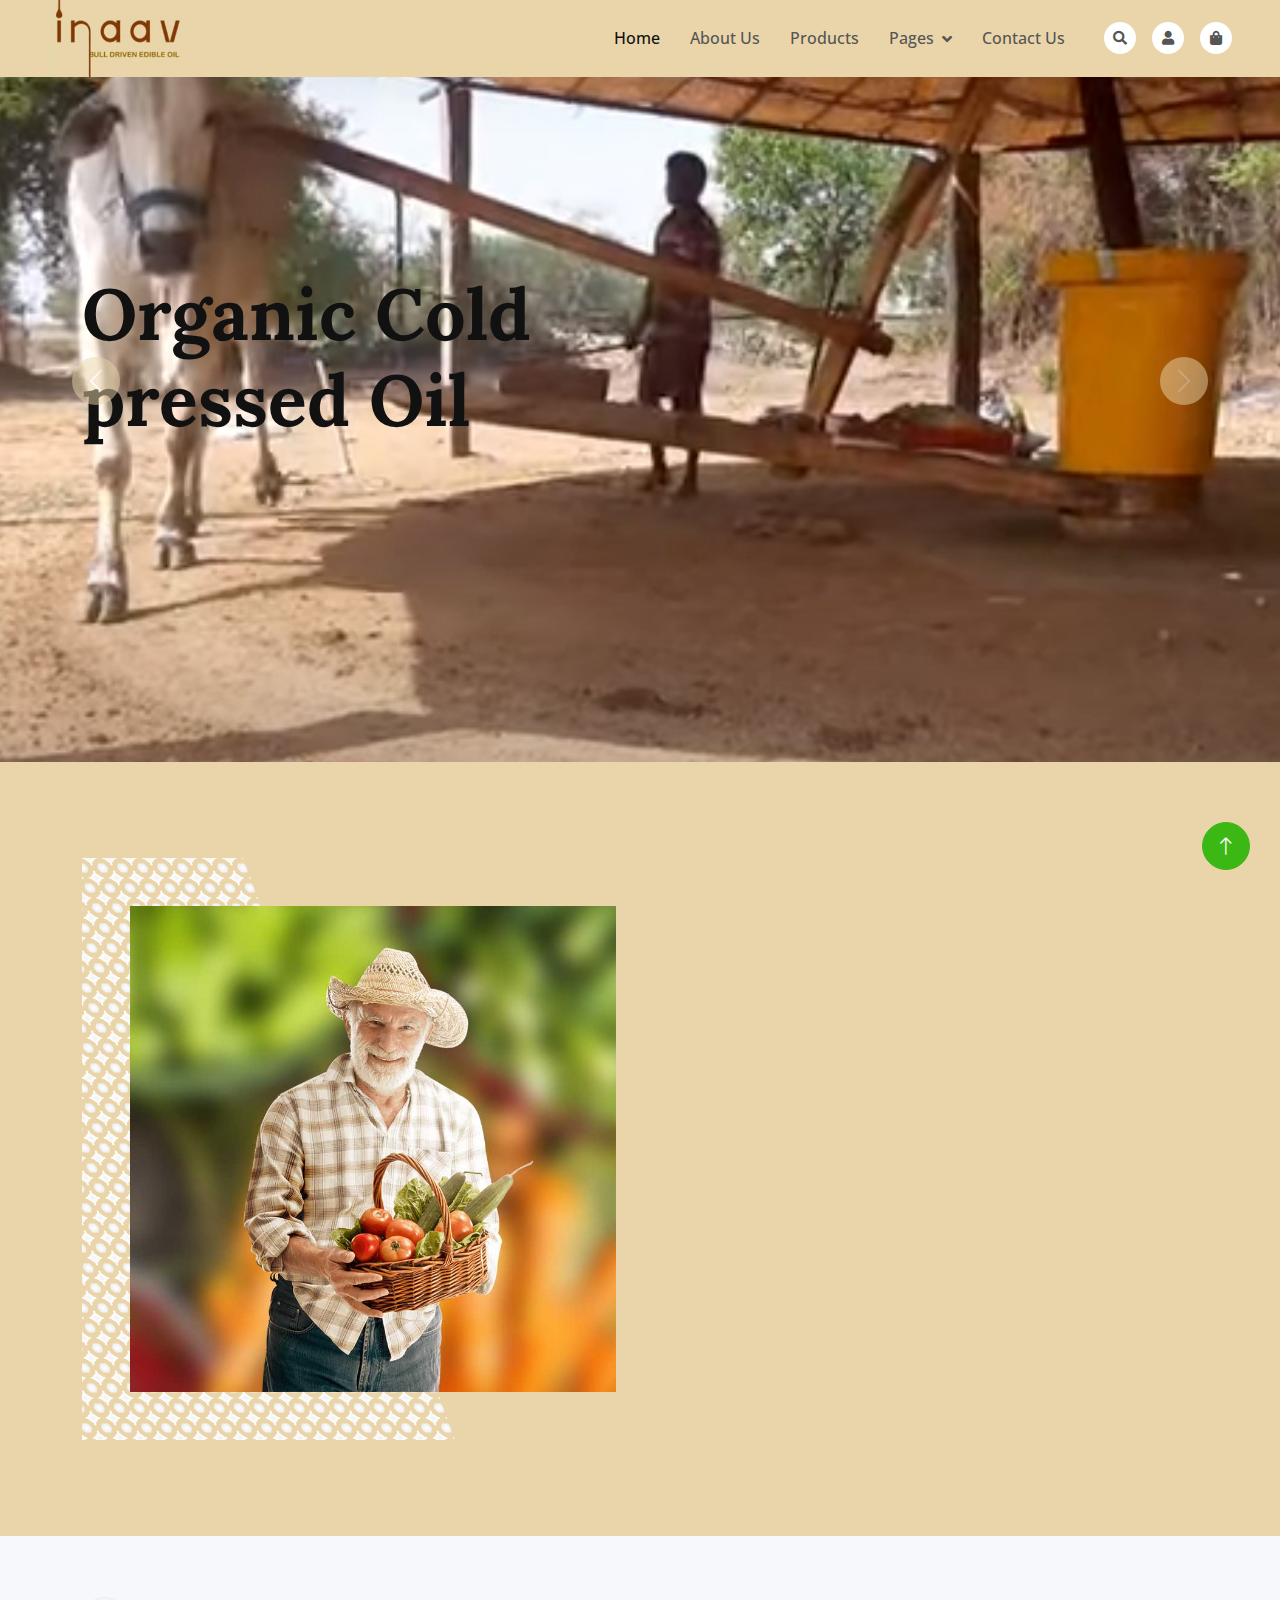
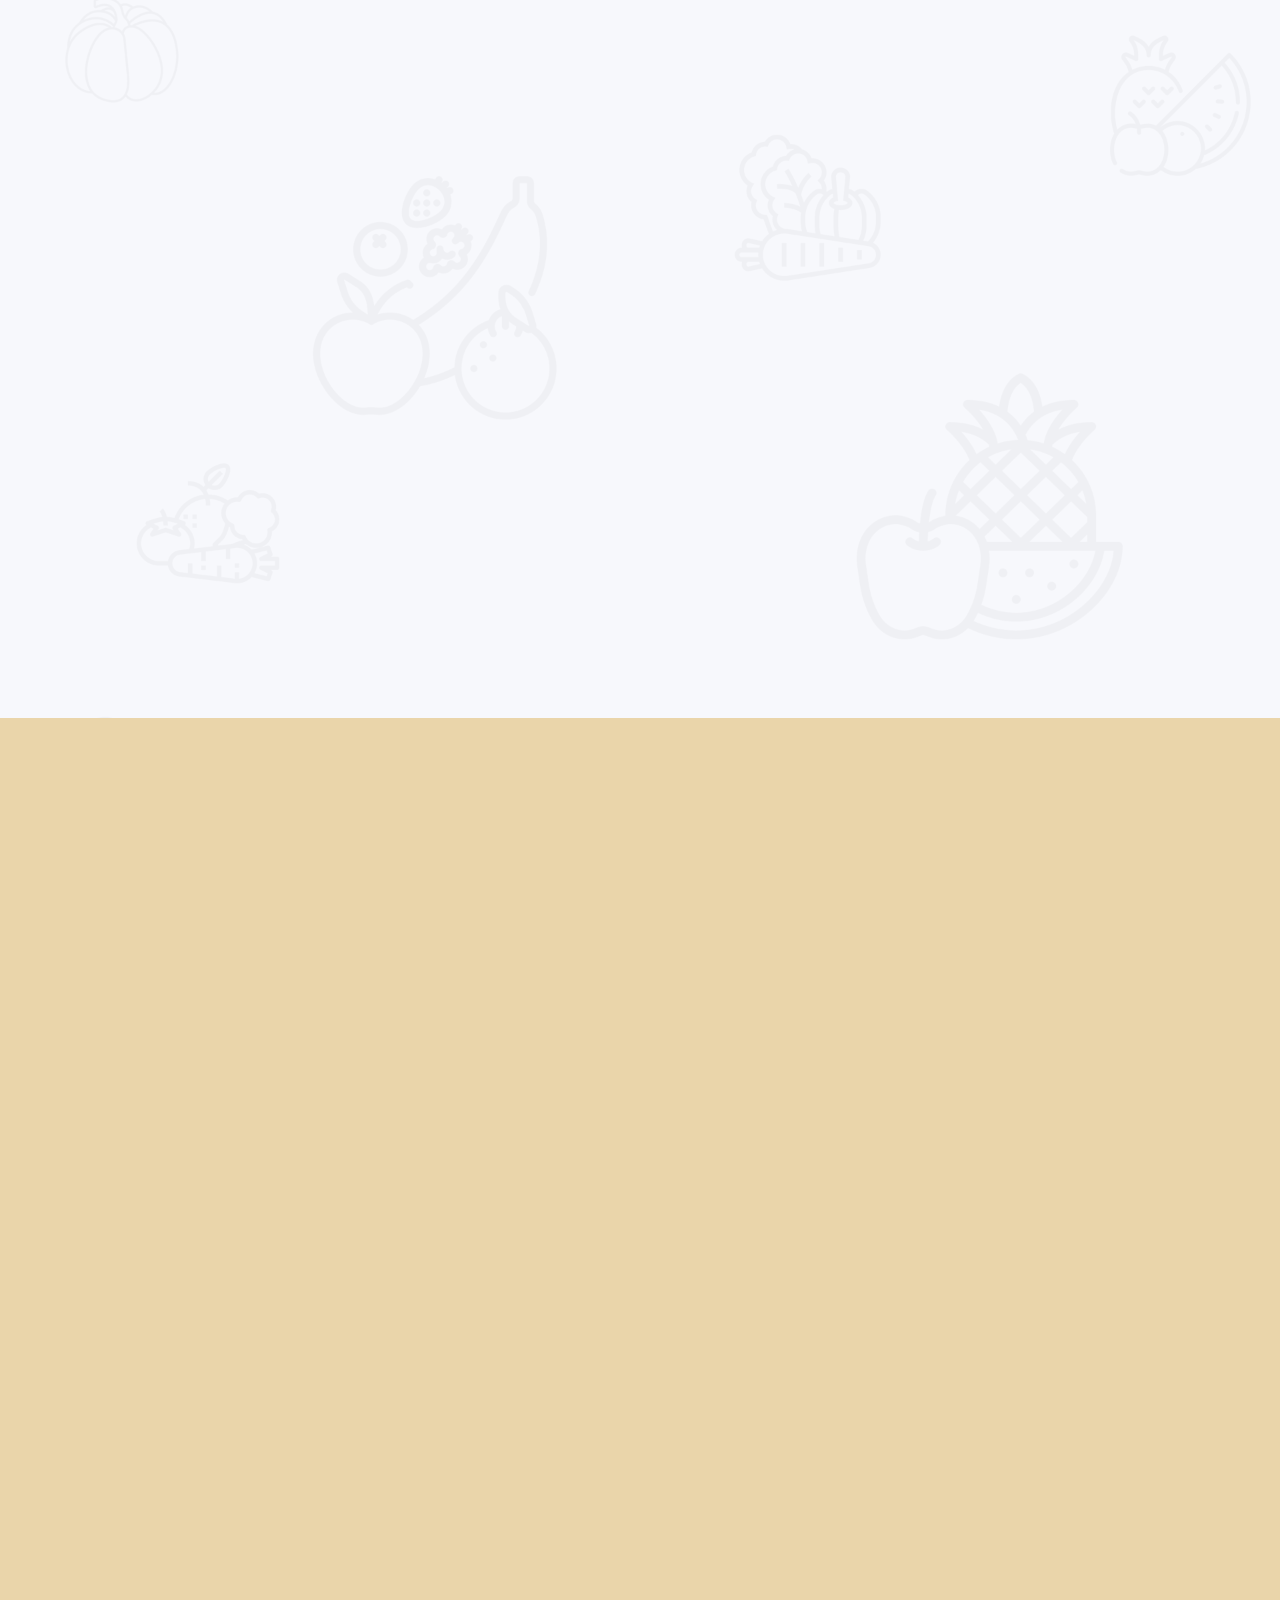
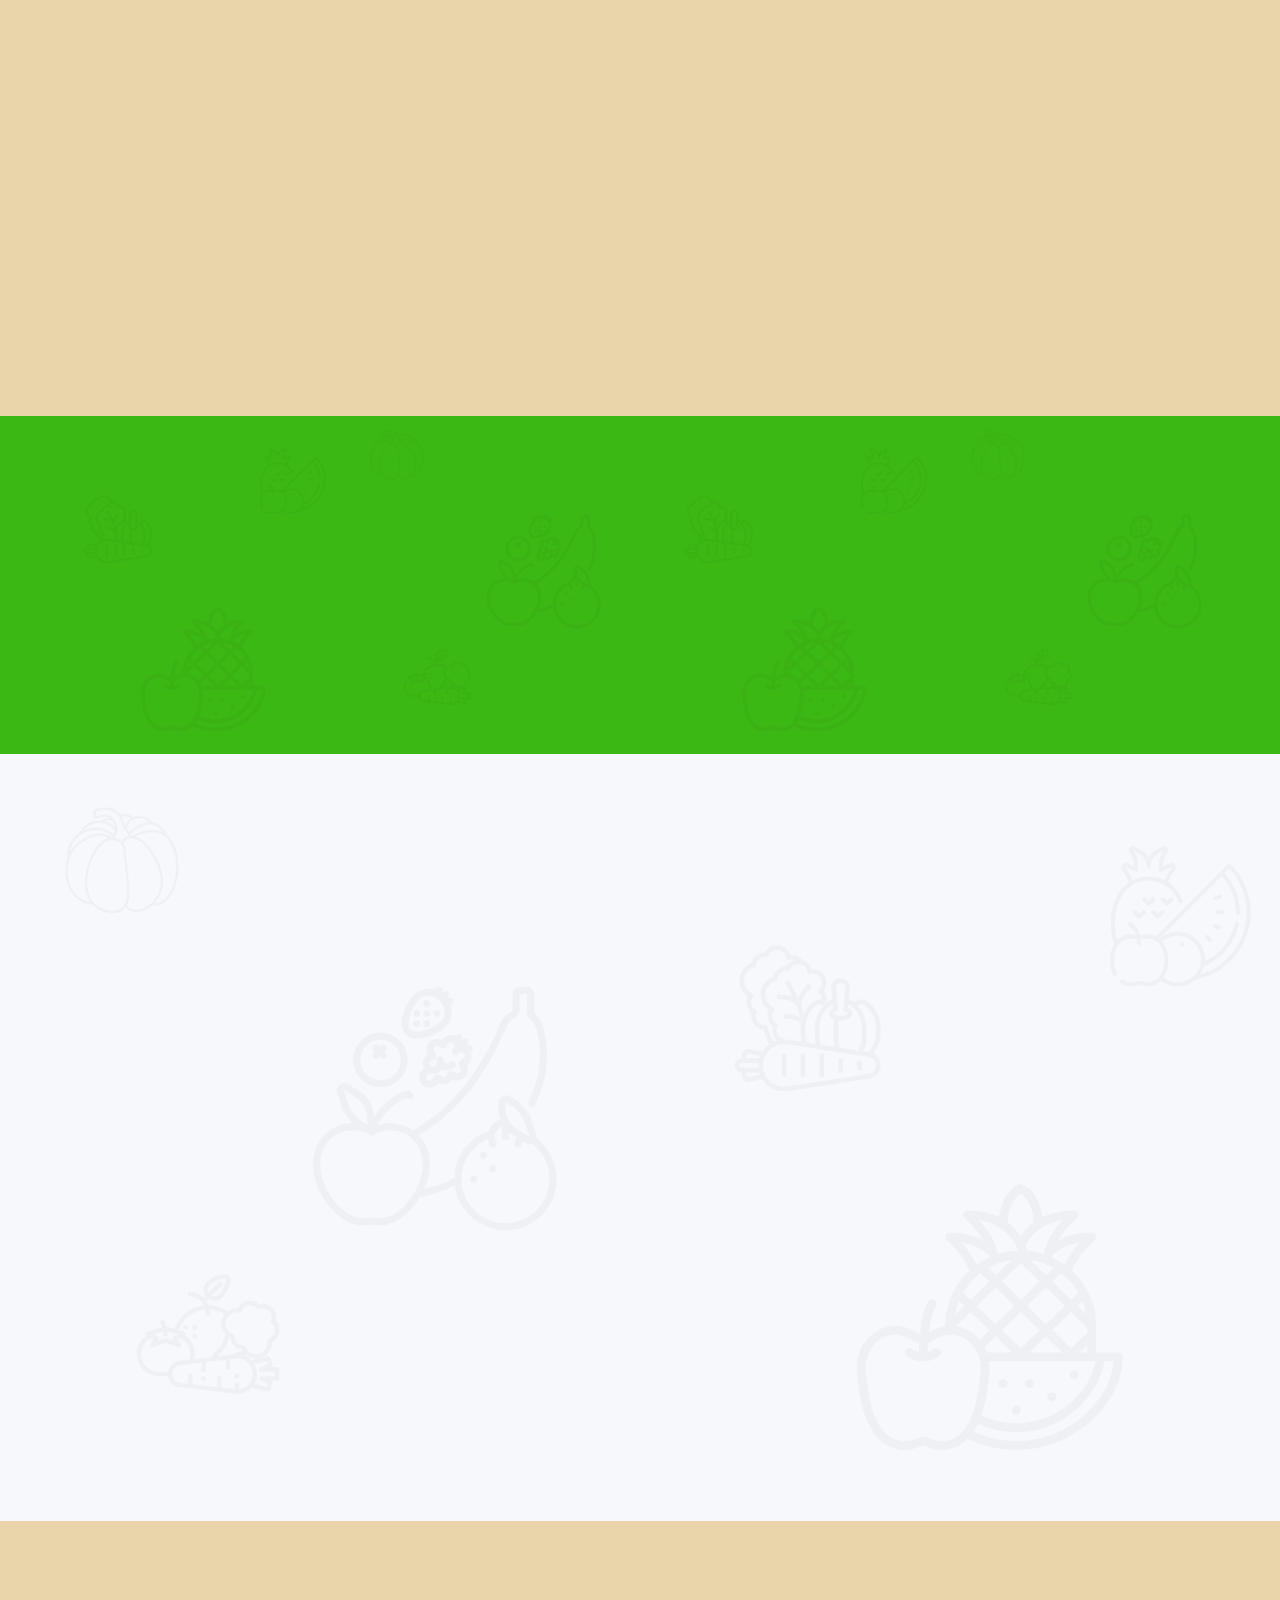
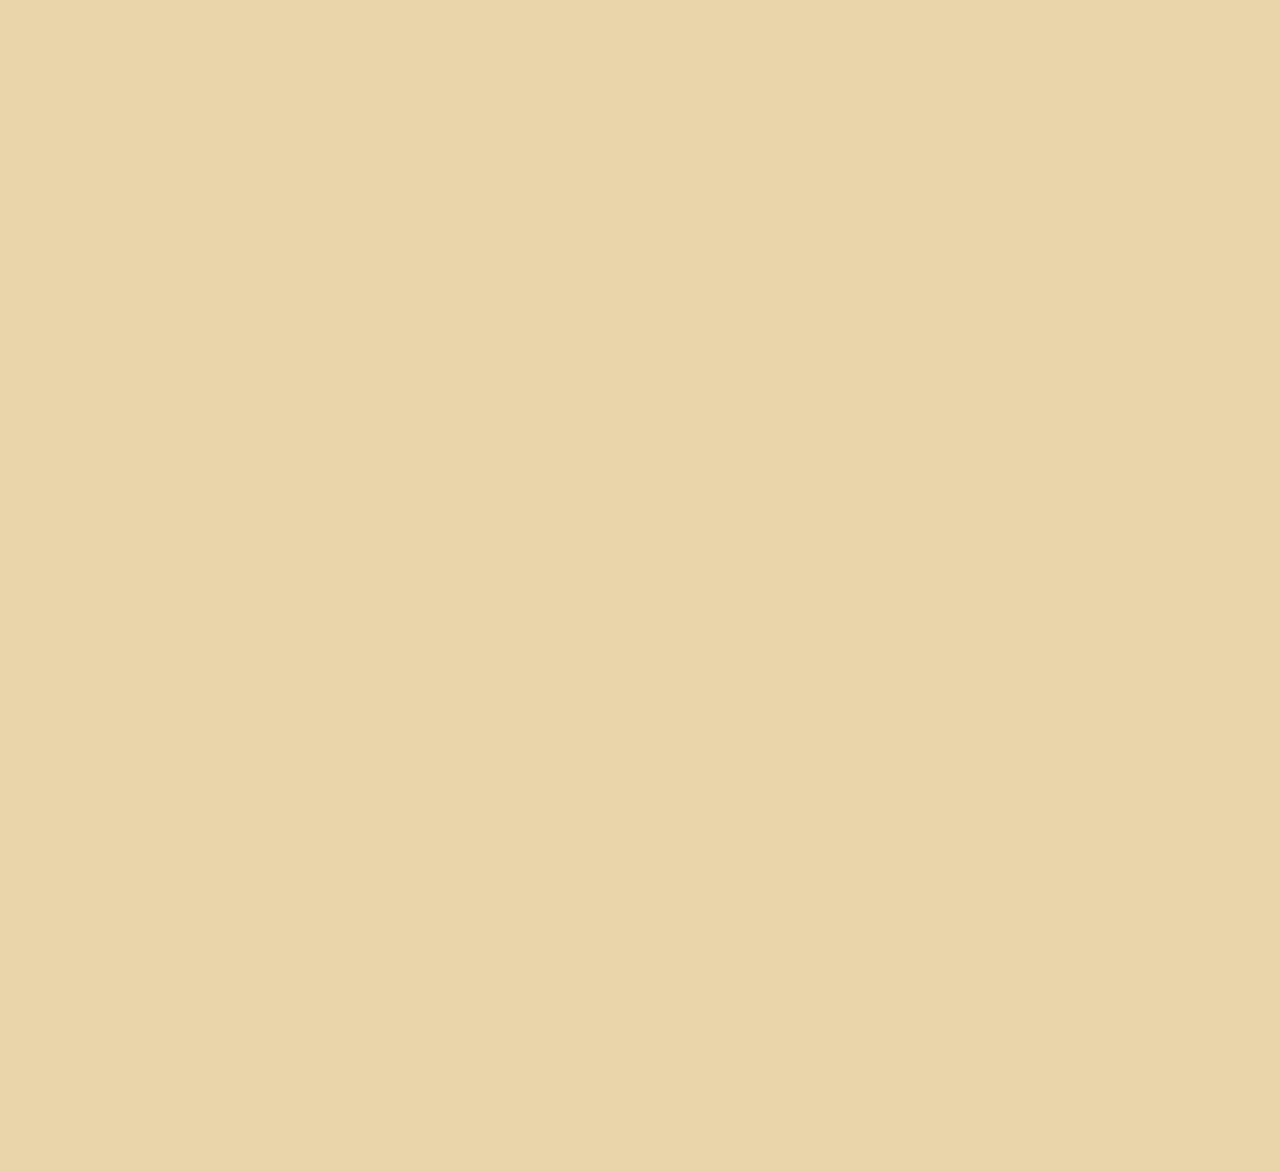
<file: index.html>
<!DOCTYPE html>
<html lang="en">

<head>
    <meta charset="utf-8">
    <title>Cold pressed bull driven edible oil</title>
    <meta content="width=device-width, initial-scale=1.0" name="viewport">
    <meta content="" name="keywords">
    <meta content="" name="description">

    <!-- Favicon -->
    <link href="img/favicon.ico" rel="icon">

    <!-- Google Web Fonts -->
    <link rel="preconnect" href="https://fonts.googleapis.com">
    <link rel="preconnect" href="https://fonts.gstatic.com" crossorigin>
    <link href="https://fonts.googleapis.com/css2?family=Open+Sans:wght@400;500&family=Lora:wght@600;700&display=swap" rel="stylesheet"> 

    <!-- Icon Font Stylesheet -->
    <link href="https://cdnjs.cloudflare.com/ajax/libs/font-awesome/5.10.0/css/all.min.css" rel="stylesheet">
    <link href="https://cdn.jsdelivr.net/npm/bootstrap-icons@1.4.1/font/bootstrap-icons.css" rel="stylesheet">

    <!-- Libraries Stylesheet -->
    <link href="lib/animate/animate.min.css" rel="stylesheet">
    <link href="lib/owlcarousel/assets/owl.carousel.min.css" rel="stylesheet">

    <!-- Customized Bootstrap Stylesheet -->
    <link href="css/bootstrap.min.css" rel="stylesheet">

    <!-- Template Stylesheet -->
    <link href="css/style.css" rel="stylesheet">
</head>

<body>
    
    <!-- Spinner Start -->
    <div id="spinner" class="show bg-white position-fixed translate-middle w-100 vh-100 top-50 start-50 d-flex align-items-center justify-content-center">
        <div class="spinner-border text-primary" role="status"></div>
    </div>
    <!-- Spinner End -->


    <!-- Navbar Start -->
    <div class="container-fluid fixed-top px-0 wow fadeIn" data-wow-delay="0.1s">
        <!-- <div class="top-bar row gx-0 align-items-center d-none d-lg-flex">
            <div class="col-lg-6 px-5 text-start">
                <small><i class="fa fa-map-marker-alt me-2"></i>123 Street, New York, USA</small>
                <small class="ms-4"><i class="fa fa-envelope me-2"></i>info@example.com</small>
            </div>
            <div class="col-lg-6 px-5 text-end">
                <small>Follow us:</small>
                <a class="text-body ms-3" href=""><i class="fab fa-facebook-f"></i></a>
                <a class="text-body ms-3" href=""><i class="fab fa-twitter"></i></a>
                <a class="text-body ms-3" href=""><i class="fab fa-linkedin-in"></i></a>
                <a class="text-body ms-3" href=""><i class="fab fa-instagram"></i></a>
            </div>
        </div> -->

        <nav class="navbar navbar-expand-lg navbar-light py-lg-0 px-lg-5 wow fadeIn" data-wow-delay="0.1s">
           <div class="logo-icon">
            <img alt="Cold pressed Oil"  src="img/inaav.jpg" />
           </div>
            <button type="button" class="navbar-toggler me-4" data-bs-toggle="collapse" data-bs-target="#navbarCollapse">
                <span class="navbar-toggler-icon"></span>
            </button>
            <div class="collapse navbar-collapse" id="navbarCollapse">
                <div class="navbar-nav ms-auto p-4 p-lg-0">
                    <a href="index.html" class="nav-item nav-link active">Home</a>
                    <a href="about.html" class="nav-item nav-link">About Us</a>
                    <a href="product.html" class="nav-item nav-link">Products</a>
                    <div class="nav-item dropdown">
                        <a href="#" class="nav-link dropdown-toggle" data-bs-toggle="dropdown">Pages</a>
                        <div class="dropdown-menu m-0">
                            <a href="blog.html" class="dropdown-item">Blog Grid</a>
                            <a href="feature.html" class="dropdown-item">Our Features</a>
                            <a href="testimonial.html" class="dropdown-item">Testimonial</a>
                            <a href="404.html" class="dropdown-item">404 Page</a>
                        </div>
                    </div>
                    <a href="contact.html" class="nav-item nav-link">Contact Us</a>
                </div>
                <div class="d-none d-lg-flex ms-2">
                    <a class="btn-sm-square bg-white rounded-circle ms-3" href="">
                        <small class="fa fa-search text-body"></small>
                    </a>
                    <a class="btn-sm-square bg-white rounded-circle ms-3" href="">
                        <small class="fa fa-user text-body"></small>
                    </a>
                    <a class="btn-sm-square bg-white rounded-circle ms-3" href="">
                        <small class="fa fa-shopping-bag text-body"></small>
                    </a>
                </div>
            </div>
        </nav>
    </div>
    <!-- Navbar End -->


    <!-- Carousel Start -->
    <div class="container-fluid p-0 mb-5 wow fadeIn" data-wow-delay="0.1s">
        <div id="header-carousel" class="carousel slide" data-bs-ride="carousel">
            <div class="carousel-inner">
                <div class="carousel-item active">
                    <img class="w-100" src="img/bulldriven.jpg" alt="Bull driven setup">
                    <div class="carousel-caption">
                        <div class="container">
                            <div class="row justify-content-start">
                                <div class="col-lg-7">
                                    <h1 class="display-2 mb-5 animated slideInDown">Organic Cold pressed Oil</h1>
                                    <!-- <a href="" class="btn btn-primary rounded-pill py-sm-3 px-sm-5">Products</a>
                                    <a href="" class="btn btn-secondary rounded-pill py-sm-3 px-sm-5 ms-3">Services</a> -->
                                </div>
                            </div>
                        </div>
                    </div>
                </div>
                <div class="carousel-item">
                    <img class="w-100" src="img/oilIngre.jpg" alt="Oil peanuts">
                    <div class="carousel-caption">
                        <div class="container">
                            <div class="row justify-content-start">
                                <div class="col-lg-7">
                                    <h1 class="display-2 mb-5 animated slideInDown">Natural hygiene bull diven extracted cold pressed oil</h1>
                                  
                                </div>
                            </div>
                        </div>
                    </div>
                </div>
            </div>
            <button class="carousel-control-prev" type="button" data-bs-target="#header-carousel"
                data-bs-slide="prev">
                <span class="carousel-control-prev-icon" aria-hidden="true"></span>
                <span class="visually-hidden">Previous</span>
            </button>
            <button class="carousel-control-next" type="button" data-bs-target="#header-carousel"
                data-bs-slide="next">
                <span class="carousel-control-next-icon" aria-hidden="true"></span>
                <span class="visually-hidden">Next</span>
            </button>
        </div>
    </div>
    <!-- Carousel End -->


    <!-- About Start -->
    <div class="container-xxl py-5">
        <div class="container">
            <div class="row g-5 align-items-center">
                <div class="col-lg-6 wow fadeIn" data-wow-delay="0.1s">
                    <div class="about-img position-relative overflow-hidden p-5 pe-0">
                        <img class="img-fluid w-100" src="img/about.jpg">
                    </div>
                </div>
                <div class="col-lg-6 wow fadeIn" data-wow-delay="0.5s">
                    <h1 class="display-5 mb-4">Best Organic Fruits And Vegetables</h1>
                    <p class="mb-4">Tempor erat elitr rebum at clita. Diam dolor diam ipsum sit. Aliqu diam amet diam et eos. Clita erat ipsum et lorem et sit, sed stet lorem sit clita duo justo magna dolore erat amet</p>
                    <p><i class="fa fa-check text-primary me-3"></i>Tempor erat elitr rebum at clita</p>
                    <p><i class="fa fa-check text-primary me-3"></i>Aliqu diam amet diam et eos</p>
                    <p><i class="fa fa-check text-primary me-3"></i>Clita duo justo magna dolore erat amet</p>
                    <a class="btn btn-primary rounded-pill py-3 px-5 mt-3" href="">Read More</a>
                </div>
            </div>
        </div>
    </div>
    <!-- About End -->


    <!-- Feature Start -->
    <div class="container-fluid bg-light bg-icon my-5 py-6">
        <div class="container">
            <div class="section-header text-center mx-auto mb-5 wow fadeInUp" data-wow-delay="0.1s" style="max-width: 500px;">
                <h1 class="display-5 mb-3">Our Features</h1>
                <p>Tempor ut dolore lorem kasd vero ipsum sit eirmod sit. Ipsum diam justo sed rebum vero dolor duo.</p>
            </div>
            <div class="row g-4">
                <div class="col-lg-4 col-md-6 wow fadeInUp" data-wow-delay="0.1s">
                    <div class="bg-white text-center h-100 p-4 p-xl-5">
                        <img class="img-fluid mb-4" src="img/icon-1.png" alt="">
                        <h4 class="mb-3">Natural Process</h4>
                        <p class="mb-4">Tempor ut dolore lorem kasd vero ipsum sit eirmod sit. Ipsum diam justo sed vero dolor duo.</p>
                        <a class="btn btn-outline-primary border-2 py-2 px-4 rounded-pill" href="">Read More</a>
                    </div>
                </div>
                <div class="col-lg-4 col-md-6 wow fadeInUp" data-wow-delay="0.3s">
                    <div class="bg-white text-center h-100 p-4 p-xl-5">
                        <img class="img-fluid mb-4" src="img/icon-2.png" alt="">
                        <h4 class="mb-3">Organic Products</h4>
                        <p class="mb-4">Tempor ut dolore lorem kasd vero ipsum sit eirmod sit. Ipsum diam justo sed vero dolor duo.</p>
                        <a class="btn btn-outline-primary border-2 py-2 px-4 rounded-pill" href="">Read More</a>
                    </div>
                </div>
                <div class="col-lg-4 col-md-6 wow fadeInUp" data-wow-delay="0.5s">
                    <div class="bg-white text-center h-100 p-4 p-xl-5">
                        <img class="img-fluid mb-4" src="img/icon-3.png" alt="">
                        <h4 class="mb-3">Biologically Safe</h4>
                        <p class="mb-4">Tempor ut dolore lorem kasd vero ipsum sit eirmod sit. Ipsum diam justo sed vero dolor duo.</p>
                        <a class="btn btn-outline-primary border-2 py-2 px-4 rounded-pill" href="">Read More</a>
                    </div>
                </div>
            </div>
        </div>
    </div>
    <!-- Feature End -->


    <!-- Product Start -->
    <div class="container-xxl py-5">
        <div class="container">
            <div class="row g-0 gx-5 align-items-end">
                <div class="col-lg-6">
                    <div class="section-header text-start mb-5 wow fadeInUp" data-wow-delay="0.1s" style="max-width: 500px;">
                        <h1 class="display-5 mb-3">Our Products</h1>
                        <p>Tempor ut dolore lorem kasd vero ipsum sit eirmod sit. Ipsum diam justo sed rebum vero dolor duo.</p>
                    </div>
                </div>
                <div class="col-lg-6 text-start text-lg-end wow slideInRight" data-wow-delay="0.1s">
                    <ul class="nav nav-pills d-inline-flex justify-content-end mb-5">
                        <li class="nav-item me-2">
                            <a class="btn btn-outline-primary border-2 active" data-bs-toggle="pill" href="#tab-1">Vegetable</a>
                        </li>
                        <li class="nav-item me-2">
                            <a class="btn btn-outline-primary border-2" data-bs-toggle="pill" href="#tab-2">Fruits </a>
                        </li>
                        <li class="nav-item me-0">
                            <a class="btn btn-outline-primary border-2" data-bs-toggle="pill" href="#tab-3">Fresh</a>
                        </li>
                    </ul>
                </div>
            </div>
            <div class="tab-content">
                <div id="tab-1" class="tab-pane fade show p-0 active">
                    <div class="row g-4">
                        <div class="col-xl-3 col-lg-4 col-md-6 wow fadeInUp" data-wow-delay="0.1s">
                            <div class="product-item">
                                <div class="position-relative bg-light overflow-hidden">
                                    <img class="img-fluid w-100" src="img/product-1.jpg" alt="">
                                    <div class="bg-secondary rounded text-white position-absolute start-0 top-0 m-4 py-1 px-3">New</div>
                                </div>
                                <div class="text-center p-4">
                                    <a class="d-block h5 mb-2" href="">Fresh Tomato</a>
                                    <span class="text-primary me-1">$19.00</span>
                                    <span class="text-body text-decoration-line-through">$29.00</span>
                                </div>
                                <div class="d-flex border-top">
                                    <small class="w-50 text-center border-end py-2">
                                        <a class="text-body" href=""><i class="fa fa-eye text-primary me-2"></i>View detail</a>
                                    </small>
                                    <small class="w-50 text-center py-2">
                                        <a class="text-body" href=""><i class="fa fa-shopping-bag text-primary me-2"></i>Add to cart</a>
                                    </small>
                                </div>
                            </div>
                        </div>
                        <div class="col-xl-3 col-lg-4 col-md-6 wow fadeInUp" data-wow-delay="0.3s">
                            <div class="product-item">
                                <div class="position-relative bg-light overflow-hidden">
                                    <img class="img-fluid w-100" src="img/product-2.jpg" alt="">
                                    <div class="bg-secondary rounded text-white position-absolute start-0 top-0 m-4 py-1 px-3">New</div>
                                </div>
                                <div class="text-center p-4">
                                    <a class="d-block h5 mb-2" href="">Fresh Tomato</a>
                                    <span class="text-primary me-1">$19.00</span>
                                    <span class="text-body text-decoration-line-through">$29.00</span>
                                </div>
                                <div class="d-flex border-top">
                                    <small class="w-50 text-center border-end py-2">
                                        <a class="text-body" href=""><i class="fa fa-eye text-primary me-2"></i>View detail</a>
                                    </small>
                                    <small class="w-50 text-center py-2">
                                        <a class="text-body" href=""><i class="fa fa-shopping-bag text-primary me-2"></i>Add to cart</a>
                                    </small>
                                </div>
                            </div>
                        </div>
                        <div class="col-xl-3 col-lg-4 col-md-6 wow fadeInUp" data-wow-delay="0.5s">
                            <div class="product-item">
                                <div class="position-relative bg-light overflow-hidden">
                                    <img class="img-fluid w-100" src="img/product-3.jpg" alt="">
                                    <div class="bg-secondary rounded text-white position-absolute start-0 top-0 m-4 py-1 px-3">New</div>
                                </div>
                                <div class="text-center p-4">
                                    <a class="d-block h5 mb-2" href="">Fresh Tomato</a>
                                    <span class="text-primary me-1">$19.00</span>
                                    <span class="text-body text-decoration-line-through">$29.00</span>
                                </div>
                                <div class="d-flex border-top">
                                    <small class="w-50 text-center border-end py-2">
                                        <a class="text-body" href=""><i class="fa fa-eye text-primary me-2"></i>View detail</a>
                                    </small>
                                    <small class="w-50 text-center py-2">
                                        <a class="text-body" href=""><i class="fa fa-shopping-bag text-primary me-2"></i>Add to cart</a>
                                    </small>
                                </div>
                            </div>
                        </div>
                        <div class="col-xl-3 col-lg-4 col-md-6 wow fadeInUp" data-wow-delay="0.7s">
                            <div class="product-item">
                                <div class="position-relative bg-light overflow-hidden">
                                    <img class="img-fluid w-100" src="img/product-4.jpg" alt="">
                                    <div class="bg-secondary rounded text-white position-absolute start-0 top-0 m-4 py-1 px-3">New</div>
                                </div>
                                <div class="text-center p-4">
                                    <a class="d-block h5 mb-2" href="">Fresh Tomato</a>
                                    <span class="text-primary me-1">$19.00</span>
                                    <span class="text-body text-decoration-line-through">$29.00</span>
                                </div>
                                <div class="d-flex border-top">
                                    <small class="w-50 text-center border-end py-2">
                                        <a class="text-body" href=""><i class="fa fa-eye text-primary me-2"></i>View detail</a>
                                    </small>
                                    <small class="w-50 text-center py-2">
                                        <a class="text-body" href=""><i class="fa fa-shopping-bag text-primary me-2"></i>Add to cart</a>
                                    </small>
                                </div>
                            </div>
                        </div>
                        <div class="col-xl-3 col-lg-4 col-md-6 wow fadeInUp" data-wow-delay="0.1s">
                            <div class="product-item">
                                <div class="position-relative bg-light overflow-hidden">
                                    <img class="img-fluid w-100" src="img/product-5.jpg" alt="">
                                    <div class="bg-secondary rounded text-white position-absolute start-0 top-0 m-4 py-1 px-3">New</div>
                                </div>
                                <div class="text-center p-4">
                                    <a class="d-block h5 mb-2" href="">Fresh Tomato</a>
                                    <span class="text-primary me-1">$19.00</span>
                                    <span class="text-body text-decoration-line-through">$29.00</span>
                                </div>
                                <div class="d-flex border-top">
                                    <small class="w-50 text-center border-end py-2">
                                        <a class="text-body" href=""><i class="fa fa-eye text-primary me-2"></i>View detail</a>
                                    </small>
                                    <small class="w-50 text-center py-2">
                                        <a class="text-body" href=""><i class="fa fa-shopping-bag text-primary me-2"></i>Add to cart</a>
                                    </small>
                                </div>
                            </div>
                        </div>
                        <div class="col-xl-3 col-lg-4 col-md-6 wow fadeInUp" data-wow-delay="0.3s">
                            <div class="product-item">
                                <div class="position-relative bg-light overflow-hidden">
                                    <img class="img-fluid w-100" src="img/product-6.jpg" alt="">
                                    <div class="bg-secondary rounded text-white position-absolute start-0 top-0 m-4 py-1 px-3">New</div>
                                </div>
                                <div class="text-center p-4">
                                    <a class="d-block h5 mb-2" href="">Fresh Tomato</a>
                                    <span class="text-primary me-1">$19.00</span>
                                    <span class="text-body text-decoration-line-through">$29.00</span>
                                </div>
                                <div class="d-flex border-top">
                                    <small class="w-50 text-center border-end py-2">
                                        <a class="text-body" href=""><i class="fa fa-eye text-primary me-2"></i>View detail</a>
                                    </small>
                                    <small class="w-50 text-center py-2">
                                        <a class="text-body" href=""><i class="fa fa-shopping-bag text-primary me-2"></i>Add to cart</a>
                                    </small>
                                </div>
                            </div>
                        </div>
                        <div class="col-xl-3 col-lg-4 col-md-6 wow fadeInUp" data-wow-delay="0.5s">
                            <div class="product-item">
                                <div class="position-relative bg-light overflow-hidden">
                                    <img class="img-fluid w-100" src="img/product-7.jpg" alt="">
                                    <div class="bg-secondary rounded text-white position-absolute start-0 top-0 m-4 py-1 px-3">New</div>
                                </div>
                                <div class="text-center p-4">
                                    <a class="d-block h5 mb-2" href="">Fresh Tomato</a>
                                    <span class="text-primary me-1">$19.00</span>
                                    <span class="text-body text-decoration-line-through">$29.00</span>
                                </div>
                                <div class="d-flex border-top">
                                    <small class="w-50 text-center border-end py-2">
                                        <a class="text-body" href=""><i class="fa fa-eye text-primary me-2"></i>View detail</a>
                                    </small>
                                    <small class="w-50 text-center py-2">
                                        <a class="text-body" href=""><i class="fa fa-shopping-bag text-primary me-2"></i>Add to cart</a>
                                    </small>
                                </div>
                            </div>
                        </div>
                        <div class="col-xl-3 col-lg-4 col-md-6 wow fadeInUp" data-wow-delay="0.7s">
                            <div class="product-item">
                                <div class="position-relative bg-light overflow-hidden">
                                    <img class="img-fluid w-100" src="img/product-8.jpg" alt="">
                                    <div class="bg-secondary rounded text-white position-absolute start-0 top-0 m-4 py-1 px-3">New</div>
                                </div>
                                <div class="text-center p-4">
                                    <a class="d-block h5 mb-2" href="">Fresh Tomato</a>
                                    <span class="text-primary me-1">$19.00</span>
                                    <span class="text-body text-decoration-line-through">$29.00</span>
                                </div>
                                <div class="d-flex border-top">
                                    <small class="w-50 text-center border-end py-2">
                                        <a class="text-body" href=""><i class="fa fa-eye text-primary me-2"></i>View detail</a>
                                    </small>
                                    <small class="w-50 text-center py-2">
                                        <a class="text-body" href=""><i class="fa fa-shopping-bag text-primary me-2"></i>Add to cart</a>
                                    </small>
                                </div>
                            </div>
                        </div>
                        <div class="col-12 text-center wow fadeInUp" data-wow-delay="0.1s">
                            <a class="btn btn-primary rounded-pill py-3 px-5" href="">Browse More Products</a>
                        </div>
                    </div>
                </div>
                <div id="tab-2" class="tab-pane fade show p-0">
                    <div class="row g-4">
                        <div class="col-xl-3 col-lg-4 col-md-6">
                            <div class="product-item">
                                <div class="position-relative bg-light overflow-hidden">
                                    <img class="img-fluid w-100" src="img/product-1.jpg" alt="">
                                    <div class="bg-secondary rounded text-white position-absolute start-0 top-0 m-4 py-1 px-3">New</div>
                                </div>
                                <div class="text-center p-4">
                                    <a class="d-block h5 mb-2" href="">Fresh Tomato</a>
                                    <span class="text-primary me-1">$19.00</span>
                                    <span class="text-body text-decoration-line-through">$29.00</span>
                                </div>
                                <div class="d-flex border-top">
                                    <small class="w-50 text-center border-end py-2">
                                        <a class="text-body" href=""><i class="fa fa-eye text-primary me-2"></i>View detail</a>
                                    </small>
                                    <small class="w-50 text-center py-2">
                                        <a class="text-body" href=""><i class="fa fa-shopping-bag text-primary me-2"></i>Add to cart</a>
                                    </small>
                                </div>
                            </div>
                        </div>
                        <div class="col-xl-3 col-lg-4 col-md-6">
                            <div class="product-item">
                                <div class="position-relative bg-light overflow-hidden">
                                    <img class="img-fluid w-100" src="img/product-2.jpg" alt="">
                                    <div class="bg-secondary rounded text-white position-absolute start-0 top-0 m-4 py-1 px-3">New</div>
                                </div>
                                <div class="text-center p-4">
                                    <a class="d-block h5 mb-2" href="">Fresh Tomato</a>
                                    <span class="text-primary me-1">$19.00</span>
                                    <span class="text-body text-decoration-line-through">$29.00</span>
                                </div>
                                <div class="d-flex border-top">
                                    <small class="w-50 text-center border-end py-2">
                                        <a class="text-body" href=""><i class="fa fa-eye text-primary me-2"></i>View detail</a>
                                    </small>
                                    <small class="w-50 text-center py-2">
                                        <a class="text-body" href=""><i class="fa fa-shopping-bag text-primary me-2"></i>Add to cart</a>
                                    </small>
                                </div>
                            </div>
                        </div>
                        <div class="col-xl-3 col-lg-4 col-md-6">
                            <div class="product-item">
                                <div class="position-relative bg-light overflow-hidden">
                                    <img class="img-fluid w-100" src="img/product-3.jpg" alt="">
                                    <div class="bg-secondary rounded text-white position-absolute start-0 top-0 m-4 py-1 px-3">New</div>
                                </div>
                                <div class="text-center p-4">
                                    <a class="d-block h5 mb-2" href="">Fresh Tomato</a>
                                    <span class="text-primary me-1">$19.00</span>
                                    <span class="text-body text-decoration-line-through">$29.00</span>
                                </div>
                                <div class="d-flex border-top">
                                    <small class="w-50 text-center border-end py-2">
                                        <a class="text-body" href=""><i class="fa fa-eye text-primary me-2"></i>View detail</a>
                                    </small>
                                    <small class="w-50 text-center py-2">
                                        <a class="text-body" href=""><i class="fa fa-shopping-bag text-primary me-2"></i>Add to cart</a>
                                    </small>
                                </div>
                            </div>
                        </div>
                        <div class="col-xl-3 col-lg-4 col-md-6">
                            <div class="product-item">
                                <div class="position-relative bg-light overflow-hidden">
                                    <img class="img-fluid w-100" src="img/product-4.jpg" alt="">
                                    <div class="bg-secondary rounded text-white position-absolute start-0 top-0 m-4 py-1 px-3">New</div>
                                </div>
                                <div class="text-center p-4">
                                    <a class="d-block h5 mb-2" href="">Fresh Tomato</a>
                                    <span class="text-primary me-1">$19.00</span>
                                    <span class="text-body text-decoration-line-through">$29.00</span>
                                </div>
                                <div class="d-flex border-top">
                                    <small class="w-50 text-center border-end py-2">
                                        <a class="text-body" href=""><i class="fa fa-eye text-primary me-2"></i>View detail</a>
                                    </small>
                                    <small class="w-50 text-center py-2">
                                        <a class="text-body" href=""><i class="fa fa-shopping-bag text-primary me-2"></i>Add to cart</a>
                                    </small>
                                </div>
                            </div>
                        </div>
                        <div class="col-xl-3 col-lg-4 col-md-6">
                            <div class="product-item">
                                <div class="position-relative bg-light overflow-hidden">
                                    <img class="img-fluid w-100" src="img/product-5.jpg" alt="">
                                    <div class="bg-secondary rounded text-white position-absolute start-0 top-0 m-4 py-1 px-3">New</div>
                                </div>
                                <div class="text-center p-4">
                                    <a class="d-block h5 mb-2" href="">Fresh Tomato</a>
                                    <span class="text-primary me-1">$19.00</span>
                                    <span class="text-body text-decoration-line-through">$29.00</span>
                                </div>
                                <div class="d-flex border-top">
                                    <small class="w-50 text-center border-end py-2">
                                        <a class="text-body" href=""><i class="fa fa-eye text-primary me-2"></i>View detail</a>
                                    </small>
                                    <small class="w-50 text-center py-2">
                                        <a class="text-body" href=""><i class="fa fa-shopping-bag text-primary me-2"></i>Add to cart</a>
                                    </small>
                                </div>
                            </div>
                        </div>
                        <div class="col-xl-3 col-lg-4 col-md-6">
                            <div class="product-item">
                                <div class="position-relative bg-light overflow-hidden">
                                    <img class="img-fluid w-100" src="img/product-6.jpg" alt="">
                                    <div class="bg-secondary rounded text-white position-absolute start-0 top-0 m-4 py-1 px-3">New</div>
                                </div>
                                <div class="text-center p-4">
                                    <a class="d-block h5 mb-2" href="">Fresh Tomato</a>
                                    <span class="text-primary me-1">$19.00</span>
                                    <span class="text-body text-decoration-line-through">$29.00</span>
                                </div>
                                <div class="d-flex border-top">
                                    <small class="w-50 text-center border-end py-2">
                                        <a class="text-body" href=""><i class="fa fa-eye text-primary me-2"></i>View detail</a>
                                    </small>
                                    <small class="w-50 text-center py-2">
                                        <a class="text-body" href=""><i class="fa fa-shopping-bag text-primary me-2"></i>Add to cart</a>
                                    </small>
                                </div>
                            </div>
                        </div>
                        <div class="col-xl-3 col-lg-4 col-md-6">
                            <div class="product-item">
                                <div class="position-relative bg-light overflow-hidden">
                                    <img class="img-fluid w-100" src="img/product-7.jpg" alt="">
                                    <div class="bg-secondary rounded text-white position-absolute start-0 top-0 m-4 py-1 px-3">New</div>
                                </div>
                                <div class="text-center p-4">
                                    <a class="d-block h5 mb-2" href="">Fresh Tomato</a>
                                    <span class="text-primary me-1">$19.00</span>
                                    <span class="text-body text-decoration-line-through">$29.00</span>
                                </div>
                                <div class="d-flex border-top">
                                    <small class="w-50 text-center border-end py-2">
                                        <a class="text-body" href=""><i class="fa fa-eye text-primary me-2"></i>View detail</a>
                                    </small>
                                    <small class="w-50 text-center py-2">
                                        <a class="text-body" href=""><i class="fa fa-shopping-bag text-primary me-2"></i>Add to cart</a>
                                    </small>
                                </div>
                            </div>
                        </div>
                        <div class="col-xl-3 col-lg-4 col-md-6">
                            <div class="product-item">
                                <div class="position-relative bg-light overflow-hidden">
                                    <img class="img-fluid w-100" src="img/product-8.jpg" alt="">
                                    <div class="bg-secondary rounded text-white position-absolute start-0 top-0 m-4 py-1 px-3">New</div>
                                </div>
                                <div class="text-center p-4">
                                    <a class="d-block h5 mb-2" href="">Fresh Tomato</a>
                                    <span class="text-primary me-1">$19.00</span>
                                    <span class="text-body text-decoration-line-through">$29.00</span>
                                </div>
                                <div class="d-flex border-top">
                                    <small class="w-50 text-center border-end py-2">
                                        <a class="text-body" href=""><i class="fa fa-eye text-primary me-2"></i>View detail</a>
                                    </small>
                                    <small class="w-50 text-center py-2">
                                        <a class="text-body" href=""><i class="fa fa-shopping-bag text-primary me-2"></i>Add to cart</a>
                                    </small>
                                </div>
                            </div>
                        </div>
                        <div class="col-12 text-center">
                            <a class="btn btn-primary rounded-pill py-3 px-5" href="">Browse More Products</a>
                        </div>
                    </div>
                </div>
                <div id="tab-3" class="tab-pane fade show p-0">
                    <div class="row g-4">
                        <div class="col-xl-3 col-lg-4 col-md-6">
                            <div class="product-item">
                                <div class="position-relative bg-light overflow-hidden">
                                    <img class="img-fluid w-100" src="img/product-1.jpg" alt="">
                                    <div class="bg-secondary rounded text-white position-absolute start-0 top-0 m-4 py-1 px-3">New</div>
                                </div>
                                <div class="text-center p-4">
                                    <a class="d-block h5 mb-2" href="">Fresh Tomato</a>
                                    <span class="text-primary me-1">$19.00</span>
                                    <span class="text-body text-decoration-line-through">$29.00</span>
                                </div>
                                <div class="d-flex border-top">
                                    <small class="w-50 text-center border-end py-2">
                                        <a class="text-body" href=""><i class="fa fa-eye text-primary me-2"></i>View detail</a>
                                    </small>
                                    <small class="w-50 text-center py-2">
                                        <a class="text-body" href=""><i class="fa fa-shopping-bag text-primary me-2"></i>Add to cart</a>
                                    </small>
                                </div>
                            </div>
                        </div>
                        <div class="col-xl-3 col-lg-4 col-md-6">
                            <div class="product-item">
                                <div class="position-relative bg-light overflow-hidden">
                                    <img class="img-fluid w-100" src="img/product-2.jpg" alt="">
                                    <div class="bg-secondary rounded text-white position-absolute start-0 top-0 m-4 py-1 px-3">New</div>
                                </div>
                                <div class="text-center p-4">
                                    <a class="d-block h5 mb-2" href="">Fresh Tomato</a>
                                    <span class="text-primary me-1">$19.00</span>
                                    <span class="text-body text-decoration-line-through">$29.00</span>
                                </div>
                                <div class="d-flex border-top">
                                    <small class="w-50 text-center border-end py-2">
                                        <a class="text-body" href=""><i class="fa fa-eye text-primary me-2"></i>View detail</a>
                                    </small>
                                    <small class="w-50 text-center py-2">
                                        <a class="text-body" href=""><i class="fa fa-shopping-bag text-primary me-2"></i>Add to cart</a>
                                    </small>
                                </div>
                            </div>
                        </div>
                        <div class="col-xl-3 col-lg-4 col-md-6">
                            <div class="product-item">
                                <div class="position-relative bg-light overflow-hidden">
                                    <img class="img-fluid w-100" src="img/product-3.jpg" alt="">
                                    <div class="bg-secondary rounded text-white position-absolute start-0 top-0 m-4 py-1 px-3">New</div>
                                </div>
                                <div class="text-center p-4">
                                    <a class="d-block h5 mb-2" href="">Fresh Tomato</a>
                                    <span class="text-primary me-1">$19.00</span>
                                    <span class="text-body text-decoration-line-through">$29.00</span>
                                </div>
                                <div class="d-flex border-top">
                                    <small class="w-50 text-center border-end py-2">
                                        <a class="text-body" href=""><i class="fa fa-eye text-primary me-2"></i>View detail</a>
                                    </small>
                                    <small class="w-50 text-center py-2">
                                        <a class="text-body" href=""><i class="fa fa-shopping-bag text-primary me-2"></i>Add to cart</a>
                                    </small>
                                </div>
                            </div>
                        </div>
                        <div class="col-xl-3 col-lg-4 col-md-6">
                            <div class="product-item">
                                <div class="position-relative bg-light overflow-hidden">
                                    <img class="img-fluid w-100" src="img/product-4.jpg" alt="">
                                    <div class="bg-secondary rounded text-white position-absolute start-0 top-0 m-4 py-1 px-3">New</div>
                                </div>
                                <div class="text-center p-4">
                                    <a class="d-block h5 mb-2" href="">Fresh Tomato</a>
                                    <span class="text-primary me-1">$19.00</span>
                                    <span class="text-body text-decoration-line-through">$29.00</span>
                                </div>
                                <div class="d-flex border-top">
                                    <small class="w-50 text-center border-end py-2">
                                        <a class="text-body" href=""><i class="fa fa-eye text-primary me-2"></i>View detail</a>
                                    </small>
                                    <small class="w-50 text-center py-2">
                                        <a class="text-body" href=""><i class="fa fa-shopping-bag text-primary me-2"></i>Add to cart</a>
                                    </small>
                                </div>
                            </div>
                        </div>
                        <div class="col-xl-3 col-lg-4 col-md-6">
                            <div class="product-item">
                                <div class="position-relative bg-light overflow-hidden">
                                    <img class="img-fluid w-100" src="img/product-5.jpg" alt="">
                                    <div class="bg-secondary rounded text-white position-absolute start-0 top-0 m-4 py-1 px-3">New</div>
                                </div>
                                <div class="text-center p-4">
                                    <a class="d-block h5 mb-2" href="">Fresh Tomato</a>
                                    <span class="text-primary me-1">$19.00</span>
                                    <span class="text-body text-decoration-line-through">$29.00</span>
                                </div>
                                <div class="d-flex border-top">
                                    <small class="w-50 text-center border-end py-2">
                                        <a class="text-body" href=""><i class="fa fa-eye text-primary me-2"></i>View detail</a>
                                    </small>
                                    <small class="w-50 text-center py-2">
                                        <a class="text-body" href=""><i class="fa fa-shopping-bag text-primary me-2"></i>Add to cart</a>
                                    </small>
                                </div>
                            </div>
                        </div>
                        <div class="col-xl-3 col-lg-4 col-md-6">
                            <div class="product-item">
                                <div class="position-relative bg-light overflow-hidden">
                                    <img class="img-fluid w-100" src="img/product-6.jpg" alt="">
                                    <div class="bg-secondary rounded text-white position-absolute start-0 top-0 m-4 py-1 px-3">New</div>
                                </div>
                                <div class="text-center p-4">
                                    <a class="d-block h5 mb-2" href="">Fresh Tomato</a>
                                    <span class="text-primary me-1">$19.00</span>
                                    <span class="text-body text-decoration-line-through">$29.00</span>
                                </div>
                                <div class="d-flex border-top">
                                    <small class="w-50 text-center border-end py-2">
                                        <a class="text-body" href=""><i class="fa fa-eye text-primary me-2"></i>View detail</a>
                                    </small>
                                    <small class="w-50 text-center py-2">
                                        <a class="text-body" href=""><i class="fa fa-shopping-bag text-primary me-2"></i>Add to cart</a>
                                    </small>
                                </div>
                            </div>
                        </div>
                        <div class="col-xl-3 col-lg-4 col-md-6">
                            <div class="product-item">
                                <div class="position-relative bg-light overflow-hidden">
                                    <img class="img-fluid w-100" src="img/product-7.jpg" alt="">
                                    <div class="bg-secondary rounded text-white position-absolute start-0 top-0 m-4 py-1 px-3">New</div>
                                </div>
                                <div class="text-center p-4">
                                    <a class="d-block h5 mb-2" href="">Fresh Tomato</a>
                                    <span class="text-primary me-1">$19.00</span>
                                    <span class="text-body text-decoration-line-through">$29.00</span>
                                </div>
                                <div class="d-flex border-top">
                                    <small class="w-50 text-center border-end py-2">
                                        <a class="text-body" href=""><i class="fa fa-eye text-primary me-2"></i>View detail</a>
                                    </small>
                                    <small class="w-50 text-center py-2">
                                        <a class="text-body" href=""><i class="fa fa-shopping-bag text-primary me-2"></i>Add to cart</a>
                                    </small>
                                </div>
                            </div>
                        </div>
                        <div class="col-xl-3 col-lg-4 col-md-6">
                            <div class="product-item">
                                <div class="position-relative bg-light overflow-hidden">
                                    <img class="img-fluid w-100" src="img/product-8.jpg" alt="">
                                    <div class="bg-secondary rounded text-white position-absolute start-0 top-0 m-4 py-1 px-3">New</div>
                                </div>
                                <div class="text-center p-4">
                                    <a class="d-block h5 mb-2" href="">Fresh Tomato</a>
                                    <span class="text-primary me-1">$19.00</span>
                                    <span class="text-body text-decoration-line-through">$29.00</span>
                                </div>
                                <div class="d-flex border-top">
                                    <small class="w-50 text-center border-end py-2">
                                        <a class="text-body" href=""><i class="fa fa-eye text-primary me-2"></i>View detail</a>
                                    </small>
                                    <small class="w-50 text-center py-2">
                                        <a class="text-body" href=""><i class="fa fa-shopping-bag text-primary me-2"></i>Add to cart</a>
                                    </small>
                                </div>
                            </div>
                        </div>
                        <div class="col-12 text-center">
                            <a class="btn btn-primary rounded-pill py-3 px-5" href="">Browse More Products</a>
                        </div>
                    </div>
                </div>
            </div>
        </div>
    </div>
    <!-- Product End -->


    <!-- Firm Visit Start -->
    <div class="container-fluid bg-primary bg-icon mt-5 py-6">
        <div class="container">
            <div class="row g-5 align-items-center">
                <div class="col-md-7 wow fadeIn" data-wow-delay="0.1s">
                    <h1 class="display-5 text-white mb-3">Visit Our Firm</h1>
                    <p class="text-white mb-0">Tempor erat elitr rebum at clita. Diam dolor diam ipsum sit. Aliqu diam amet diam et eos. Clita erat ipsum et lorem et sit, sed stet lorem sit clita duo justo magna dolore erat amet. Diam dolor diam ipsum sit. Aliqu diam amet diam et eos.</p>
                </div>
                <div class="col-md-5 text-md-end wow fadeIn" data-wow-delay="0.5s">
                    <a class="btn btn-lg btn-secondary rounded-pill py-3 px-5" href="">Visit Now</a>
                </div>
            </div>
        </div>
    </div>
    <!-- Firm Visit End -->


    <!-- Testimonial Start -->
    <div class="container-fluid bg-light bg-icon py-6 mb-5">
        <div class="container">
            <div class="section-header text-center mx-auto mb-5 wow fadeInUp" data-wow-delay="0.1s" style="max-width: 500px;">
                <h1 class="display-5 mb-3">Customer Review</h1>
                <p>Tempor ut dolore lorem kasd vero ipsum sit eirmod sit. Ipsum diam justo sed rebum vero dolor duo.</p>
            </div>
            <div class="owl-carousel testimonial-carousel wow fadeInUp" data-wow-delay="0.1s">
                <div class="testimonial-item position-relative bg-white p-5 mt-4">
                    <i class="fa fa-quote-left fa-3x text-primary position-absolute top-0 start-0 mt-n4 ms-5"></i>
                    <p class="mb-4">Tempor erat elitr rebum at clita. Diam dolor diam ipsum sit diam amet diam et eos. Clita erat ipsum et lorem et sit.</p>
                    <div class="d-flex align-items-center">
                        <img class="flex-shrink-0 rounded-circle" src="img/testimonial-1.jpg" alt="">
                        <div class="ms-3">
                            <h5 class="mb-1">Client Name</h5>
                            <span>Profession</span>
                        </div>
                    </div>
                </div>
                <div class="testimonial-item position-relative bg-white p-5 mt-4">
                    <i class="fa fa-quote-left fa-3x text-primary position-absolute top-0 start-0 mt-n4 ms-5"></i>
                    <p class="mb-4">Tempor erat elitr rebum at clita. Diam dolor diam ipsum sit diam amet diam et eos. Clita erat ipsum et lorem et sit.</p>
                    <div class="d-flex align-items-center">
                        <img class="flex-shrink-0 rounded-circle" src="img/testimonial-2.jpg" alt="">
                        <div class="ms-3">
                            <h5 class="mb-1">Client Name</h5>
                            <span>Profession</span>
                        </div>
                    </div>
                </div>
                <div class="testimonial-item position-relative bg-white p-5 mt-4">
                    <i class="fa fa-quote-left fa-3x text-primary position-absolute top-0 start-0 mt-n4 ms-5"></i>
                    <p class="mb-4">Tempor erat elitr rebum at clita. Diam dolor diam ipsum sit diam amet diam et eos. Clita erat ipsum et lorem et sit.</p>
                    <div class="d-flex align-items-center">
                        <img class="flex-shrink-0 rounded-circle" src="img/testimonial-3.jpg" alt="">
                        <div class="ms-3">
                            <h5 class="mb-1">Client Name</h5>
                            <span>Profession</span>
                        </div>
                    </div>
                </div>
                <div class="testimonial-item position-relative bg-white p-5 mt-4">
                    <i class="fa fa-quote-left fa-3x text-primary position-absolute top-0 start-0 mt-n4 ms-5"></i>
                    <p class="mb-4">Tempor erat elitr rebum at clita. Diam dolor diam ipsum sit diam amet diam et eos. Clita erat ipsum et lorem et sit.</p>
                    <div class="d-flex align-items-center">
                        <img class="flex-shrink-0 rounded-circle" src="img/testimonial-4.jpg" alt="">
                        <div class="ms-3">
                            <h5 class="mb-1">Client Name</h5>
                            <span>Profession</span>
                        </div>
                    </div>
                </div>
            </div>
        </div>
    </div>
    <!-- Testimonial End -->


    <!-- Blog Start -->
    <div class="container-xxl py-5">
        <div class="container">
            <div class="section-header text-center mx-auto mb-5 wow fadeInUp" data-wow-delay="0.1s" style="max-width: 500px;">
                <h1 class="display-5 mb-3">Latest Blog</h1>
                <p>Tempor ut dolore lorem kasd vero ipsum sit eirmod sit. Ipsum diam justo sed rebum vero dolor duo.</p>
            </div>
            <div class="row g-4">
                <div class="col-lg-4 col-md-6 wow fadeInUp" data-wow-delay="0.1s">
                    <img class="img-fluid" src="img/blog-1.jpg" alt="">
                    <div class="bg-light p-4">
                        <a class="d-block h5 lh-base mb-4" href="">How to cultivate organic fruits and vegetables in own firm</a>
                        <div class="text-muted border-top pt-4">
                            <small class="me-3"><i class="fa fa-user text-primary me-2"></i>Admin</small>
                            <small class="me-3"><i class="fa fa-calendar text-primary me-2"></i>01 Jan, 2045</small>
                        </div>
                    </div>
                </div>
                <div class="col-lg-4 col-md-6 wow fadeInUp" data-wow-delay="0.3s">
                    <img class="img-fluid" src="img/blog-2.jpg" alt="">
                    <div class="bg-light p-4">
                        <a class="d-block h5 lh-base mb-4" href="">How to cultivate organic fruits and vegetables in own firm</a>
                        <div class="text-muted border-top pt-4">
                            <small class="me-3"><i class="fa fa-user text-primary me-2"></i>Admin</small>
                            <small class="me-3"><i class="fa fa-calendar text-primary me-2"></i>01 Jan, 2045</small>
                        </div>
                    </div>
                </div>
                <div class="col-lg-4 col-md-6 wow fadeInUp" data-wow-delay="0.5s">
                    <img class="img-fluid" src="img/blog-3.jpg" alt="">
                    <div class="bg-light p-4">
                        <a class="d-block h5 lh-base mb-4" href="">How to cultivate organic fruits and vegetables in own firm</a>
                        <div class="text-muted border-top pt-4">
                            <small class="me-3"><i class="fa fa-user text-primary me-2"></i>Admin</small>
                            <small class="me-3"><i class="fa fa-calendar text-primary me-2"></i>01 Jan, 2045</small>
                        </div>
                    </div>
                </div>
            </div>
        </div>
    </div>
    <!-- Blog End -->


    <!-- Footer Start -->
    <div class="container-fluid bg-dark footer mt-5 pt-5 wow fadeIn" data-wow-delay="0.1s">
        <div class="container py-5">
            <div class="row g-5">
                <!-- <div class="col-lg-3 col-md-6">
                    <h1 class="fw-bold text-primary mb-4">F<span class="text-secondary">oo</span>dy</h1>
                    <p>Diam dolor diam ipsum sit. Aliqu diam amet diam et eos. Clita erat ipsum et lorem et sit, sed stet lorem sit clita</p>
                    <div class="d-flex pt-2">
                        <a class="btn btn-square btn-outline-light rounded-circle me-1" href=""><i class="fab fa-twitter"></i></a>
                        <a class="btn btn-square btn-outline-light rounded-circle me-1" href=""><i class="fab fa-facebook-f"></i></a>
                        <a class="btn btn-square btn-outline-light rounded-circle me-1" href=""><i class="fab fa-youtube"></i></a>
                        <a class="btn btn-square btn-outline-light rounded-circle me-0" href=""><i class="fab fa-linkedin-in"></i></a>
                    </div>
                </div> -->
                <div class="col-lg-3 col-md-6">
                    <h4 class="text-light mb-4">Address</h4>
                    <p><i class="fa fa-map-marker-alt me-3"></i>123 Street, New York, USA</p>
                    <p><i class="fa fa-phone-alt me-3"></i>+012 345 67890</p>
                    <p><i class="fa fa-envelope me-3"></i>info@example.com</p>
                </div>
                <div class="col-lg-3 col-md-6">
                    <h4 class="text-light mb-4">Quick Links</h4>
                    <a class="btn btn-link" href="">About Us</a>
                    <a class="btn btn-link" href="">Contact Us</a>
                    <a class="btn btn-link" href="">Our Services</a>
                    <a class="btn btn-link" href="">Terms & Condition</a>
                    <a class="btn btn-link" href="">Support</a>
                </div>
                <div class="col-lg-3 col-md-6">
                    <h4 class="text-light mb-4">Newsletter</h4>
                    <p>Dolor amet sit justo amet elitr clita ipsum elitr est.</p>
                    <div class="position-relative mx-auto" style="max-width: 400px;">
                        <input class="form-control bg-transparent w-100 py-3 ps-4 pe-5" type="text" placeholder="Your email">
                        <button type="button" class="btn btn-primary py-2 position-absolute top-0 end-0 mt-2 me-2">SignUp</button>
                    </div>
                </div>
            </div>
        </div>
        <div class="container-fluid copyright">
            <div class="container">
                <div class="row">
                    <div class="col-md-6 text-center text-md-start mb-3 mb-md-0">
                        &copy; <span id="copyrightYear"></span> <a href="#">INAAV</a>, All Rights Reserved.
                    </div>
                    <div class="col-md-6 text-center text-md-end">
                      
                    </div>
                </div>
            </div>
        </div>
    </div>
    <!-- Footer End -->


    <!-- Back to Top -->
    <a href="#" class="btn btn-lg btn-primary btn-lg-square rounded-circle back-to-top"><i class="bi bi-arrow-up"></i></a>


    <!-- JavaScript Libraries -->
    <script src="https://code.jquery.com/jquery-3.4.1.min.js"></script>
    <script src="https://cdn.jsdelivr.net/npm/bootstrap@5.0.0/dist/js/bootstrap.bundle.min.js"></script>
    <script src="lib/wow/wow.min.js"></script>
    <script src="lib/easing/easing.min.js"></script>
    <script src="lib/waypoints/waypoints.min.js"></script>
    <script src="lib/owlcarousel/owl.carousel.min.js"></script>

    <!-- Template Javascript -->
    <script src="js/main.js"></script>
</body>

</html>
</file>
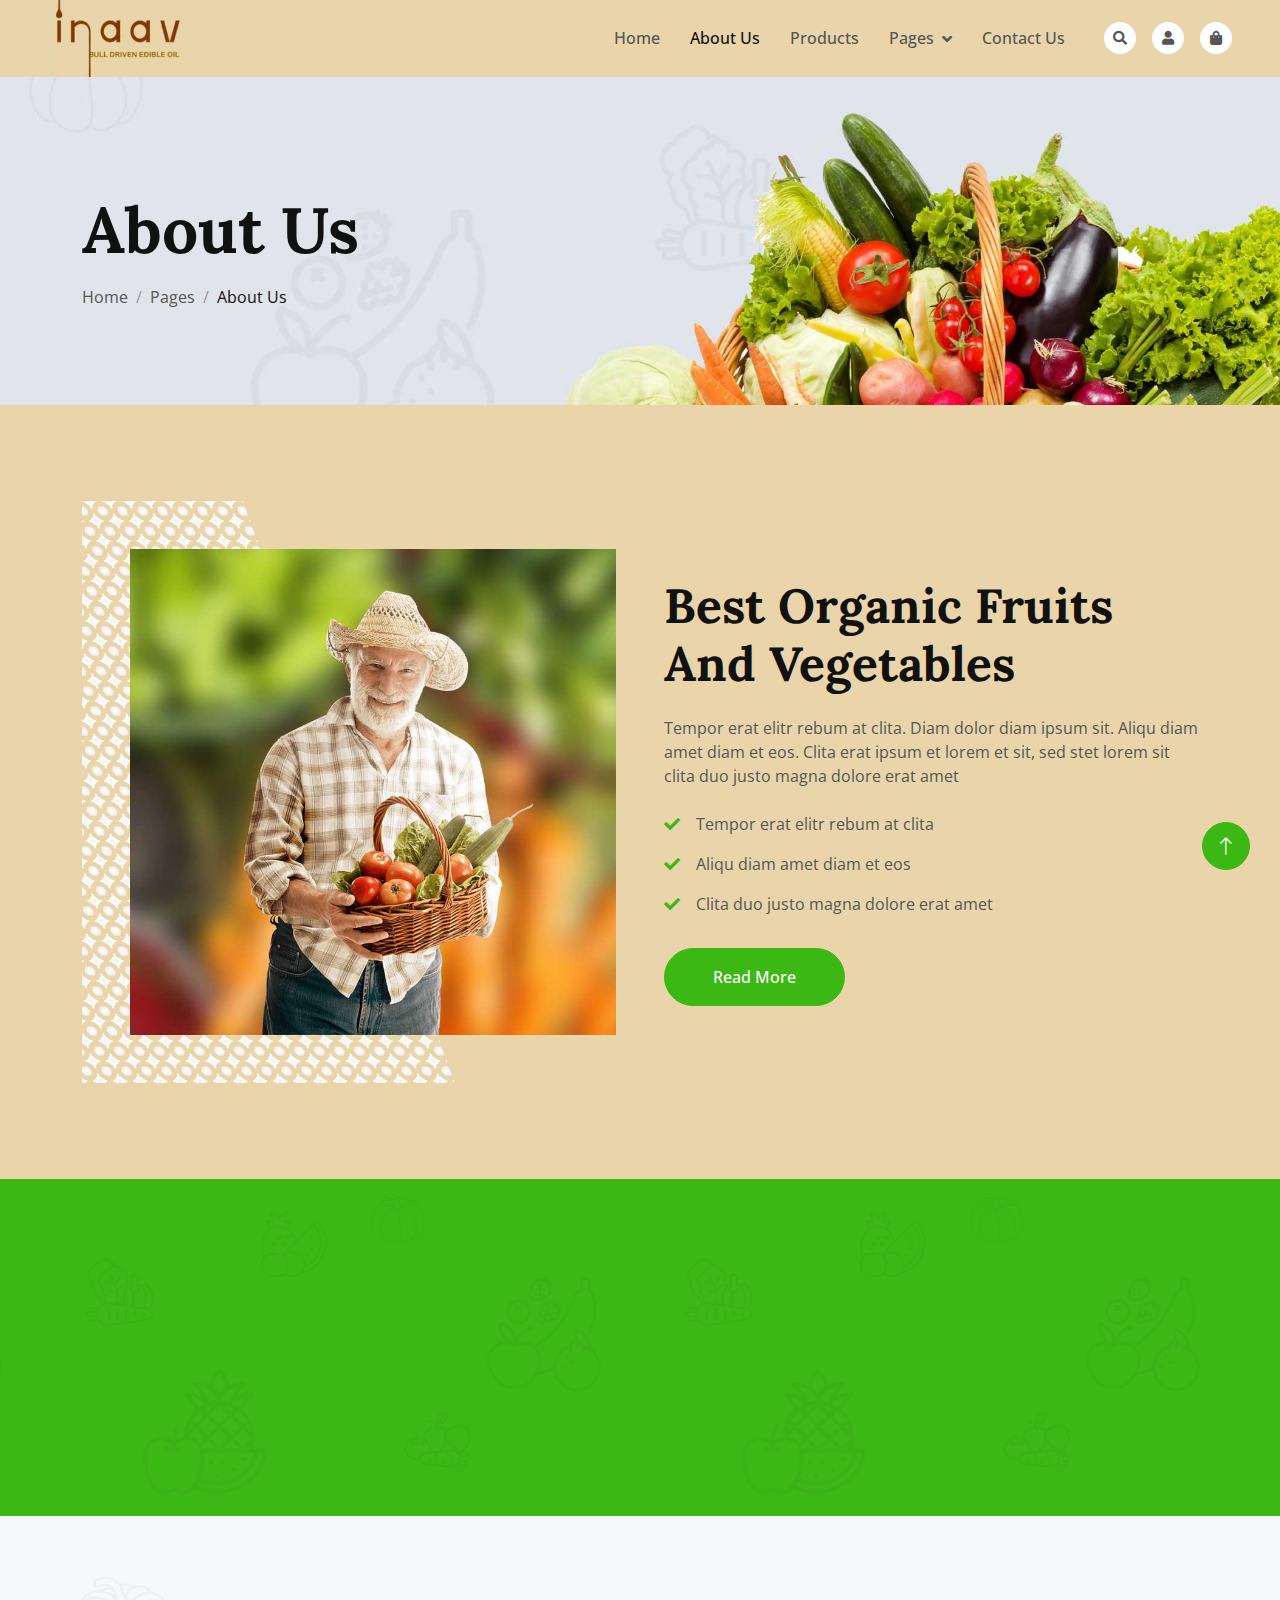
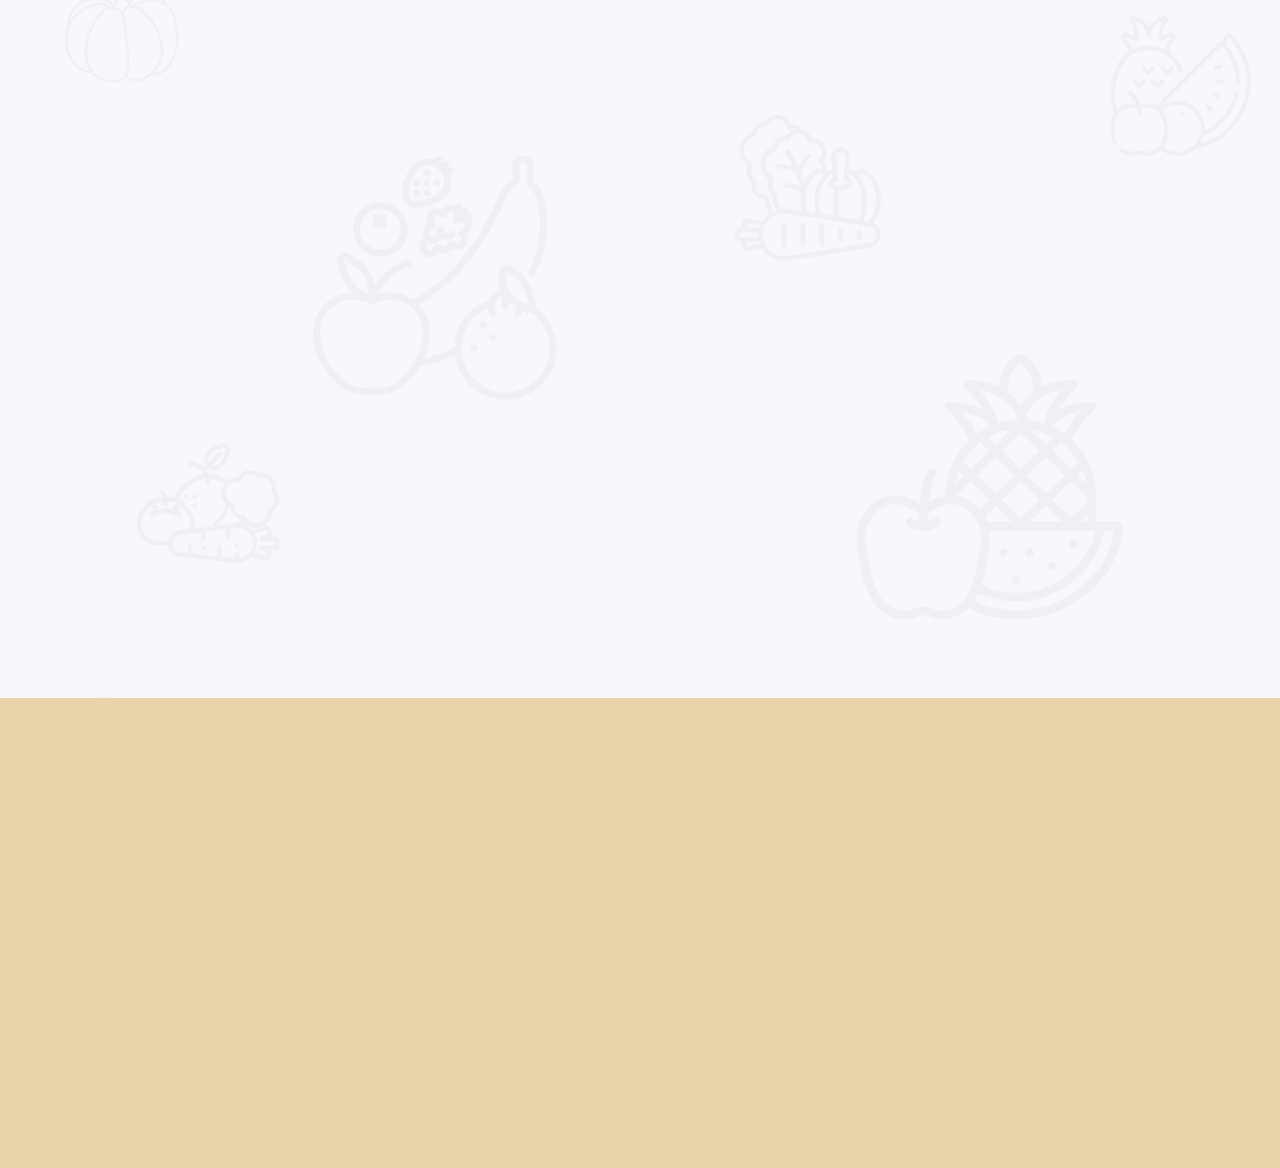
<file: about.html>
<!DOCTYPE html>
<html lang="en">

<head>
    <meta charset="utf-8">
    <title>Foody - Organic Food Website Template</title>
    <meta content="width=device-width, initial-scale=1.0" name="viewport">
    <meta content="" name="keywords">
    <meta content="" name="description">

    <!-- Favicon -->
    <link href="img/favicon.ico" rel="icon">

    <!-- Google Web Fonts -->
    <link rel="preconnect" href="https://fonts.googleapis.com">
    <link rel="preconnect" href="https://fonts.gstatic.com" crossorigin>
    <link href="https://fonts.googleapis.com/css2?family=Open+Sans:wght@400;500&family=Lora:wght@600;700&display=swap" rel="stylesheet"> 

    <!-- Icon Font Stylesheet -->
    <link href="https://cdnjs.cloudflare.com/ajax/libs/font-awesome/5.10.0/css/all.min.css" rel="stylesheet">
    <link href="https://cdn.jsdelivr.net/npm/bootstrap-icons@1.4.1/font/bootstrap-icons.css" rel="stylesheet">

    <!-- Libraries Stylesheet -->
    <link href="lib/animate/animate.min.css" rel="stylesheet">
    <link href="lib/owlcarousel/assets/owl.carousel.min.css" rel="stylesheet">

    <!-- Customized Bootstrap Stylesheet -->
    <link href="css/bootstrap.min.css" rel="stylesheet">

    <!-- Template Stylesheet -->
    <link href="css/style.css" rel="stylesheet">
</head>

<body>
    <!-- Spinner Start -->
    <div id="spinner" class="show bg-white position-fixed translate-middle w-100 vh-100 top-50 start-50 d-flex align-items-center justify-content-center">
        <div class="spinner-border text-primary" role="status"></div>
    </div>
    <!-- Spinner End -->


    <!-- Navbar Start -->
    <div class="container-fluid fixed-top px-0 wow fadeIn" data-wow-delay="0.1s">
      

        <nav class="navbar navbar-expand-lg navbar-light py-lg-0 px-lg-5 wow fadeIn" data-wow-delay="0.1s">
            <div class="logo-icon">
                <img alt="Cold pressed Oil"  src="img/inaav.jpg" />
               </div>
            <button type="button" class="navbar-toggler me-4" data-bs-toggle="collapse" data-bs-target="#navbarCollapse">
                <span class="navbar-toggler-icon"></span>
            </button>
            <div class="collapse navbar-collapse" id="navbarCollapse">
                <div class="navbar-nav ms-auto p-4 p-lg-0">
                    <a href="index.html" class="nav-item nav-link">Home</a>
                    <a href="about.html" class="nav-item nav-link active">About Us</a>
                    <a href="product.html" class="nav-item nav-link">Products</a>
                    <div class="nav-item dropdown">
                        <a href="#" class="nav-link dropdown-toggle" data-bs-toggle="dropdown">Pages</a>
                        <div class="dropdown-menu m-0">
                            <a href="blog.html" class="dropdown-item">Blog Grid</a>
                            <a href="feature.html" class="dropdown-item">Our Features</a>
                            <a href="testimonial.html" class="dropdown-item">Testimonial</a>
                            <a href="404.html" class="dropdown-item">404 Page</a>
                        </div>
                    </div>
                    <a href="contact.html" class="nav-item nav-link">Contact Us</a>
                </div>
                <div class="d-none d-lg-flex ms-2">
                    <a class="btn-sm-square bg-white rounded-circle ms-3" href="">
                        <small class="fa fa-search text-body"></small>
                    </a>
                    <a class="btn-sm-square bg-white rounded-circle ms-3" href="">
                        <small class="fa fa-user text-body"></small>
                    </a>
                    <a class="btn-sm-square bg-white rounded-circle ms-3" href="">
                        <small class="fa fa-shopping-bag text-body"></small>
                    </a>
                </div>
            </div>
        </nav>
    </div>
    <!-- Navbar End -->


    <!-- Page Header Start -->
    <div class="container-fluid page-header mb-5 wow fadeIn" data-wow-delay="0.1s">
        <div class="container">
            <h1 class="display-3 mb-3 animated slideInDown">About Us</h1>
            <nav aria-label="breadcrumb animated slideInDown">
                <ol class="breadcrumb mb-0">
                    <li class="breadcrumb-item"><a class="text-body" href="#">Home</a></li>
                    <li class="breadcrumb-item"><a class="text-body" href="#">Pages</a></li>
                    <li class="breadcrumb-item text-dark active" aria-current="page">About Us</li>
                </ol>
            </nav>
        </div>
    </div>
    <!-- Page Header End -->


    <!-- About Start -->
    <div class="container-xxl py-5">
        <div class="container">
            <div class="row g-5 align-items-center">
                <div class="col-lg-6 wow fadeIn" data-wow-delay="0.1s">
                    <div class="about-img position-relative overflow-hidden p-5 pe-0">
                        <img class="img-fluid w-100" src="img/about.jpg">
                    </div>
                </div>
                <div class="col-lg-6 wow fadeIn" data-wow-delay="0.5s">
                    <h1 class="display-5 mb-4">Best Organic Fruits And Vegetables</h1>
                    <p class="mb-4">Tempor erat elitr rebum at clita. Diam dolor diam ipsum sit. Aliqu diam amet diam et eos. Clita erat ipsum et lorem et sit, sed stet lorem sit clita duo justo magna dolore erat amet</p>
                    <p><i class="fa fa-check text-primary me-3"></i>Tempor erat elitr rebum at clita</p>
                    <p><i class="fa fa-check text-primary me-3"></i>Aliqu diam amet diam et eos</p>
                    <p><i class="fa fa-check text-primary me-3"></i>Clita duo justo magna dolore erat amet</p>
                    <a class="btn btn-primary rounded-pill py-3 px-5 mt-3" href="">Read More</a>
                </div>
            </div>
        </div>
    </div>
    <!-- About End -->


    <!-- Firm Visit Start -->
    <div class="container-fluid bg-primary bg-icon mt-5 py-6">
        <div class="container">
            <div class="row g-5 align-items-center">
                <div class="col-md-7 wow fadeIn" data-wow-delay="0.1s">
                    <h1 class="display-5 text-white mb-3">Visit Our Firm</h1>
                    <p class="text-white mb-0">Tempor erat elitr rebum at clita. Diam dolor diam ipsum sit. Aliqu diam amet diam et eos. Clita erat ipsum et lorem et sit, sed stet lorem sit clita duo justo magna dolore erat amet. Diam dolor diam ipsum sit. Aliqu diam amet diam et eos.</p>
                </div>
                <div class="col-md-5 text-md-end wow fadeIn" data-wow-delay="0.5s">
                    <a class="btn btn-lg btn-secondary rounded-pill py-3 px-5" href="">Visit Now</a>
                </div>
            </div>
        </div>
    </div>
    <!-- Firm Visit End -->


    <!-- Feature Start -->
    <div class="container-fluid bg-light bg-icon py-6">
        <div class="container">
            <div class="section-header text-center mx-auto mb-5 wow fadeInUp" data-wow-delay="0.1s" style="max-width: 500px;">
                <h1 class="display-5 mb-3">Our Features</h1>
                <p>Tempor ut dolore lorem kasd vero ipsum sit eirmod sit. Ipsum diam justo sed rebum vero dolor duo.</p>
            </div>
            <div class="row g-4">
                <div class="col-lg-4 col-md-6 wow fadeInUp" data-wow-delay="0.1s">
                    <div class="bg-white text-center h-100 p-4 p-xl-5">
                        <img class="img-fluid mb-4" src="img/icon-1.png" alt="">
                        <h4 class="mb-3">Natural Process</h4>
                        <p class="mb-4">Tempor ut dolore lorem kasd vero ipsum sit eirmod sit. Ipsum diam justo sed vero dolor duo.</p>
                        <a class="btn btn-outline-primary border-2 py-2 px-4 rounded-pill" href="">Read More</a>
                    </div>
                </div>
                <div class="col-lg-4 col-md-6 wow fadeInUp" data-wow-delay="0.3s">
                    <div class="bg-white text-center h-100 p-4 p-xl-5">
                        <img class="img-fluid mb-4" src="img/icon-2.png" alt="">
                        <h4 class="mb-3">Organic Products</h4>
                        <p class="mb-4">Tempor ut dolore lorem kasd vero ipsum sit eirmod sit. Ipsum diam justo sed vero dolor duo.</p>
                        <a class="btn btn-outline-primary border-2 py-2 px-4 rounded-pill" href="">Read More</a>
                    </div>
                </div>
                <div class="col-lg-4 col-md-6 wow fadeInUp" data-wow-delay="0.5s">
                    <div class="bg-white text-center h-100 p-4 p-xl-5">
                        <img class="img-fluid mb-4" src="img/icon-3.png" alt="">
                        <h4 class="mb-3">Biologically Safe</h4>
                        <p class="mb-4">Tempor ut dolore lorem kasd vero ipsum sit eirmod sit. Ipsum diam justo sed vero dolor duo.</p>
                        <a class="btn btn-outline-primary border-2 py-2 px-4 rounded-pill" href="">Read More</a>
                    </div>
                </div>
            </div>
        </div>
    </div>
    <!-- Feature End -->


    <!-- Footer Start -->
    <div class="container-fluid bg-dark footer pt-5 wow fadeIn" data-wow-delay="0.1s">
        <div class="container py-5">
            <div class="row g-5">
                <div class="col-lg-3 col-md-6">
                    <h1 class="fw-bold text-primary mb-4">F<span class="text-secondary">oo</span>dy</h1>
                    <p>Diam dolor diam ipsum sit. Aliqu diam amet diam et eos. Clita erat ipsum et lorem et sit, sed stet lorem sit clita</p>
                    <div class="d-flex pt-2">
                        <a class="btn btn-square btn-outline-light rounded-circle me-1" href=""><i class="fab fa-twitter"></i></a>
                        <a class="btn btn-square btn-outline-light rounded-circle me-1" href=""><i class="fab fa-facebook-f"></i></a>
                        <a class="btn btn-square btn-outline-light rounded-circle me-1" href=""><i class="fab fa-youtube"></i></a>
                        <a class="btn btn-square btn-outline-light rounded-circle me-0" href=""><i class="fab fa-linkedin-in"></i></a>
                    </div>
                </div>
                <div class="col-lg-3 col-md-6">
                    <h4 class="text-light mb-4">Address</h4>
                    <p><i class="fa fa-map-marker-alt me-3"></i>123 Street, New York, USA</p>
                    <p><i class="fa fa-phone-alt me-3"></i>+012 345 67890</p>
                    <p><i class="fa fa-envelope me-3"></i>info@example.com</p>
                </div>
                <div class="col-lg-3 col-md-6">
                    <h4 class="text-light mb-4">Quick Links</h4>
                    <a class="btn btn-link" href="">About Us</a>
                    <a class="btn btn-link" href="">Contact Us</a>
                    <a class="btn btn-link" href="">Our Services</a>
                    <a class="btn btn-link" href="">Terms & Condition</a>
                    <a class="btn btn-link" href="">Support</a>
                </div>
                <div class="col-lg-3 col-md-6">
                    <h4 class="text-light mb-4">Newsletter</h4>
                    <p>Dolor amet sit justo amet elitr clita ipsum elitr est.</p>
                    <div class="position-relative mx-auto" style="max-width: 400px;">
                        <input class="form-control bg-transparent w-100 py-3 ps-4 pe-5" type="text" placeholder="Your email">
                        <button type="button" class="btn btn-primary py-2 position-absolute top-0 end-0 mt-2 me-2">SignUp</button>
                    </div>
                </div>
            </div>
        </div>
        <div class="container-fluid copyright">
            <div class="container">
                <div class="row">
                    <div class="col-md-6 text-center text-md-start mb-3 mb-md-0">
                        &copy; <a href="#">Your Site Name</a>, All Right Reserved.
                    </div>
                    <div class="col-md-6 text-center text-md-end">
                        <!--/*** This template is free as long as you keep the footer author’s credit link/attribution link/backlink. If you'd like to use the template without the footer author’s credit link/attribution link/backlink, you can purchase the Credit Removal License from "https://htmlcodex.com/credit-removal". Thank you for your support. ***/-->
                        Designed By <a href="https://htmlcodex.com">HTML Codex</a>
                        <br>Distributed By: <a href="https://themewagon.com" target="_blank">ThemeWagon</a>
                    </div>
                </div>
            </div>
        </div>
    </div>
    <!-- Footer End -->


    <!-- Back to Top -->
    <a href="#" class="btn btn-lg btn-primary btn-lg-square rounded-circle back-to-top"><i class="bi bi-arrow-up"></i></a>


    <!-- JavaScript Libraries -->
    <script src="https://code.jquery.com/jquery-3.4.1.min.js"></script>
    <script src="https://cdn.jsdelivr.net/npm/bootstrap@5.0.0/dist/js/bootstrap.bundle.min.js"></script>
    <script src="lib/wow/wow.min.js"></script>
    <script src="lib/easing/easing.min.js"></script>
    <script src="lib/waypoints/waypoints.min.js"></script>
    <script src="lib/owlcarousel/owl.carousel.min.js"></script>

    <!-- Template Javascript -->
    <script src="js/main.js"></script>
</body>

</html>
</file>
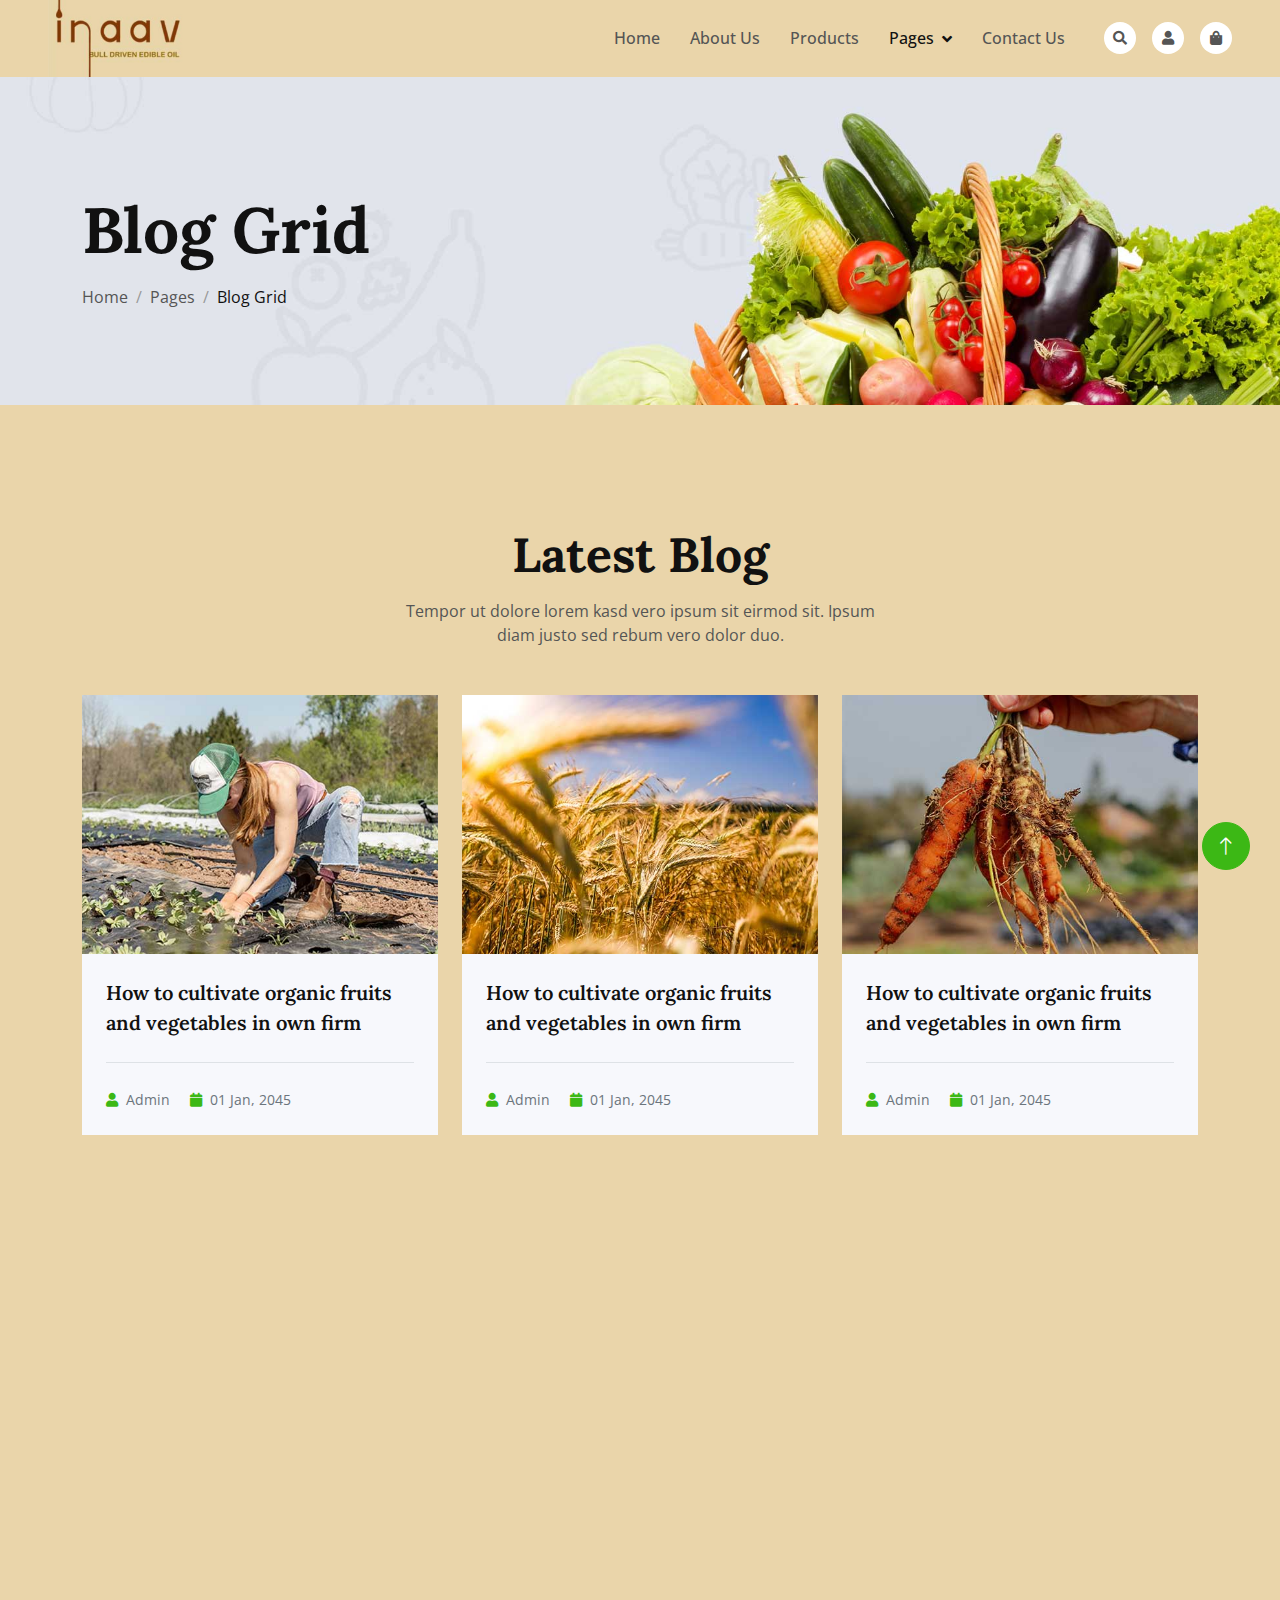
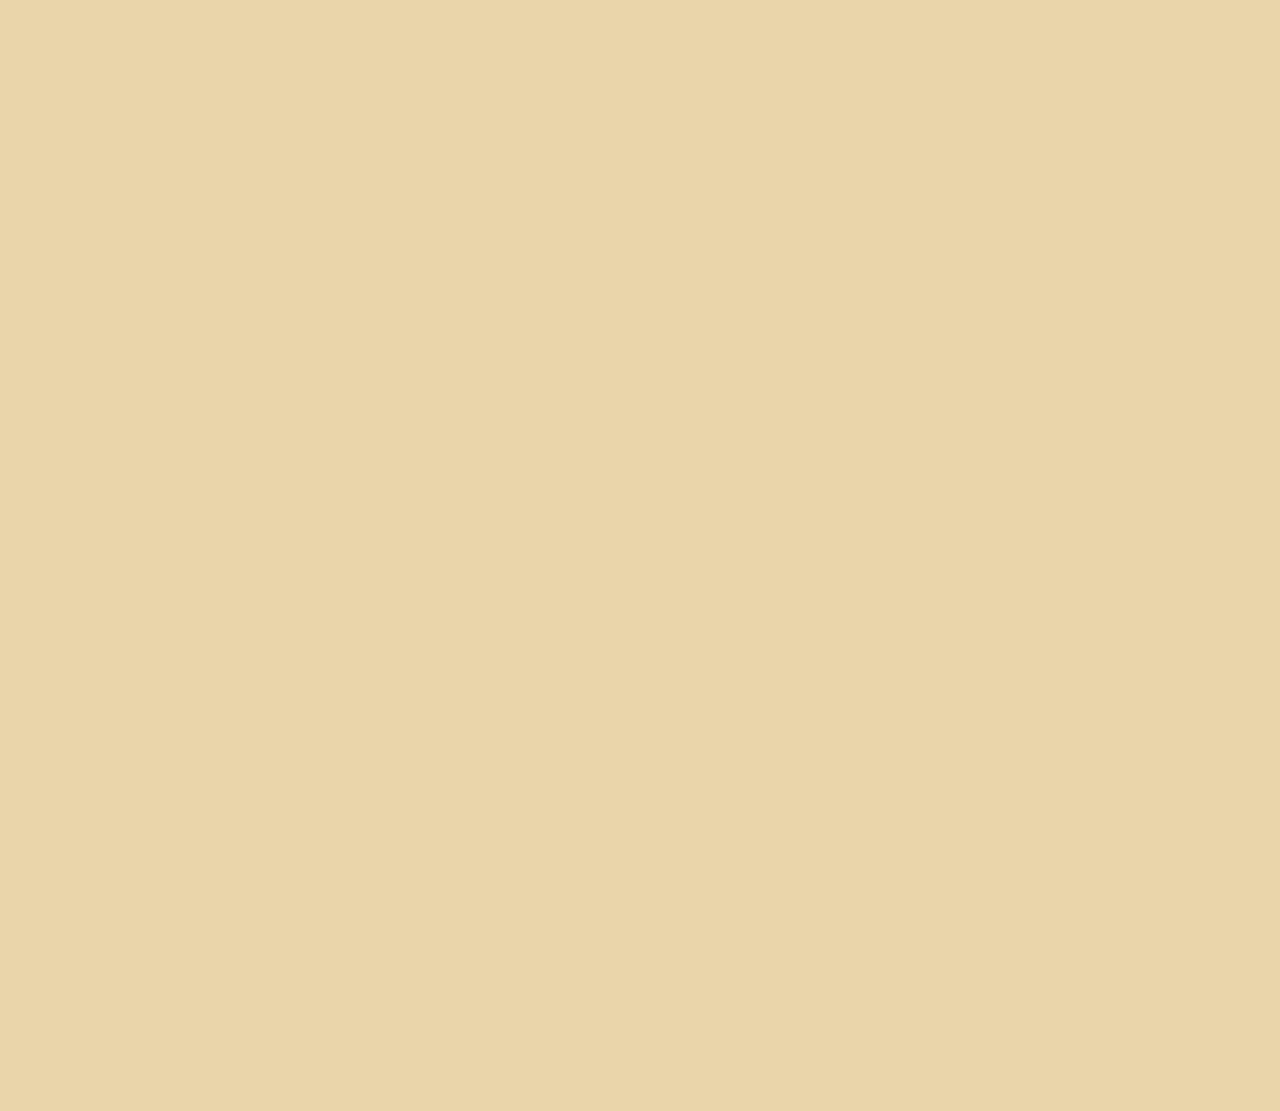
<file: blog.html>
<!DOCTYPE html>
<html lang="en">

<head>
    <meta charset="utf-8">
    <title>Foody - Organic Food Website Template</title>
    <meta content="width=device-width, initial-scale=1.0" name="viewport">
    <meta content="" name="keywords">
    <meta content="" name="description">

    <!-- Favicon -->
    <link href="img/favicon.ico" rel="icon">

    <!-- Google Web Fonts -->
    <link rel="preconnect" href="https://fonts.googleapis.com">
    <link rel="preconnect" href="https://fonts.gstatic.com" crossorigin>
    <link href="https://fonts.googleapis.com/css2?family=Open+Sans:wght@400;500&family=Lora:wght@600;700&display=swap" rel="stylesheet"> 

    <!-- Icon Font Stylesheet -->
    <link href="https://cdnjs.cloudflare.com/ajax/libs/font-awesome/5.10.0/css/all.min.css" rel="stylesheet">
    <link href="https://cdn.jsdelivr.net/npm/bootstrap-icons@1.4.1/font/bootstrap-icons.css" rel="stylesheet">

    <!-- Libraries Stylesheet -->
    <link href="lib/animate/animate.min.css" rel="stylesheet">
    <link href="lib/owlcarousel/assets/owl.carousel.min.css" rel="stylesheet">

    <!-- Customized Bootstrap Stylesheet -->
    <link href="css/bootstrap.min.css" rel="stylesheet">

    <!-- Template Stylesheet -->
    <link href="css/style.css" rel="stylesheet">
</head>

<body>
    <!-- Spinner Start -->
    <div id="spinner" class="show bg-white position-fixed translate-middle w-100 vh-100 top-50 start-50 d-flex align-items-center justify-content-center">
        <div class="spinner-border text-primary" role="status"></div>
    </div>
    <!-- Spinner End -->


    <!-- Navbar Start -->
    <div class="container-fluid fixed-top px-0 wow fadeIn" data-wow-delay="0.1s">
  

        <nav class="navbar navbar-expand-lg navbar-light py-lg-0 px-lg-5 wow fadeIn" data-wow-delay="0.1s">
            <div class="logo-icon">
                <img alt="Cold pressed Oil"  src="img/inaav.jpg" />
               </div>
            <button type="button" class="navbar-toggler me-4" data-bs-toggle="collapse" data-bs-target="#navbarCollapse">
                <span class="navbar-toggler-icon"></span>
            </button>
            <div class="collapse navbar-collapse" id="navbarCollapse">
                <div class="navbar-nav ms-auto p-4 p-lg-0">
                    <a href="index.html" class="nav-item nav-link">Home</a>
                    <a href="about.html" class="nav-item nav-link">About Us</a>
                    <a href="product.html" class="nav-item nav-link">Products</a>
                    <div class="nav-item dropdown">
                        <a href="#" class="nav-link dropdown-toggle active" data-bs-toggle="dropdown">Pages</a>
                        <div class="dropdown-menu m-0">
                            <a href="blog.html" class="dropdown-item active">Blog Grid</a>
                            <a href="feature.html" class="dropdown-item">Our Features</a>
                            <a href="testimonial.html" class="dropdown-item">Testimonial</a>
                            <a href="404.html" class="dropdown-item">404 Page</a>
                        </div>
                    </div>
                    <a href="contact.html" class="nav-item nav-link">Contact Us</a>
                </div>
                <div class="d-none d-lg-flex ms-2">
                    <a class="btn-sm-square bg-white rounded-circle ms-3" href="">
                        <small class="fa fa-search text-body"></small>
                    </a>
                    <a class="btn-sm-square bg-white rounded-circle ms-3" href="">
                        <small class="fa fa-user text-body"></small>
                    </a>
                    <a class="btn-sm-square bg-white rounded-circle ms-3" href="">
                        <small class="fa fa-shopping-bag text-body"></small>
                    </a>
                </div>
            </div>
        </nav>
    </div>
    <!-- Navbar End -->


    <!-- Page Header Start -->
    <div class="container-fluid page-header wow fadeIn" data-wow-delay="0.1s">
        <div class="container">
            <h1 class="display-3 mb-3 animated slideInDown">Blog Grid</h1>
            <nav aria-label="breadcrumb animated slideInDown">
                <ol class="breadcrumb mb-0">
                    <li class="breadcrumb-item"><a class="text-body" href="#">Home</a></li>
                    <li class="breadcrumb-item"><a class="text-body" href="#">Pages</a></li>
                    <li class="breadcrumb-item text-dark active" aria-current="page">Blog Grid</li>
                </ol>
            </nav>
        </div>
    </div>
    <!-- Page Header End -->


    <!-- Blog Start -->
    <div class="container-xxl py-6">
        <div class="container">
            <div class="section-header text-center mx-auto mb-5 wow fadeInUp" data-wow-delay="0.1s" style="max-width: 500px;">
                <h1 class="display-5 mb-3">Latest Blog</h1>
                <p>Tempor ut dolore lorem kasd vero ipsum sit eirmod sit. Ipsum diam justo sed rebum vero dolor duo.</p>
            </div>
            <div class="row g-4">
                <div class="col-lg-4 col-md-6 wow fadeInUp" data-wow-delay="0.1s">
                    <img class="img-fluid" src="img/blog-1.jpg" alt="">
                    <div class="bg-light p-4">
                        <a class="d-block h5 lh-base mb-4" href="">How to cultivate organic fruits and vegetables in own firm</a>
                        <div class="text-muted border-top pt-4">
                            <small class="me-3"><i class="fa fa-user text-primary me-2"></i>Admin</small>
                            <small class="me-3"><i class="fa fa-calendar text-primary me-2"></i>01 Jan, 2045</small>
                        </div>
                    </div>
                </div>
                <div class="col-lg-4 col-md-6 wow fadeInUp" data-wow-delay="0.3s">
                    <img class="img-fluid" src="img/blog-2.jpg" alt="">
                    <div class="bg-light p-4">
                        <a class="d-block h5 lh-base mb-4" href="">How to cultivate organic fruits and vegetables in own firm</a>
                        <div class="text-muted border-top pt-4">
                            <small class="me-3"><i class="fa fa-user text-primary me-2"></i>Admin</small>
                            <small class="me-3"><i class="fa fa-calendar text-primary me-2"></i>01 Jan, 2045</small>
                        </div>
                    </div>
                </div>
                <div class="col-lg-4 col-md-6 wow fadeInUp" data-wow-delay="0.5s">
                    <img class="img-fluid" src="img/blog-3.jpg" alt="">
                    <div class="bg-light p-4">
                        <a class="d-block h5 lh-base mb-4" href="">How to cultivate organic fruits and vegetables in own firm</a>
                        <div class="text-muted border-top pt-4">
                            <small class="me-3"><i class="fa fa-user text-primary me-2"></i>Admin</small>
                            <small class="me-3"><i class="fa fa-calendar text-primary me-2"></i>01 Jan, 2045</small>
                        </div>
                    </div>
                </div>
                <div class="col-lg-4 col-md-6 wow fadeInUp" data-wow-delay="0.1s">
                    <img class="img-fluid" src="img/blog-2.jpg" alt="">
                    <div class="bg-light p-4">
                        <a class="d-block h5 lh-base mb-4" href="">How to cultivate organic fruits and vegetables in own firm</a>
                        <div class="text-muted border-top pt-4">
                            <small class="me-3"><i class="fa fa-user text-primary me-2"></i>Admin</small>
                            <small class="me-3"><i class="fa fa-calendar text-primary me-2"></i>01 Jan, 2045</small>
                        </div>
                    </div>
                </div>
                <div class="col-lg-4 col-md-6 wow fadeInUp" data-wow-delay="0.3s">
                    <img class="img-fluid" src="img/blog-3.jpg" alt="">
                    <div class="bg-light p-4">
                        <a class="d-block h5 lh-base mb-4" href="">How to cultivate organic fruits and vegetables in own firm</a>
                        <div class="text-muted border-top pt-4">
                            <small class="me-3"><i class="fa fa-user text-primary me-2"></i>Admin</small>
                            <small class="me-3"><i class="fa fa-calendar text-primary me-2"></i>01 Jan, 2045</small>
                        </div>
                    </div>
                </div>
                <div class="col-lg-4 col-md-6 wow fadeInUp" data-wow-delay="0.5s">
                    <img class="img-fluid" src="img/blog-1.jpg" alt="">
                    <div class="bg-light p-4">
                        <a class="d-block h5 lh-base mb-4" href="">How to cultivate organic fruits and vegetables in own firm</a>
                        <div class="text-muted border-top pt-4">
                            <small class="me-3"><i class="fa fa-user text-primary me-2"></i>Admin</small>
                            <small class="me-3"><i class="fa fa-calendar text-primary me-2"></i>01 Jan, 2045</small>
                        </div>
                    </div>
                </div>
                <div class="col-lg-4 col-md-6 wow fadeInUp" data-wow-delay="0.1s">
                    <img class="img-fluid" src="img/blog-3.jpg" alt="">
                    <div class="bg-light p-4">
                        <a class="d-block h5 lh-base mb-4" href="">How to cultivate organic fruits and vegetables in own firm</a>
                        <div class="text-muted border-top pt-4">
                            <small class="me-3"><i class="fa fa-user text-primary me-2"></i>Admin</small>
                            <small class="me-3"><i class="fa fa-calendar text-primary me-2"></i>01 Jan, 2045</small>
                        </div>
                    </div>
                </div>
                <div class="col-lg-4 col-md-6 wow fadeInUp" data-wow-delay="0.3s">
                    <img class="img-fluid" src="img/blog-1.jpg" alt="">
                    <div class="bg-light p-4">
                        <a class="d-block h5 lh-base mb-4" href="">How to cultivate organic fruits and vegetables in own firm</a>
                        <div class="text-muted border-top pt-4">
                            <small class="me-3"><i class="fa fa-user text-primary me-2"></i>Admin</small>
                            <small class="me-3"><i class="fa fa-calendar text-primary me-2"></i>01 Jan, 2045</small>
                        </div>
                    </div>
                </div>
                <div class="col-lg-4 col-md-6 wow fadeInUp" data-wow-delay="0.5s">
                    <img class="img-fluid" src="img/blog-2.jpg" alt="">
                    <div class="bg-light p-4">
                        <a class="d-block h5 lh-base mb-4" href="">How to cultivate organic fruits and vegetables in own firm</a>
                        <div class="text-muted border-top pt-4">
                            <small class="me-3"><i class="fa fa-user text-primary me-2"></i>Admin</small>
                            <small class="me-3"><i class="fa fa-calendar text-primary me-2"></i>01 Jan, 2045</small>
                        </div>
                    </div>
                </div>
                <div class="col-12 text-center wow fadeInUp" data-wow-delay="0.1s">
                    <a class="btn btn-primary rounded-pill py-3 px-5" href="">Load More</a>
                </div>
            </div>
        </div>
    </div>
    <!-- Blog End -->


    <!-- Footer Start -->
    <div class="container-fluid bg-dark footer pt-5 wow fadeIn" data-wow-delay="0.1s">
        <div class="container py-5">
            <div class="row g-5">
                <div class="col-lg-3 col-md-6">
                    <h1 class="fw-bold text-primary mb-4">F<span class="text-secondary">oo</span>dy</h1>
                    <p>Diam dolor diam ipsum sit. Aliqu diam amet diam et eos. Clita erat ipsum et lorem et sit, sed stet lorem sit clita</p>
                    <div class="d-flex pt-2">
                        <a class="btn btn-square btn-outline-light rounded-circle me-1" href=""><i class="fab fa-twitter"></i></a>
                        <a class="btn btn-square btn-outline-light rounded-circle me-1" href=""><i class="fab fa-facebook-f"></i></a>
                        <a class="btn btn-square btn-outline-light rounded-circle me-1" href=""><i class="fab fa-youtube"></i></a>
                        <a class="btn btn-square btn-outline-light rounded-circle me-0" href=""><i class="fab fa-linkedin-in"></i></a>
                    </div>
                </div>
                <div class="col-lg-3 col-md-6">
                    <h4 class="text-light mb-4">Address</h4>
                    <p><i class="fa fa-map-marker-alt me-3"></i>123 Street, New York, USA</p>
                    <p><i class="fa fa-phone-alt me-3"></i>+012 345 67890</p>
                    <p><i class="fa fa-envelope me-3"></i>info@example.com</p>
                </div>
                <div class="col-lg-3 col-md-6">
                    <h4 class="text-light mb-4">Quick Links</h4>
                    <a class="btn btn-link" href="">About Us</a>
                    <a class="btn btn-link" href="">Contact Us</a>
                    <a class="btn btn-link" href="">Our Services</a>
                    <a class="btn btn-link" href="">Terms & Condition</a>
                    <a class="btn btn-link" href="">Support</a>
                </div>
                <div class="col-lg-3 col-md-6">
                    <h4 class="text-light mb-4">Newsletter</h4>
                    <p>Dolor amet sit justo amet elitr clita ipsum elitr est.</p>
                    <div class="position-relative mx-auto" style="max-width: 400px;">
                        <input class="form-control bg-transparent w-100 py-3 ps-4 pe-5" type="text" placeholder="Your email">
                        <button type="button" class="btn btn-primary py-2 position-absolute top-0 end-0 mt-2 me-2">SignUp</button>
                    </div>
                </div>
            </div>
        </div>
        <div class="container-fluid copyright">
            <div class="container">
                <div class="row">
                    <div class="col-md-6 text-center text-md-start mb-3 mb-md-0">
                        &copy; <a href="#">Your Site Name</a>, All Right Reserved.
                    </div>
                    <div class="col-md-6 text-center text-md-end">
                        <!--/*** This template is free as long as you keep the footer author’s credit link/attribution link/backlink. If you'd like to use the template without the footer author’s credit link/attribution link/backlink, you can purchase the Credit Removal License from "https://htmlcodex.com/credit-removal". Thank you for your support. ***/-->
                        Designed By <a href="https://htmlcodex.com">HTML Codex</a>
                        <br>Distributed By: <a href="https://themewagon.com" target="_blank">ThemeWagon</a>
                    </div>
                </div>
            </div>
        </div>
    </div>
    <!-- Footer End -->


    <!-- Back to Top -->
    <a href="#" class="btn btn-lg btn-primary btn-lg-square rounded-circle back-to-top"><i class="bi bi-arrow-up"></i></a>


    <!-- JavaScript Libraries -->
    <script src="https://code.jquery.com/jquery-3.4.1.min.js"></script>
    <script src="https://cdn.jsdelivr.net/npm/bootstrap@5.0.0/dist/js/bootstrap.bundle.min.js"></script>
    <script src="lib/wow/wow.min.js"></script>
    <script src="lib/easing/easing.min.js"></script>
    <script src="lib/waypoints/waypoints.min.js"></script>
    <script src="lib/owlcarousel/owl.carousel.min.js"></script>

    <!-- Template Javascript -->
    <script src="js/main.js"></script>
</body>

</html>
</file>
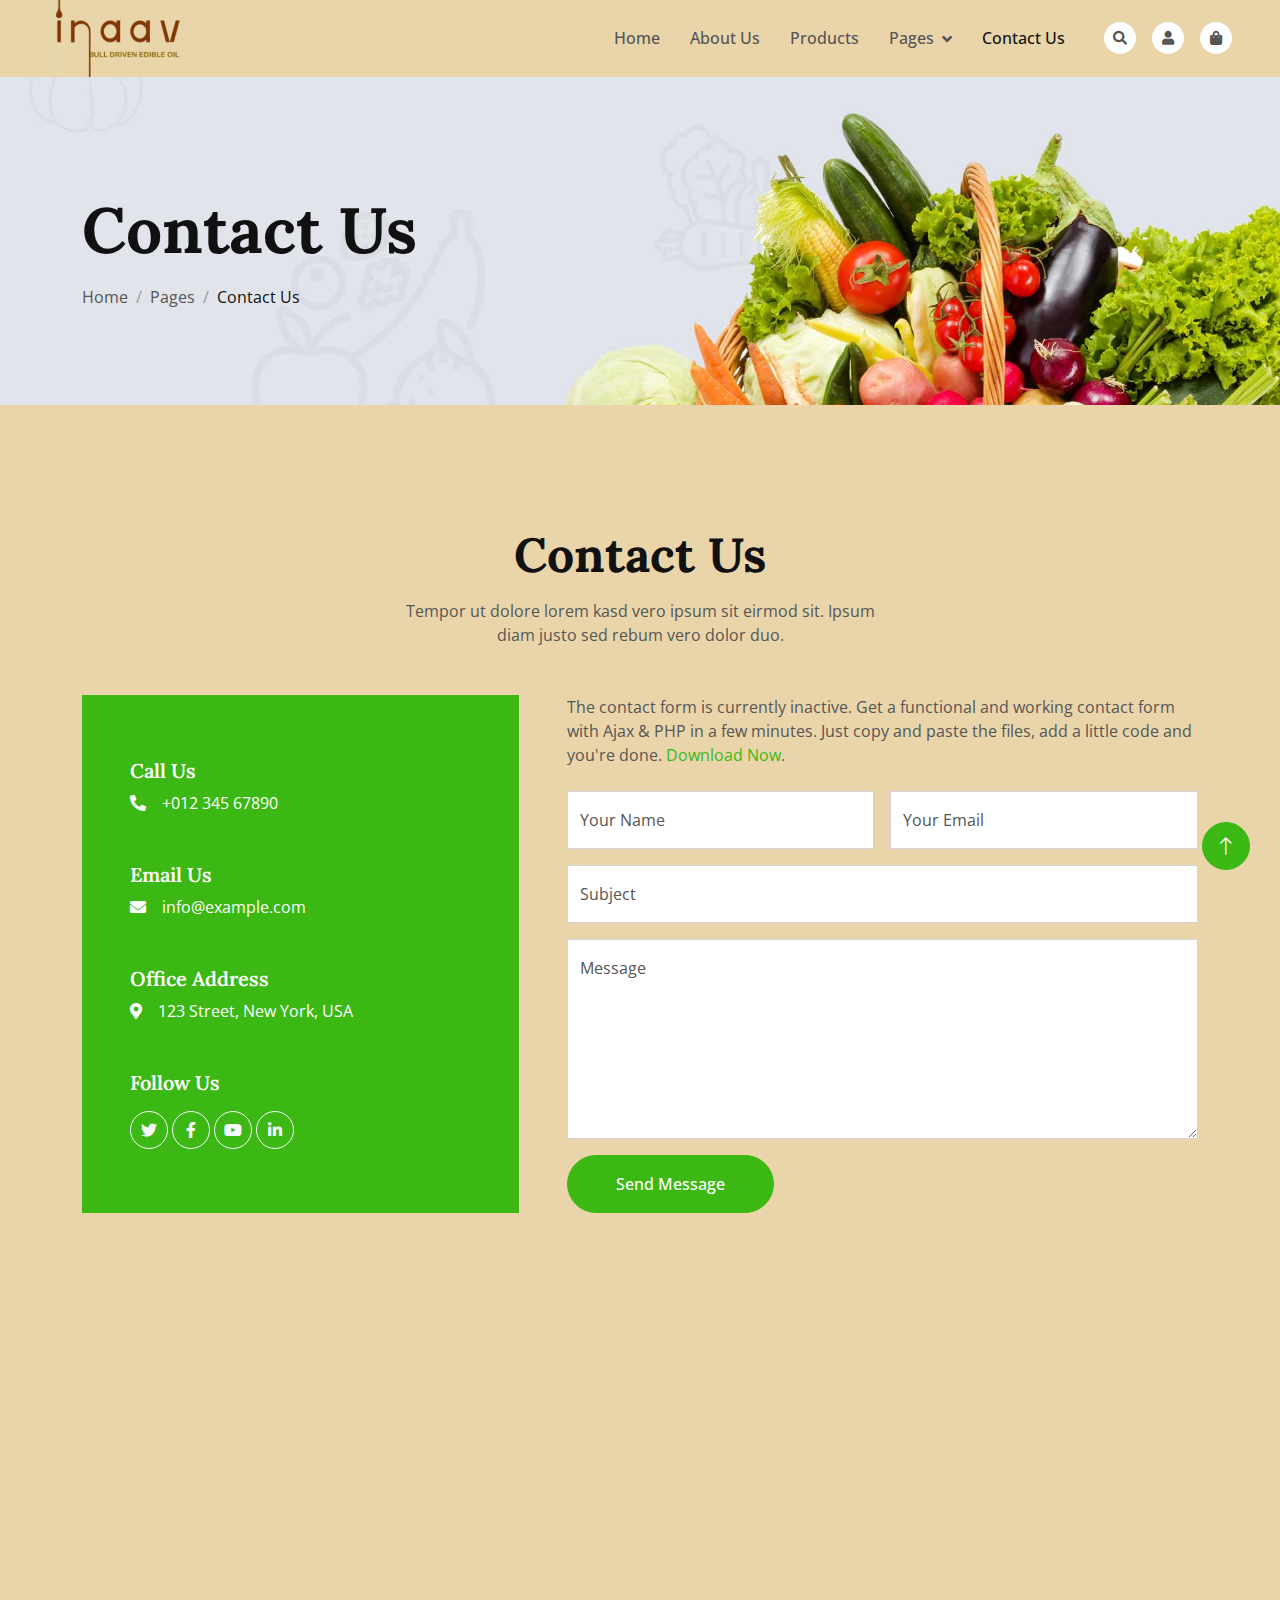
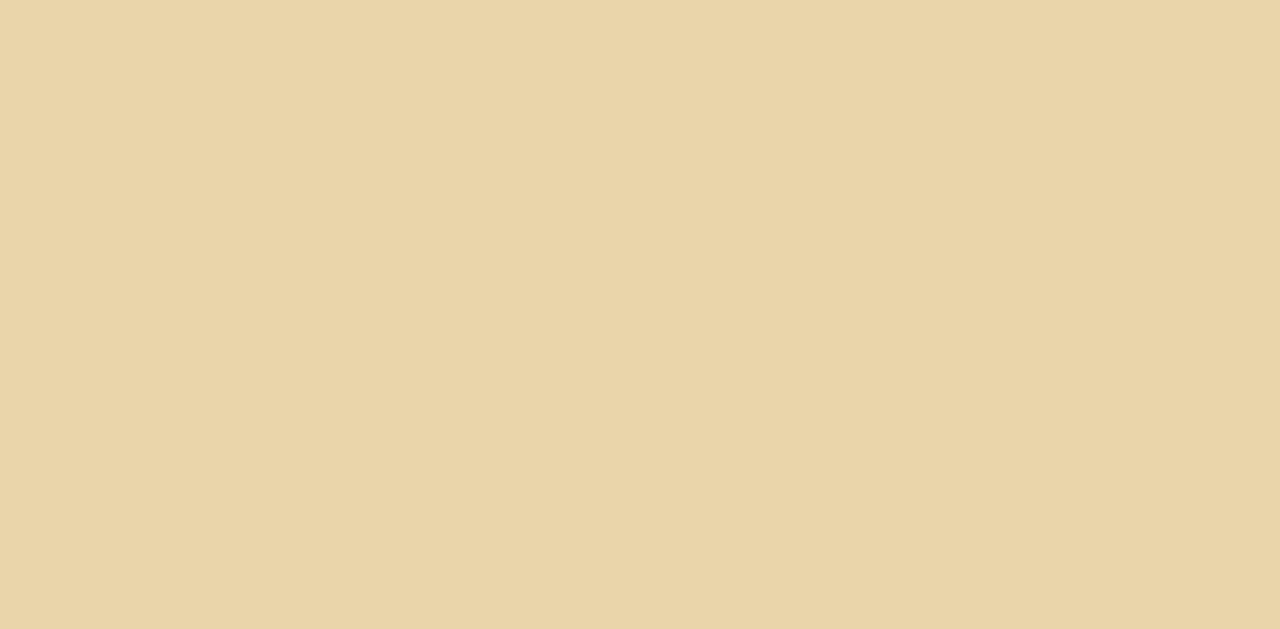
<file: contact.html>
<!DOCTYPE html>
<html lang="en">

<head>
    <meta charset="utf-8">
    <title>Foody - Organic Food Website Template</title>
    <meta content="width=device-width, initial-scale=1.0" name="viewport">
    <meta content="" name="keywords">
    <meta content="" name="description">

    <!-- Favicon -->
    <link href="img/favicon.ico" rel="icon">

    <!-- Google Web Fonts -->
    <link rel="preconnect" href="https://fonts.googleapis.com">
    <link rel="preconnect" href="https://fonts.gstatic.com" crossorigin>
    <link href="https://fonts.googleapis.com/css2?family=Open+Sans:wght@400;500&family=Lora:wght@600;700&display=swap" rel="stylesheet"> 

    <!-- Icon Font Stylesheet -->
    <link href="https://cdnjs.cloudflare.com/ajax/libs/font-awesome/5.10.0/css/all.min.css" rel="stylesheet">
    <link href="https://cdn.jsdelivr.net/npm/bootstrap-icons@1.4.1/font/bootstrap-icons.css" rel="stylesheet">

    <!-- Libraries Stylesheet -->
    <link href="lib/animate/animate.min.css" rel="stylesheet">
    <link href="lib/owlcarousel/assets/owl.carousel.min.css" rel="stylesheet">

    <!-- Customized Bootstrap Stylesheet -->
    <link href="css/bootstrap.min.css" rel="stylesheet">

    <!-- Template Stylesheet -->
    <link href="css/style.css" rel="stylesheet">
</head>

<body>
    <!-- Spinner Start -->
    <div id="spinner" class="show bg-white position-fixed translate-middle w-100 vh-100 top-50 start-50 d-flex align-items-center justify-content-center">
        <div class="spinner-border text-primary" role="status"></div>
    </div>
    <!-- Spinner End -->


    <!-- Navbar Start -->
    <div class="container-fluid fixed-top px-0 wow fadeIn" data-wow-delay="0.1s">
        <!-- <div class="top-bar row gx-0 align-items-center d-none d-lg-flex">
            <div class="col-lg-6 px-5 text-start">
                <small><i class="fa fa-map-marker-alt me-2"></i>123 Street, New York, USA</small>
                <small class="ms-4"><i class="fa fa-envelope me-2"></i>info@example.com</small>
            </div>
            <div class="col-lg-6 px-5 text-end">
                <small>Follow us:</small>
                <a class="text-body ms-3" href=""><i class="fab fa-facebook-f"></i></a>
                <a class="text-body ms-3" href=""><i class="fab fa-twitter"></i></a>
                <a class="text-body ms-3" href=""><i class="fab fa-linkedin-in"></i></a>
                <a class="text-body ms-3" href=""><i class="fab fa-instagram"></i></a>
            </div>
        </div> -->

        <nav class="navbar navbar-expand-lg navbar-light py-lg-0 px-lg-5 wow fadeIn" data-wow-delay="0.1s">
            <div class="logo-icon">
                <img alt="Cold pressed Oil"  src="img/inaav.jpg" />
               </div>
            <button type="button" class="navbar-toggler me-4" data-bs-toggle="collapse" data-bs-target="#navbarCollapse">
                <span class="navbar-toggler-icon"></span>
            </button>
            <div class="collapse navbar-collapse" id="navbarCollapse">
                <div class="navbar-nav ms-auto p-4 p-lg-0">
                    <a href="index.html" class="nav-item nav-link">Home</a>
                    <a href="about.html" class="nav-item nav-link">About Us</a>
                    <a href="product.html" class="nav-item nav-link">Products</a>
                    <div class="nav-item dropdown">
                        <a href="#" class="nav-link dropdown-toggle" data-bs-toggle="dropdown">Pages</a>
                        <div class="dropdown-menu m-0">
                            <a href="blog.html" class="dropdown-item">Blog Grid</a>
                            <a href="feature.html" class="dropdown-item">Our Features</a>
                            <a href="testimonial.html" class="dropdown-item">Testimonial</a>
                            <a href="404.html" class="dropdown-item">404 Page</a>
                        </div>
                    </div>
                    <a href="contact.html" class="nav-item nav-link active">Contact Us</a>
                </div>
                <div class="d-none d-lg-flex ms-2">
                    <a class="btn-sm-square bg-white rounded-circle ms-3" href="">
                        <small class="fa fa-search text-body"></small>
                    </a>
                    <a class="btn-sm-square bg-white rounded-circle ms-3" href="">
                        <small class="fa fa-user text-body"></small>
                    </a>
                    <a class="btn-sm-square bg-white rounded-circle ms-3" href="">
                        <small class="fa fa-shopping-bag text-body"></small>
                    </a>
                </div>
            </div>
        </nav>
    </div>
    <!-- Navbar End -->


    <!-- Page Header Start -->
    <div class="container-fluid page-header wow fadeIn" data-wow-delay="0.1s">
        <div class="container">
            <h1 class="display-3 mb-3 animated slideInDown">Contact Us</h1>
            <nav aria-label="breadcrumb animated slideInDown">
                <ol class="breadcrumb mb-0">
                    <li class="breadcrumb-item"><a class="text-body" href="#">Home</a></li>
                    <li class="breadcrumb-item"><a class="text-body" href="#">Pages</a></li>
                    <li class="breadcrumb-item text-dark active" aria-current="page">Contact Us</li>
                </ol>
            </nav>
        </div>
    </div>
    <!-- Page Header End -->

    <!-- Contact Start -->
    <div class="container-xxl py-6">
        <div class="container">
            <div class="section-header text-center mx-auto mb-5 wow fadeInUp" data-wow-delay="0.1s" style="max-width: 500px;">
                <h1 class="display-5 mb-3">Contact Us</h1>
                <p>Tempor ut dolore lorem kasd vero ipsum sit eirmod sit. Ipsum diam justo sed rebum vero dolor duo.</p>
            </div>
            <div class="row g-5 justify-content-center">
                <div class="col-lg-5 col-md-12 wow fadeInUp" data-wow-delay="0.1s">
                    <div class="bg-primary text-white d-flex flex-column justify-content-center h-100 p-5">
                        <h5 class="text-white">Call Us</h5>
                        <p class="mb-5"><i class="fa fa-phone-alt me-3"></i>+012 345 67890</p>
                        <h5 class="text-white">Email Us</h5>
                        <p class="mb-5"><i class="fa fa-envelope me-3"></i>info@example.com</p>
                        <h5 class="text-white">Office Address</h5>
                        <p class="mb-5"><i class="fa fa-map-marker-alt me-3"></i>123 Street, New York, USA</p>
                        <h5 class="text-white">Follow Us</h5>
                        <div class="d-flex pt-2">
                            <a class="btn btn-square btn-outline-light rounded-circle me-1" href=""><i class="fab fa-twitter"></i></a>
                            <a class="btn btn-square btn-outline-light rounded-circle me-1" href=""><i class="fab fa-facebook-f"></i></a>
                            <a class="btn btn-square btn-outline-light rounded-circle me-1" href=""><i class="fab fa-youtube"></i></a>
                            <a class="btn btn-square btn-outline-light rounded-circle me-0" href=""><i class="fab fa-linkedin-in"></i></a>
                        </div>
                    </div>
                </div>
                <div class="col-lg-7 col-md-12 wow fadeInUp" data-wow-delay="0.5s">
                    <p class="mb-4">The contact form is currently inactive. Get a functional and working contact form with Ajax & PHP in a few minutes. Just copy and paste the files, add a little code and you're done. <a href="https://htmlcodex.com/contact-form">Download Now</a>.</p>
                    <form>
                        <div class="row g-3">
                            <div class="col-md-6">
                                <div class="form-floating">
                                    <input type="text" class="form-control" id="name" placeholder="Your Name">
                                    <label for="name">Your Name</label>
                                </div>
                            </div>
                            <div class="col-md-6">
                                <div class="form-floating">
                                    <input type="email" class="form-control" id="email" placeholder="Your Email">
                                    <label for="email">Your Email</label>
                                </div>
                            </div>
                            <div class="col-12">
                                <div class="form-floating">
                                    <input type="text" class="form-control" id="subject" placeholder="Subject">
                                    <label for="subject">Subject</label>
                                </div>
                            </div>
                            <div class="col-12">
                                <div class="form-floating">
                                    <textarea class="form-control" placeholder="Leave a message here" id="message" style="height: 200px"></textarea>
                                    <label for="message">Message</label>
                                </div>
                            </div>
                            <div class="col-12">
                                <button class="btn btn-primary rounded-pill py-3 px-5" type="submit">Send Message</button>
                            </div>
                        </div>
                    </form>
                </div>
            </div>
        </div>
    </div>
    <!-- Contact End -->


    <!-- Google Map Start -->
    <div class="container-xxl px-0 wow fadeIn" data-wow-delay="0.1s" style="margin-bottom: -6px;">
        <iframe class="w-100" style="height: 450px;"
            src="https://www.google.com/maps/embed?pb=!1m18!1m12!1m3!1d3001156.4288297426!2d-78.01371936852176!3d42.72876761954724!2m3!1f0!2f0!3f0!3m2!1i1024!2i768!4f13.1!3m3!1m2!1s0x4ccc4bf0f123a5a9%3A0xddcfc6c1de189567!2sNew%20York%2C%20USA!5e0!3m2!1sen!2sbd!4v1603794290143!5m2!1sen!2sbd"
            frameborder="0" allowfullscreen="" aria-hidden="false" tabindex="0"></iframe>
    </div>
    <!-- Google Map End -->


    <!-- Footer Start -->
    <div class="container-fluid bg-dark footer pt-5 wow fadeIn" data-wow-delay="0.1s">
        <div class="container py-5">
            <div class="row g-5">
                <div class="col-lg-3 col-md-6">
                    <h1 class="fw-bold text-primary mb-4">F<span class="text-secondary">oo</span>dy</h1>
                    <p>Diam dolor diam ipsum sit. Aliqu diam amet diam et eos. Clita erat ipsum et lorem et sit, sed stet lorem sit clita</p>
                    <div class="d-flex pt-2">
                        <a class="btn btn-square btn-outline-light rounded-circle me-1" href=""><i class="fab fa-twitter"></i></a>
                        <a class="btn btn-square btn-outline-light rounded-circle me-1" href=""><i class="fab fa-facebook-f"></i></a>
                        <a class="btn btn-square btn-outline-light rounded-circle me-1" href=""><i class="fab fa-youtube"></i></a>
                        <a class="btn btn-square btn-outline-light rounded-circle me-0" href=""><i class="fab fa-linkedin-in"></i></a>
                    </div>
                </div>
                <div class="col-lg-3 col-md-6">
                    <h4 class="text-light mb-4">Address</h4>
                    <p><i class="fa fa-map-marker-alt me-3"></i>123 Street, New York, USA</p>
                    <p><i class="fa fa-phone-alt me-3"></i>+012 345 67890</p>
                    <p><i class="fa fa-envelope me-3"></i>info@example.com</p>
                </div>
                <div class="col-lg-3 col-md-6">
                    <h4 class="text-light mb-4">Quick Links</h4>
                    <a class="btn btn-link" href="">About Us</a>
                    <a class="btn btn-link" href="">Contact Us</a>
                    <a class="btn btn-link" href="">Our Services</a>
                    <a class="btn btn-link" href="">Terms & Condition</a>
                    <a class="btn btn-link" href="">Support</a>
                </div>
                <div class="col-lg-3 col-md-6">
                    <h4 class="text-light mb-4">Newsletter</h4>
                    <p>Dolor amet sit justo amet elitr clita ipsum elitr est.</p>
                    <div class="position-relative mx-auto" style="max-width: 400px;">
                        <input class="form-control bg-transparent w-100 py-3 ps-4 pe-5" type="text" placeholder="Your email">
                        <button type="button" class="btn btn-primary py-2 position-absolute top-0 end-0 mt-2 me-2">SignUp</button>
                    </div>
                </div>
            </div>
        </div>
        <div class="container-fluid copyright">
            <div class="container">
                <div class="row">
                    <div class="col-md-6 text-center text-md-start mb-3 mb-md-0">
                        &copy; <a href="#">Your Site Name</a>, All Right Reserved.
                    </div>
                    <div class="col-md-6 text-center text-md-end">
                        <!--/*** This template is free as long as you keep the footer author’s credit link/attribution link/backlink. If you'd like to use the template without the footer author’s credit link/attribution link/backlink, you can purchase the Credit Removal License from "https://htmlcodex.com/credit-removal". Thank you for your support. ***/-->
                        Designed By <a href="https://htmlcodex.com">HTML Codex</a>
                        <br>Distributed By: <a href="https://themewagon.com" target="_blank">ThemeWagon</a>
                    </div>
                </div>
            </div>
        </div>
    </div>
    <!-- Footer End -->


    <!-- Back to Top -->
    <a href="#" class="btn btn-lg btn-primary btn-lg-square rounded-circle back-to-top"><i class="bi bi-arrow-up"></i></a>


    <!-- JavaScript Libraries -->
    <script src="https://code.jquery.com/jquery-3.4.1.min.js"></script>
    <script src="https://cdn.jsdelivr.net/npm/bootstrap@5.0.0/dist/js/bootstrap.bundle.min.js"></script>
    <script src="lib/wow/wow.min.js"></script>
    <script src="lib/easing/easing.min.js"></script>
    <script src="lib/waypoints/waypoints.min.js"></script>
    <script src="lib/owlcarousel/owl.carousel.min.js"></script>

    <!-- Template Javascript -->
    <script src="js/main.js"></script>
</body>

</html>
</file>
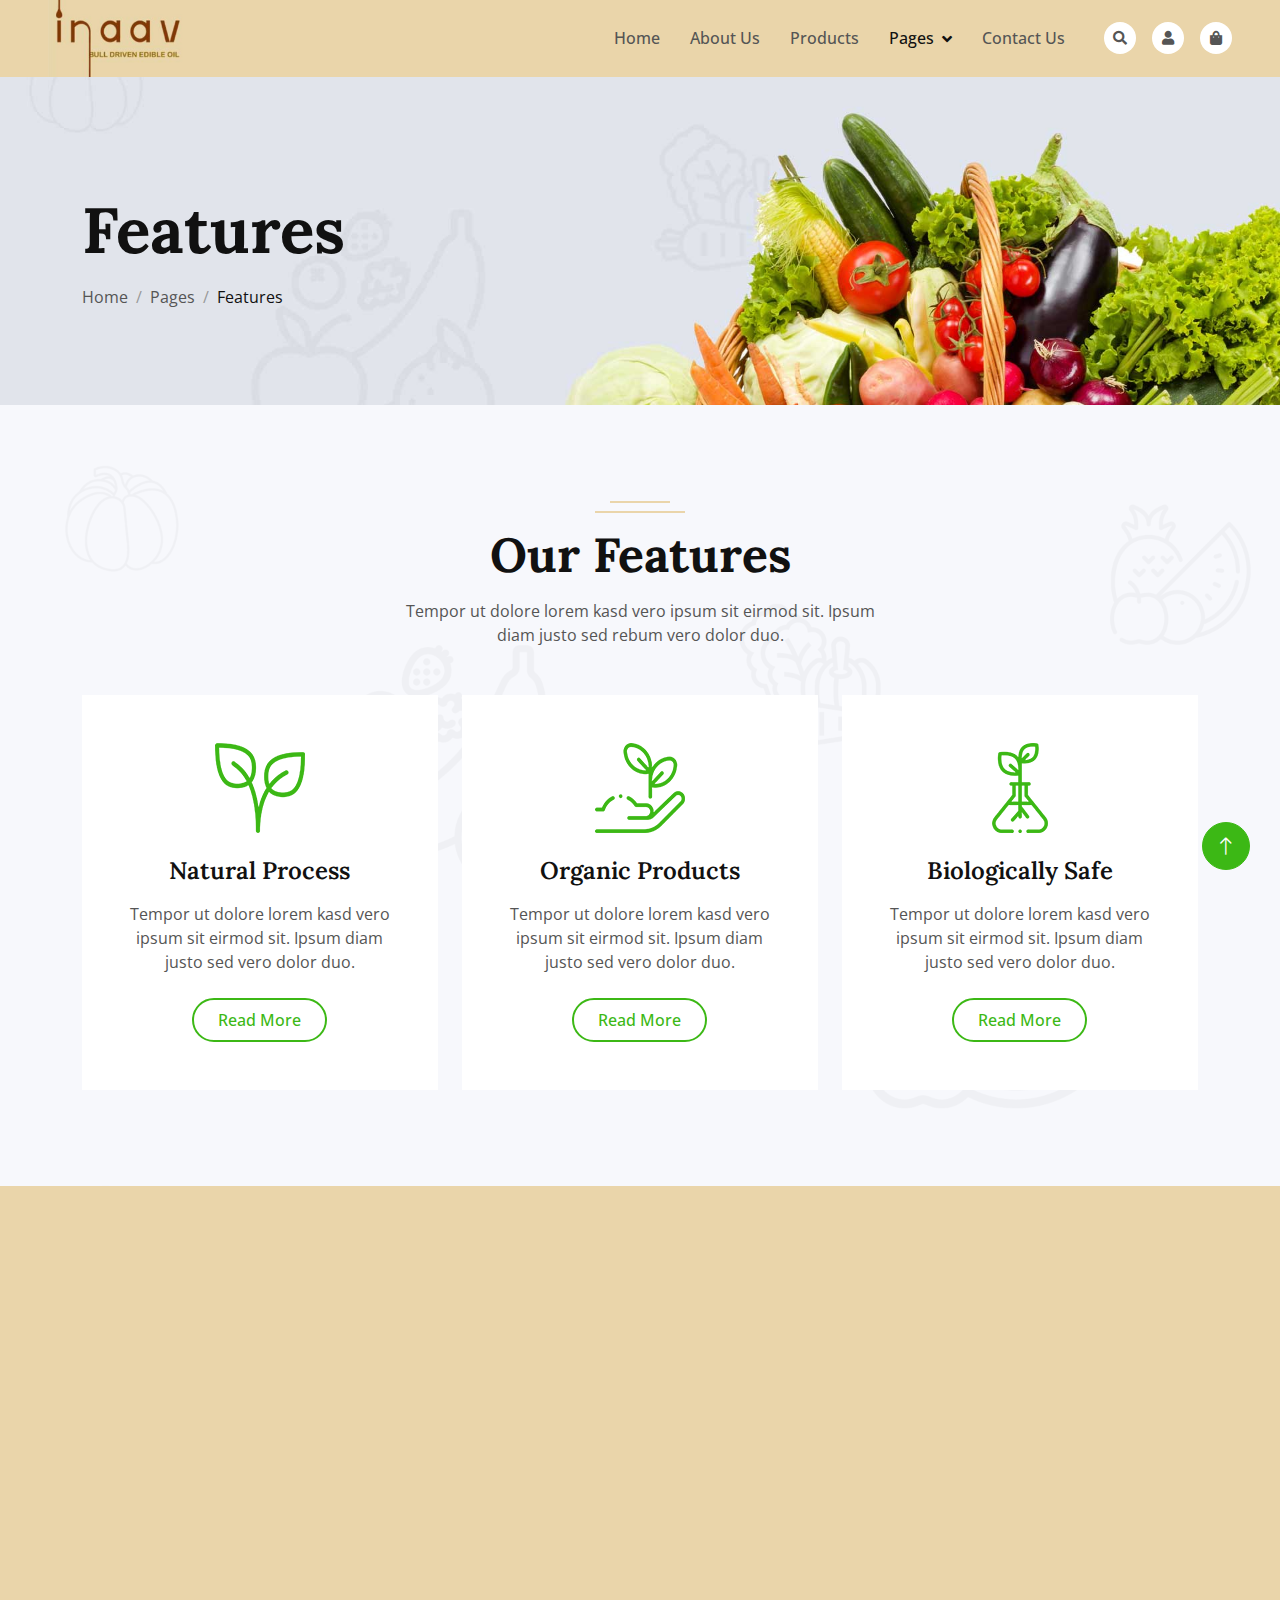
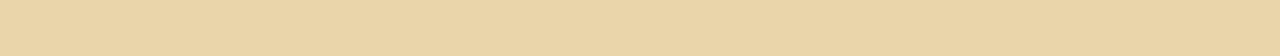
<file: feature.html>
<!DOCTYPE html>
<html lang="en">

<head>
    <meta charset="utf-8">
    <title>Foody - Organic Food Website Template</title>
    <meta content="width=device-width, initial-scale=1.0" name="viewport">
    <meta content="" name="keywords">
    <meta content="" name="description">

    <!-- Favicon -->
    <link href="img/favicon.ico" rel="icon">

    <!-- Google Web Fonts -->
    <link rel="preconnect" href="https://fonts.googleapis.com">
    <link rel="preconnect" href="https://fonts.gstatic.com" crossorigin>
    <link href="https://fonts.googleapis.com/css2?family=Open+Sans:wght@400;500&family=Lora:wght@600;700&display=swap" rel="stylesheet"> 

    <!-- Icon Font Stylesheet -->
    <link href="https://cdnjs.cloudflare.com/ajax/libs/font-awesome/5.10.0/css/all.min.css" rel="stylesheet">
    <link href="https://cdn.jsdelivr.net/npm/bootstrap-icons@1.4.1/font/bootstrap-icons.css" rel="stylesheet">

    <!-- Libraries Stylesheet -->
    <link href="lib/animate/animate.min.css" rel="stylesheet">
    <link href="lib/owlcarousel/assets/owl.carousel.min.css" rel="stylesheet">

    <!-- Customized Bootstrap Stylesheet -->
    <link href="css/bootstrap.min.css" rel="stylesheet">

    <!-- Template Stylesheet -->
    <link href="css/style.css" rel="stylesheet">
</head>

<body>
    <!-- Spinner Start -->
    <div id="spinner" class="show bg-white position-fixed translate-middle w-100 vh-100 top-50 start-50 d-flex align-items-center justify-content-center">
        <div class="spinner-border text-primary" role="status"></div>
    </div>
    <!-- Spinner End -->


    <!-- Navbar Start -->
    <div class="container-fluid fixed-top px-0 wow fadeIn" data-wow-delay="0.1s">
        <!-- <div class="top-bar row gx-0 align-items-center d-none d-lg-flex">
            <div class="col-lg-6 px-5 text-start">
                <small><i class="fa fa-map-marker-alt me-2"></i>123 Street, New York, USA</small>
                <small class="ms-4"><i class="fa fa-envelope me-2"></i>info@example.com</small>
            </div>
            <div class="col-lg-6 px-5 text-end">
                <small>Follow us:</small>
                <a class="text-body ms-3" href=""><i class="fab fa-facebook-f"></i></a>
                <a class="text-body ms-3" href=""><i class="fab fa-twitter"></i></a>
                <a class="text-body ms-3" href=""><i class="fab fa-linkedin-in"></i></a>
                <a class="text-body ms-3" href=""><i class="fab fa-instagram"></i></a>
            </div>
        </div> -->

        <nav class="navbar navbar-expand-lg navbar-light py-lg-0 px-lg-5 wow fadeIn" data-wow-delay="0.1s">
            <div class="logo-icon">
                <img alt="Cold pressed Oil"  src="img/inaav.jpg" />
               </div>
            <button type="button" class="navbar-toggler me-4" data-bs-toggle="collapse" data-bs-target="#navbarCollapse">
                <span class="navbar-toggler-icon"></span>
            </button>
            <div class="collapse navbar-collapse" id="navbarCollapse">
                <div class="navbar-nav ms-auto p-4 p-lg-0">
                    <a href="index.html" class="nav-item nav-link">Home</a>
                    <a href="about.html" class="nav-item nav-link">About Us</a>
                    <a href="product.html" class="nav-item nav-link">Products</a>
                    <div class="nav-item dropdown">
                        <a href="#" class="nav-link dropdown-toggle active" data-bs-toggle="dropdown">Pages</a>
                        <div class="dropdown-menu m-0">
                            <a href="blog.html" class="dropdown-item">Blog Grid</a>
                            <a href="feature.html" class="dropdown-item active">Our Features</a>
                            <a href="testimonial.html" class="dropdown-item">Testimonial</a>
                            <a href="404.html" class="dropdown-item">404 Page</a>
                        </div>
                    </div>
                    <a href="contact.html" class="nav-item nav-link">Contact Us</a>
                </div>
                <div class="d-none d-lg-flex ms-2">
                    <a class="btn-sm-square bg-white rounded-circle ms-3" href="">
                        <small class="fa fa-search text-body"></small>
                    </a>
                    <a class="btn-sm-square bg-white rounded-circle ms-3" href="">
                        <small class="fa fa-user text-body"></small>
                    </a>
                    <a class="btn-sm-square bg-white rounded-circle ms-3" href="">
                        <small class="fa fa-shopping-bag text-body"></small>
                    </a>
                </div>
            </div>
        </nav>
    </div>
    <!-- Navbar End -->


    <!-- Page Header Start -->
    <div class="container-fluid page-header wow fadeIn" data-wow-delay="0.1s">
        <div class="container">
            <h1 class="display-3 mb-3 animated slideInDown">Features</h1>
            <nav aria-label="breadcrumb animated slideInDown">
                <ol class="breadcrumb mb-0">
                    <li class="breadcrumb-item"><a class="text-body" href="#">Home</a></li>
                    <li class="breadcrumb-item"><a class="text-body" href="#">Pages</a></li>
                    <li class="breadcrumb-item text-dark active" aria-current="page">Features</li>
                </ol>
            </nav>
        </div>
    </div>
    <!-- Page Header End -->


    <!-- Feature Start -->
    <div class="container-fluid bg-light bg-icon py-6">
        <div class="container">
            <div class="section-header text-center mx-auto mb-5 wow fadeInUp" data-wow-delay="0.1s" style="max-width: 500px;">
                <h1 class="display-5 mb-3">Our Features</h1>
                <p>Tempor ut dolore lorem kasd vero ipsum sit eirmod sit. Ipsum diam justo sed rebum vero dolor duo.</p>
            </div>
            <div class="row g-4">
                <div class="col-lg-4 col-md-6 wow fadeInUp" data-wow-delay="0.1s">
                    <div class="bg-white text-center h-100 p-4 p-xl-5">
                        <img class="img-fluid mb-4" src="img/icon-1.png" alt="">
                        <h4 class="mb-3">Natural Process</h4>
                        <p class="mb-4">Tempor ut dolore lorem kasd vero ipsum sit eirmod sit. Ipsum diam justo sed vero dolor duo.</p>
                        <a class="btn btn-outline-primary border-2 py-2 px-4 rounded-pill" href="">Read More</a>
                    </div>
                </div>
                <div class="col-lg-4 col-md-6 wow fadeInUp" data-wow-delay="0.3s">
                    <div class="bg-white text-center h-100 p-4 p-xl-5">
                        <img class="img-fluid mb-4" src="img/icon-2.png" alt="">
                        <h4 class="mb-3">Organic Products</h4>
                        <p class="mb-4">Tempor ut dolore lorem kasd vero ipsum sit eirmod sit. Ipsum diam justo sed vero dolor duo.</p>
                        <a class="btn btn-outline-primary border-2 py-2 px-4 rounded-pill" href="">Read More</a>
                    </div>
                </div>
                <div class="col-lg-4 col-md-6 wow fadeInUp" data-wow-delay="0.5s">
                    <div class="bg-white text-center h-100 p-4 p-xl-5">
                        <img class="img-fluid mb-4" src="img/icon-3.png" alt="">
                        <h4 class="mb-3">Biologically Safe</h4>
                        <p class="mb-4">Tempor ut dolore lorem kasd vero ipsum sit eirmod sit. Ipsum diam justo sed vero dolor duo.</p>
                        <a class="btn btn-outline-primary border-2 py-2 px-4 rounded-pill" href="">Read More</a>
                    </div>
                </div>
            </div>
        </div>
    </div>
    <!-- Feature End -->


    <!-- Footer Start -->
    <div class="container-fluid bg-dark footer pt-5 wow fadeIn" data-wow-delay="0.1s">
        <div class="container py-5">
            <div class="row g-5">
                <div class="col-lg-3 col-md-6">
                    <h1 class="fw-bold text-primary mb-4">F<span class="text-secondary">oo</span>dy</h1>
                    <p>Diam dolor diam ipsum sit. Aliqu diam amet diam et eos. Clita erat ipsum et lorem et sit, sed stet lorem sit clita</p>
                    <div class="d-flex pt-2">
                        <a class="btn btn-square btn-outline-light rounded-circle me-1" href=""><i class="fab fa-twitter"></i></a>
                        <a class="btn btn-square btn-outline-light rounded-circle me-1" href=""><i class="fab fa-facebook-f"></i></a>
                        <a class="btn btn-square btn-outline-light rounded-circle me-1" href=""><i class="fab fa-youtube"></i></a>
                        <a class="btn btn-square btn-outline-light rounded-circle me-0" href=""><i class="fab fa-linkedin-in"></i></a>
                    </div>
                </div>
                <div class="col-lg-3 col-md-6">
                    <h4 class="text-light mb-4">Address</h4>
                    <p><i class="fa fa-map-marker-alt me-3"></i>123 Street, New York, USA</p>
                    <p><i class="fa fa-phone-alt me-3"></i>+012 345 67890</p>
                    <p><i class="fa fa-envelope me-3"></i>info@example.com</p>
                </div>
                <div class="col-lg-3 col-md-6">
                    <h4 class="text-light mb-4">Quick Links</h4>
                    <a class="btn btn-link" href="">About Us</a>
                    <a class="btn btn-link" href="">Contact Us</a>
                    <a class="btn btn-link" href="">Our Services</a>
                    <a class="btn btn-link" href="">Terms & Condition</a>
                    <a class="btn btn-link" href="">Support</a>
                </div>
                <div class="col-lg-3 col-md-6">
                    <h4 class="text-light mb-4">Newsletter</h4>
                    <p>Dolor amet sit justo amet elitr clita ipsum elitr est.</p>
                    <div class="position-relative mx-auto" style="max-width: 400px;">
                        <input class="form-control bg-transparent w-100 py-3 ps-4 pe-5" type="text" placeholder="Your email">
                        <button type="button" class="btn btn-primary py-2 position-absolute top-0 end-0 mt-2 me-2">SignUp</button>
                    </div>
                </div>
            </div>
        </div>
        <div class="container-fluid copyright">
            <div class="container">
                <div class="row">
                    <div class="col-md-6 text-center text-md-start mb-3 mb-md-0">
                        &copy; <a href="#">Your Site Name</a>, All Right Reserved.
                    </div>
                    <div class="col-md-6 text-center text-md-end">
                        <!--/*** This template is free as long as you keep the footer author’s credit link/attribution link/backlink. If you'd like to use the template without the footer author’s credit link/attribution link/backlink, you can purchase the Credit Removal License from "https://htmlcodex.com/credit-removal". Thank you for your support. ***/-->
                        Designed By <a href="https://htmlcodex.com">HTML Codex</a>
                        <br>Distributed By: <a href="https://themewagon.com" target="_blank">ThemeWagon</a>
                    </div>
                </div>
            </div>
        </div>
    </div>
    <!-- Footer End -->


    <!-- Back to Top -->
    <a href="#" class="btn btn-lg btn-primary btn-lg-square rounded-circle back-to-top"><i class="bi bi-arrow-up"></i></a>


    <!-- JavaScript Libraries -->
    <script src="https://code.jquery.com/jquery-3.4.1.min.js"></script>
    <script src="https://cdn.jsdelivr.net/npm/bootstrap@5.0.0/dist/js/bootstrap.bundle.min.js"></script>
    <script src="lib/wow/wow.min.js"></script>
    <script src="lib/easing/easing.min.js"></script>
    <script src="lib/waypoints/waypoints.min.js"></script>
    <script src="lib/owlcarousel/owl.carousel.min.js"></script>

    <!-- Template Javascript -->
    <script src="js/main.js"></script>
</body>

</html>
</file>
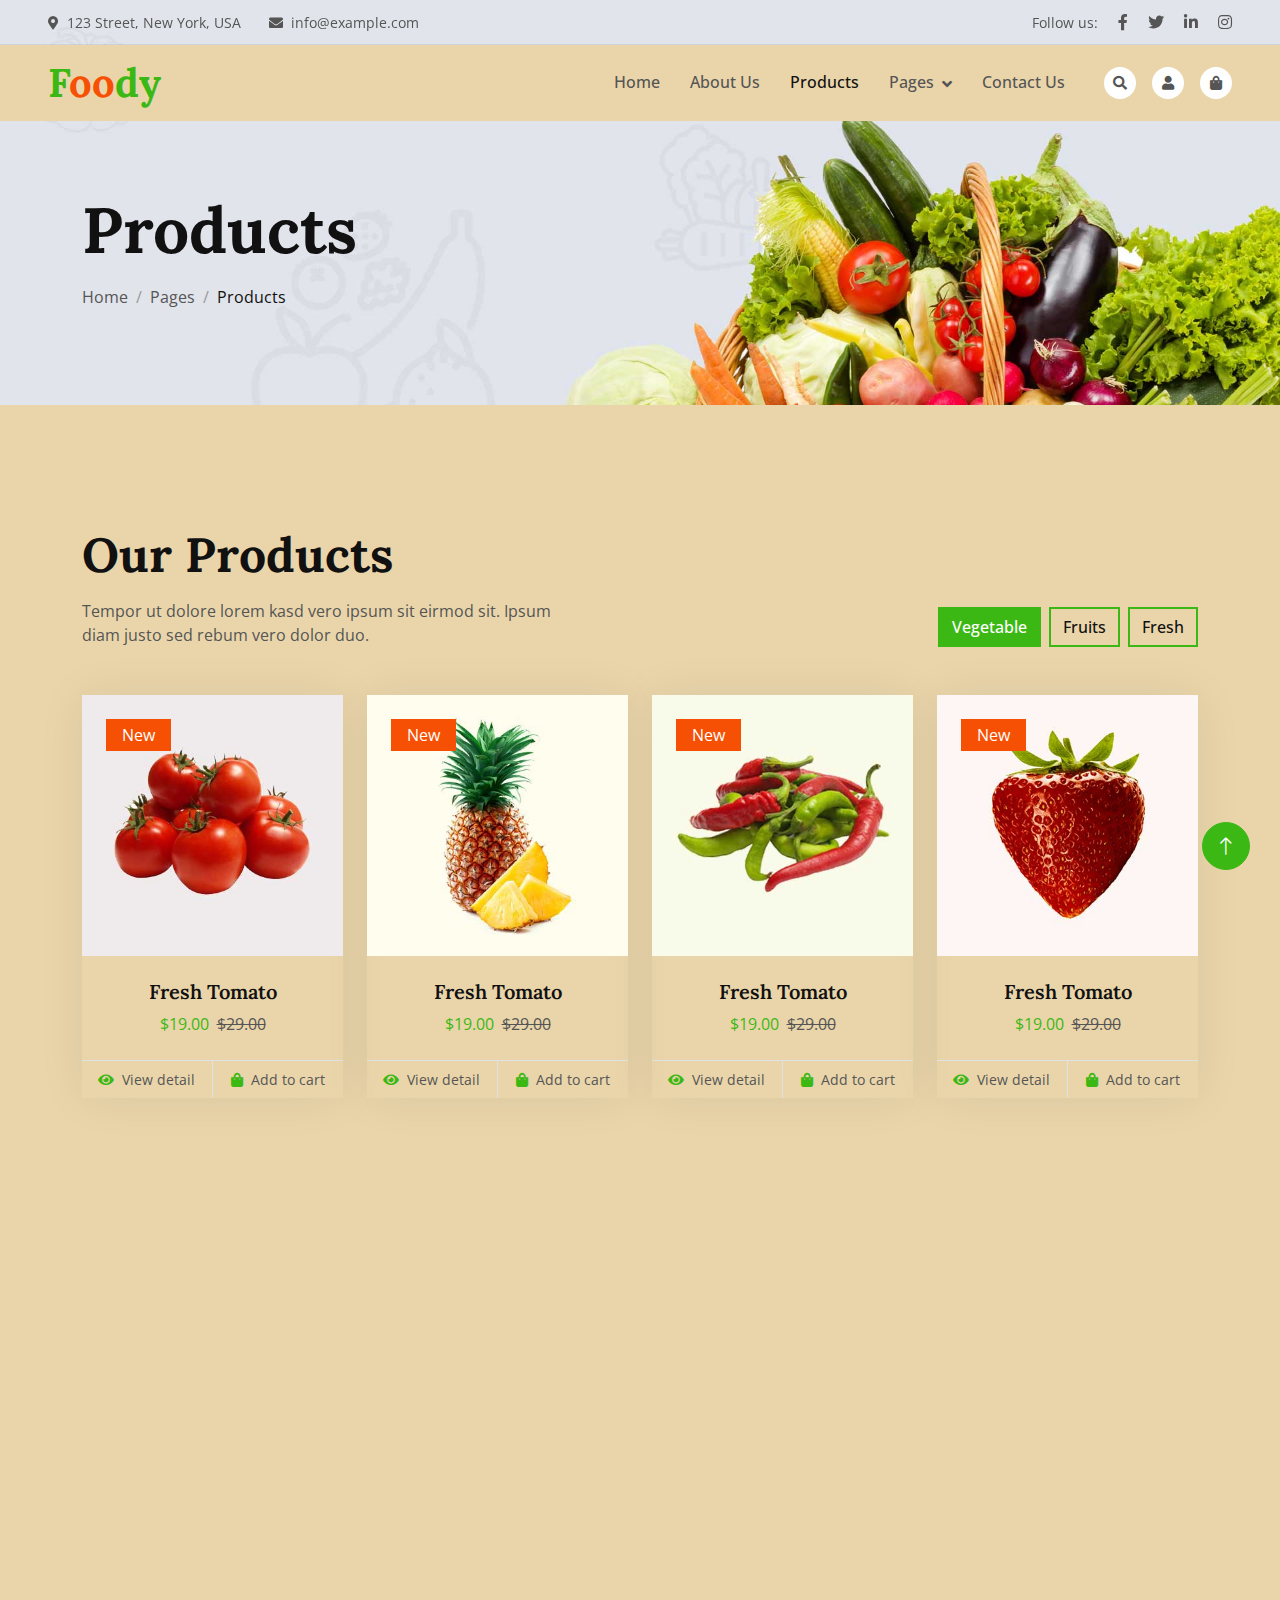
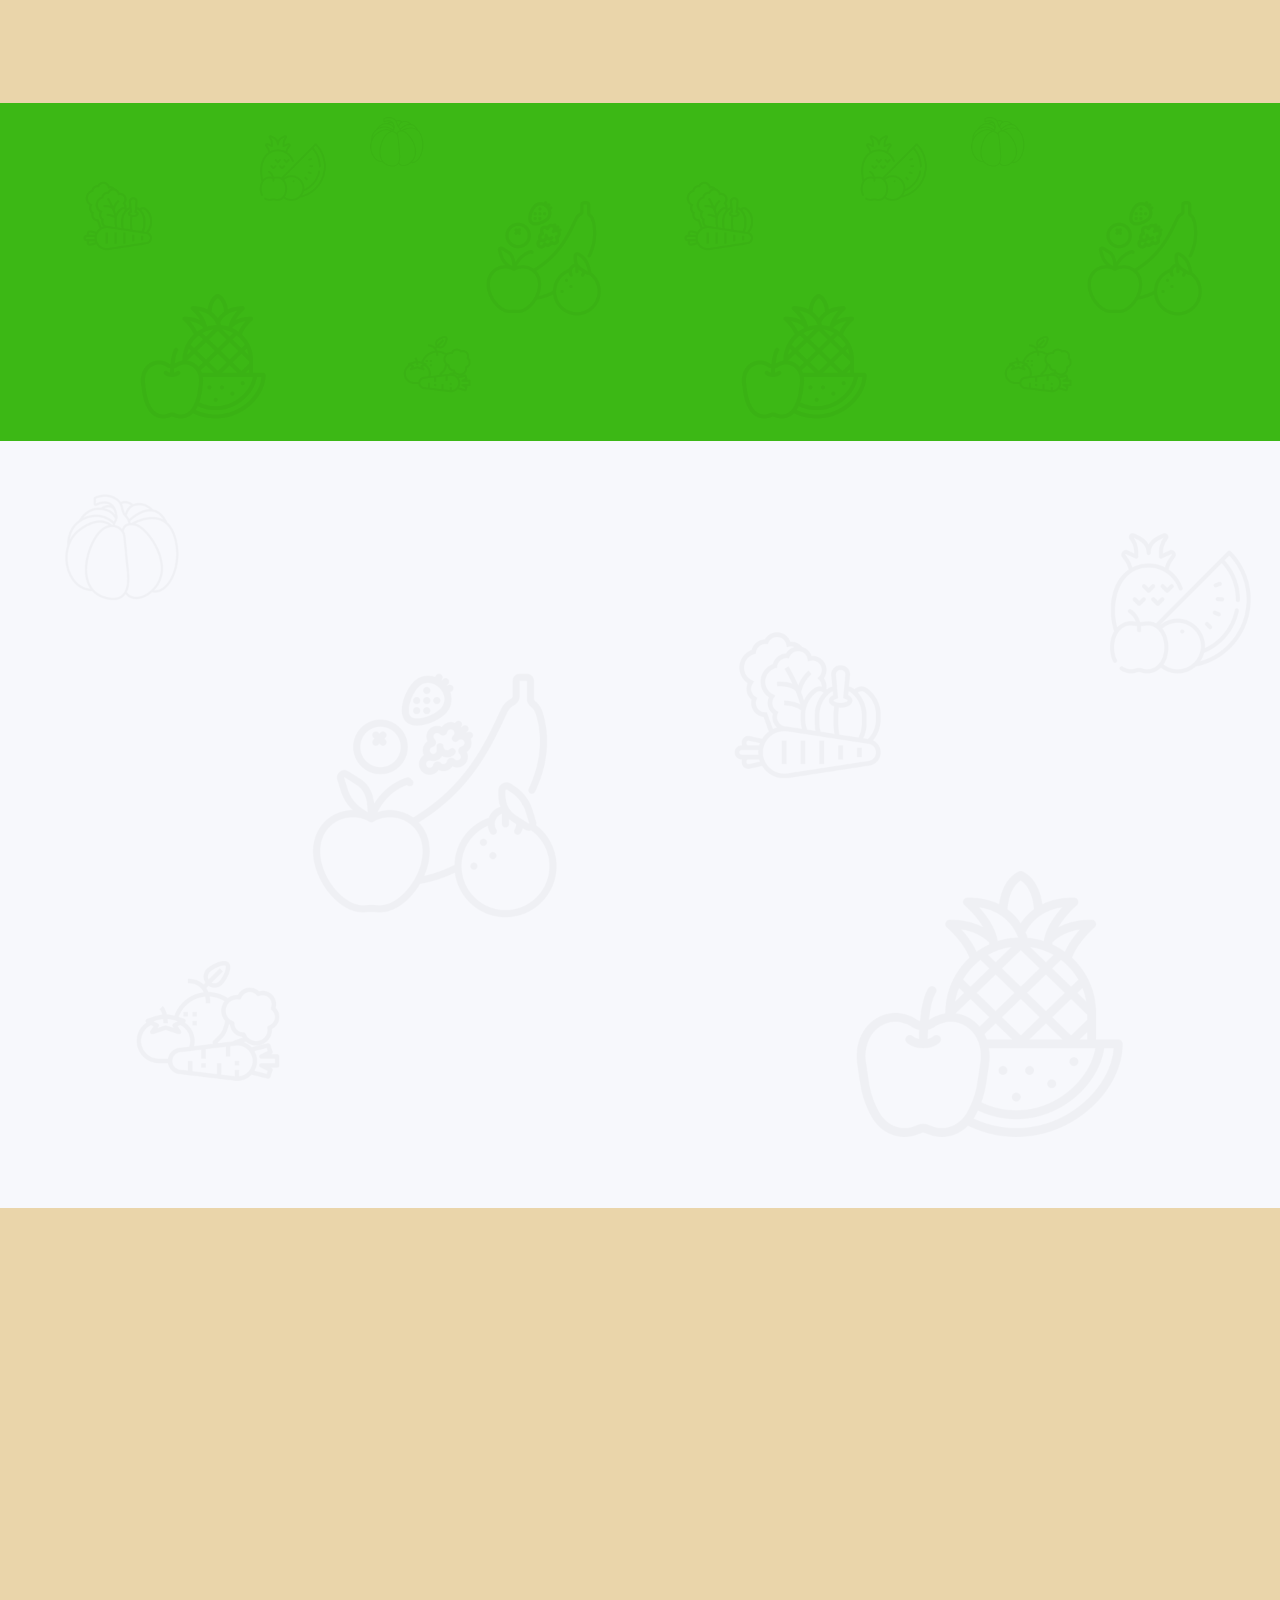
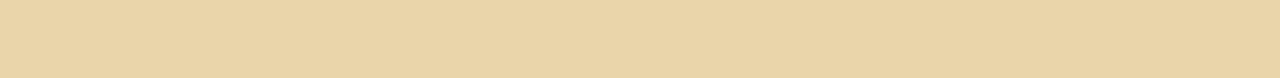
<file: product.html>
<!DOCTYPE html>
<html lang="en">

<head>
    <meta charset="utf-8">
    <title>Foody - Organic Food Website Template</title>
    <meta content="width=device-width, initial-scale=1.0" name="viewport">
    <meta content="" name="keywords">
    <meta content="" name="description">

    <!-- Favicon -->
    <link href="img/favicon.ico" rel="icon">

    <!-- Google Web Fonts -->
    <link rel="preconnect" href="https://fonts.googleapis.com">
    <link rel="preconnect" href="https://fonts.gstatic.com" crossorigin>
    <link href="https://fonts.googleapis.com/css2?family=Open+Sans:wght@400;500&family=Lora:wght@600;700&display=swap" rel="stylesheet"> 

    <!-- Icon Font Stylesheet -->
    <link href="https://cdnjs.cloudflare.com/ajax/libs/font-awesome/5.10.0/css/all.min.css" rel="stylesheet">
    <link href="https://cdn.jsdelivr.net/npm/bootstrap-icons@1.4.1/font/bootstrap-icons.css" rel="stylesheet">

    <!-- Libraries Stylesheet -->
    <link href="lib/animate/animate.min.css" rel="stylesheet">
    <link href="lib/owlcarousel/assets/owl.carousel.min.css" rel="stylesheet">

    <!-- Customized Bootstrap Stylesheet -->
    <link href="css/bootstrap.min.css" rel="stylesheet">

    <!-- Template Stylesheet -->
    <link href="css/style.css" rel="stylesheet">
</head>

<body>
    <!-- Spinner Start -->
    <div id="spinner" class="show bg-white position-fixed translate-middle w-100 vh-100 top-50 start-50 d-flex align-items-center justify-content-center">
        <div class="spinner-border text-primary" role="status"></div>
    </div>
    <!-- Spinner End -->


    <!-- Navbar Start -->
    <div class="container-fluid fixed-top px-0 wow fadeIn" data-wow-delay="0.1s">
        <div class="top-bar row gx-0 align-items-center d-none d-lg-flex">
            <div class="col-lg-6 px-5 text-start">
                <small><i class="fa fa-map-marker-alt me-2"></i>123 Street, New York, USA</small>
                <small class="ms-4"><i class="fa fa-envelope me-2"></i>info@example.com</small>
            </div>
            <div class="col-lg-6 px-5 text-end">
                <small>Follow us:</small>
                <a class="text-body ms-3" href=""><i class="fab fa-facebook-f"></i></a>
                <a class="text-body ms-3" href=""><i class="fab fa-twitter"></i></a>
                <a class="text-body ms-3" href=""><i class="fab fa-linkedin-in"></i></a>
                <a class="text-body ms-3" href=""><i class="fab fa-instagram"></i></a>
            </div>
        </div>

        <nav class="navbar navbar-expand-lg navbar-light py-lg-0 px-lg-5 wow fadeIn" data-wow-delay="0.1s">
            <a href="index.html" class="navbar-brand ms-4 ms-lg-0">
                <h1 class="fw-bold text-primary m-0">F<span class="text-secondary">oo</span>dy</h1>
            </a>
            <button type="button" class="navbar-toggler me-4" data-bs-toggle="collapse" data-bs-target="#navbarCollapse">
                <span class="navbar-toggler-icon"></span>
            </button>
            <div class="collapse navbar-collapse" id="navbarCollapse">
                <div class="navbar-nav ms-auto p-4 p-lg-0">
                    <a href="index.html" class="nav-item nav-link">Home</a>
                    <a href="about.html" class="nav-item nav-link">About Us</a>
                    <a href="product.html" class="nav-item nav-link active">Products</a>
                    <div class="nav-item dropdown">
                        <a href="#" class="nav-link dropdown-toggle" data-bs-toggle="dropdown">Pages</a>
                        <div class="dropdown-menu m-0">
                            <a href="blog.html" class="dropdown-item">Blog Grid</a>
                            <a href="feature.html" class="dropdown-item">Our Features</a>
                            <a href="testimonial.html" class="dropdown-item">Testimonial</a>
                            <a href="404.html" class="dropdown-item">404 Page</a>
                        </div>
                    </div>
                    <a href="contact.html" class="nav-item nav-link">Contact Us</a>
                </div>
                <div class="d-none d-lg-flex ms-2">
                    <a class="btn-sm-square bg-white rounded-circle ms-3" href="">
                        <small class="fa fa-search text-body"></small>
                    </a>
                    <a class="btn-sm-square bg-white rounded-circle ms-3" href="">
                        <small class="fa fa-user text-body"></small>
                    </a>
                    <a class="btn-sm-square bg-white rounded-circle ms-3" href="">
                        <small class="fa fa-shopping-bag text-body"></small>
                    </a>
                </div>
            </div>
        </nav>
    </div>
    <!-- Navbar End -->


    <!-- Page Header Start -->
    <div class="container-fluid page-header mb-5 wow fadeIn" data-wow-delay="0.1s">
        <div class="container">
            <h1 class="display-3 mb-3 animated slideInDown">Products</h1>
            <nav aria-label="breadcrumb animated slideInDown">
                <ol class="breadcrumb mb-0">
                    <li class="breadcrumb-item"><a class="text-body" href="#">Home</a></li>
                    <li class="breadcrumb-item"><a class="text-body" href="#">Pages</a></li>
                    <li class="breadcrumb-item text-dark active" aria-current="page">Products</li>
                </ol>
            </nav>
        </div>
    </div>
    <!-- Page Header End -->


    <!-- Product Start -->
    <div class="container-xxl py-5">
        <div class="container">
            <div class="row g-0 gx-5 align-items-end">
                <div class="col-lg-6">
                    <div class="section-header text-start mb-5 wow fadeInUp" data-wow-delay="0.1s" style="max-width: 500px;">
                        <h1 class="display-5 mb-3">Our Products</h1>
                        <p>Tempor ut dolore lorem kasd vero ipsum sit eirmod sit. Ipsum diam justo sed rebum vero dolor duo.</p>
                    </div>
                </div>
                <div class="col-lg-6 text-start text-lg-end wow slideInRight" data-wow-delay="0.1s">
                    <ul class="nav nav-pills d-inline-flex justify-content-end mb-5">
                        <li class="nav-item me-2">
                            <a class="btn btn-outline-primary border-2 active" data-bs-toggle="pill" href="#tab-1">Vegetable</a>
                        </li>
                        <li class="nav-item me-2">
                            <a class="btn btn-outline-primary border-2" data-bs-toggle="pill" href="#tab-2">Fruits </a>
                        </li>
                        <li class="nav-item me-0">
                            <a class="btn btn-outline-primary border-2" data-bs-toggle="pill" href="#tab-3">Fresh</a>
                        </li>
                    </ul>
                </div>
            </div>
            <div class="tab-content">
                <div id="tab-1" class="tab-pane fade show p-0 active">
                    <div class="row g-4">
                        <div class="col-xl-3 col-lg-4 col-md-6 wow fadeInUp" data-wow-delay="0.1s">
                            <div class="product-item">
                                <div class="position-relative bg-light overflow-hidden">
                                    <img class="img-fluid w-100" src="img/product-1.jpg" alt="">
                                    <div class="bg-secondary rounded text-white position-absolute start-0 top-0 m-4 py-1 px-3">New</div>
                                </div>
                                <div class="text-center p-4">
                                    <a class="d-block h5 mb-2" href="">Fresh Tomato</a>
                                    <span class="text-primary me-1">$19.00</span>
                                    <span class="text-body text-decoration-line-through">$29.00</span>
                                </div>
                                <div class="d-flex border-top">
                                    <small class="w-50 text-center border-end py-2">
                                        <a class="text-body" href=""><i class="fa fa-eye text-primary me-2"></i>View detail</a>
                                    </small>
                                    <small class="w-50 text-center py-2">
                                        <a class="text-body" href=""><i class="fa fa-shopping-bag text-primary me-2"></i>Add to cart</a>
                                    </small>
                                </div>
                            </div>
                        </div>
                        <div class="col-xl-3 col-lg-4 col-md-6 wow fadeInUp" data-wow-delay="0.3s">
                            <div class="product-item">
                                <div class="position-relative bg-light overflow-hidden">
                                    <img class="img-fluid w-100" src="img/product-2.jpg" alt="">
                                    <div class="bg-secondary rounded text-white position-absolute start-0 top-0 m-4 py-1 px-3">New</div>
                                </div>
                                <div class="text-center p-4">
                                    <a class="d-block h5 mb-2" href="">Fresh Tomato</a>
                                    <span class="text-primary me-1">$19.00</span>
                                    <span class="text-body text-decoration-line-through">$29.00</span>
                                </div>
                                <div class="d-flex border-top">
                                    <small class="w-50 text-center border-end py-2">
                                        <a class="text-body" href=""><i class="fa fa-eye text-primary me-2"></i>View detail</a>
                                    </small>
                                    <small class="w-50 text-center py-2">
                                        <a class="text-body" href=""><i class="fa fa-shopping-bag text-primary me-2"></i>Add to cart</a>
                                    </small>
                                </div>
                            </div>
                        </div>
                        <div class="col-xl-3 col-lg-4 col-md-6 wow fadeInUp" data-wow-delay="0.5s">
                            <div class="product-item">
                                <div class="position-relative bg-light overflow-hidden">
                                    <img class="img-fluid w-100" src="img/product-3.jpg" alt="">
                                    <div class="bg-secondary rounded text-white position-absolute start-0 top-0 m-4 py-1 px-3">New</div>
                                </div>
                                <div class="text-center p-4">
                                    <a class="d-block h5 mb-2" href="">Fresh Tomato</a>
                                    <span class="text-primary me-1">$19.00</span>
                                    <span class="text-body text-decoration-line-through">$29.00</span>
                                </div>
                                <div class="d-flex border-top">
                                    <small class="w-50 text-center border-end py-2">
                                        <a class="text-body" href=""><i class="fa fa-eye text-primary me-2"></i>View detail</a>
                                    </small>
                                    <small class="w-50 text-center py-2">
                                        <a class="text-body" href=""><i class="fa fa-shopping-bag text-primary me-2"></i>Add to cart</a>
                                    </small>
                                </div>
                            </div>
                        </div>
                        <div class="col-xl-3 col-lg-4 col-md-6 wow fadeInUp" data-wow-delay="0.7s">
                            <div class="product-item">
                                <div class="position-relative bg-light overflow-hidden">
                                    <img class="img-fluid w-100" src="img/product-4.jpg" alt="">
                                    <div class="bg-secondary rounded text-white position-absolute start-0 top-0 m-4 py-1 px-3">New</div>
                                </div>
                                <div class="text-center p-4">
                                    <a class="d-block h5 mb-2" href="">Fresh Tomato</a>
                                    <span class="text-primary me-1">$19.00</span>
                                    <span class="text-body text-decoration-line-through">$29.00</span>
                                </div>
                                <div class="d-flex border-top">
                                    <small class="w-50 text-center border-end py-2">
                                        <a class="text-body" href=""><i class="fa fa-eye text-primary me-2"></i>View detail</a>
                                    </small>
                                    <small class="w-50 text-center py-2">
                                        <a class="text-body" href=""><i class="fa fa-shopping-bag text-primary me-2"></i>Add to cart</a>
                                    </small>
                                </div>
                            </div>
                        </div>
                        <div class="col-xl-3 col-lg-4 col-md-6 wow fadeInUp" data-wow-delay="0.1s">
                            <div class="product-item">
                                <div class="position-relative bg-light overflow-hidden">
                                    <img class="img-fluid w-100" src="img/product-5.jpg" alt="">
                                    <div class="bg-secondary rounded text-white position-absolute start-0 top-0 m-4 py-1 px-3">New</div>
                                </div>
                                <div class="text-center p-4">
                                    <a class="d-block h5 mb-2" href="">Fresh Tomato</a>
                                    <span class="text-primary me-1">$19.00</span>
                                    <span class="text-body text-decoration-line-through">$29.00</span>
                                </div>
                                <div class="d-flex border-top">
                                    <small class="w-50 text-center border-end py-2">
                                        <a class="text-body" href=""><i class="fa fa-eye text-primary me-2"></i>View detail</a>
                                    </small>
                                    <small class="w-50 text-center py-2">
                                        <a class="text-body" href=""><i class="fa fa-shopping-bag text-primary me-2"></i>Add to cart</a>
                                    </small>
                                </div>
                            </div>
                        </div>
                        <div class="col-xl-3 col-lg-4 col-md-6 wow fadeInUp" data-wow-delay="0.3s">
                            <div class="product-item">
                                <div class="position-relative bg-light overflow-hidden">
                                    <img class="img-fluid w-100" src="img/product-6.jpg" alt="">
                                    <div class="bg-secondary rounded text-white position-absolute start-0 top-0 m-4 py-1 px-3">New</div>
                                </div>
                                <div class="text-center p-4">
                                    <a class="d-block h5 mb-2" href="">Fresh Tomato</a>
                                    <span class="text-primary me-1">$19.00</span>
                                    <span class="text-body text-decoration-line-through">$29.00</span>
                                </div>
                                <div class="d-flex border-top">
                                    <small class="w-50 text-center border-end py-2">
                                        <a class="text-body" href=""><i class="fa fa-eye text-primary me-2"></i>View detail</a>
                                    </small>
                                    <small class="w-50 text-center py-2">
                                        <a class="text-body" href=""><i class="fa fa-shopping-bag text-primary me-2"></i>Add to cart</a>
                                    </small>
                                </div>
                            </div>
                        </div>
                        <div class="col-xl-3 col-lg-4 col-md-6 wow fadeInUp" data-wow-delay="0.5s">
                            <div class="product-item">
                                <div class="position-relative bg-light overflow-hidden">
                                    <img class="img-fluid w-100" src="img/product-7.jpg" alt="">
                                    <div class="bg-secondary rounded text-white position-absolute start-0 top-0 m-4 py-1 px-3">New</div>
                                </div>
                                <div class="text-center p-4">
                                    <a class="d-block h5 mb-2" href="">Fresh Tomato</a>
                                    <span class="text-primary me-1">$19.00</span>
                                    <span class="text-body text-decoration-line-through">$29.00</span>
                                </div>
                                <div class="d-flex border-top">
                                    <small class="w-50 text-center border-end py-2">
                                        <a class="text-body" href=""><i class="fa fa-eye text-primary me-2"></i>View detail</a>
                                    </small>
                                    <small class="w-50 text-center py-2">
                                        <a class="text-body" href=""><i class="fa fa-shopping-bag text-primary me-2"></i>Add to cart</a>
                                    </small>
                                </div>
                            </div>
                        </div>
                        <div class="col-xl-3 col-lg-4 col-md-6 wow fadeInUp" data-wow-delay="0.7s">
                            <div class="product-item">
                                <div class="position-relative bg-light overflow-hidden">
                                    <img class="img-fluid w-100" src="img/product-8.jpg" alt="">
                                    <div class="bg-secondary rounded text-white position-absolute start-0 top-0 m-4 py-1 px-3">New</div>
                                </div>
                                <div class="text-center p-4">
                                    <a class="d-block h5 mb-2" href="">Fresh Tomato</a>
                                    <span class="text-primary me-1">$19.00</span>
                                    <span class="text-body text-decoration-line-through">$29.00</span>
                                </div>
                                <div class="d-flex border-top">
                                    <small class="w-50 text-center border-end py-2">
                                        <a class="text-body" href=""><i class="fa fa-eye text-primary me-2"></i>View detail</a>
                                    </small>
                                    <small class="w-50 text-center py-2">
                                        <a class="text-body" href=""><i class="fa fa-shopping-bag text-primary me-2"></i>Add to cart</a>
                                    </small>
                                </div>
                            </div>
                        </div>
                        <div class="col-12 text-center wow fadeInUp" data-wow-delay="0.1s">
                            <a class="btn btn-primary rounded-pill py-3 px-5" href="">Browse More Products</a>
                        </div>
                    </div>
                </div>
                <div id="tab-2" class="tab-pane fade show p-0">
                    <div class="row g-4">
                        <div class="col-xl-3 col-lg-4 col-md-6">
                            <div class="product-item">
                                <div class="position-relative bg-light overflow-hidden">
                                    <img class="img-fluid w-100" src="img/product-1.jpg" alt="">
                                    <div class="bg-secondary rounded text-white position-absolute start-0 top-0 m-4 py-1 px-3">New</div>
                                </div>
                                <div class="text-center p-4">
                                    <a class="d-block h5 mb-2" href="">Fresh Tomato</a>
                                    <span class="text-primary me-1">$19.00</span>
                                    <span class="text-body text-decoration-line-through">$29.00</span>
                                </div>
                                <div class="d-flex border-top">
                                    <small class="w-50 text-center border-end py-2">
                                        <a class="text-body" href=""><i class="fa fa-eye text-primary me-2"></i>View detail</a>
                                    </small>
                                    <small class="w-50 text-center py-2">
                                        <a class="text-body" href=""><i class="fa fa-shopping-bag text-primary me-2"></i>Add to cart</a>
                                    </small>
                                </div>
                            </div>
                        </div>
                        <div class="col-xl-3 col-lg-4 col-md-6">
                            <div class="product-item">
                                <div class="position-relative bg-light overflow-hidden">
                                    <img class="img-fluid w-100" src="img/product-2.jpg" alt="">
                                    <div class="bg-secondary rounded text-white position-absolute start-0 top-0 m-4 py-1 px-3">New</div>
                                </div>
                                <div class="text-center p-4">
                                    <a class="d-block h5 mb-2" href="">Fresh Tomato</a>
                                    <span class="text-primary me-1">$19.00</span>
                                    <span class="text-body text-decoration-line-through">$29.00</span>
                                </div>
                                <div class="d-flex border-top">
                                    <small class="w-50 text-center border-end py-2">
                                        <a class="text-body" href=""><i class="fa fa-eye text-primary me-2"></i>View detail</a>
                                    </small>
                                    <small class="w-50 text-center py-2">
                                        <a class="text-body" href=""><i class="fa fa-shopping-bag text-primary me-2"></i>Add to cart</a>
                                    </small>
                                </div>
                            </div>
                        </div>
                        <div class="col-xl-3 col-lg-4 col-md-6">
                            <div class="product-item">
                                <div class="position-relative bg-light overflow-hidden">
                                    <img class="img-fluid w-100" src="img/product-3.jpg" alt="">
                                    <div class="bg-secondary rounded text-white position-absolute start-0 top-0 m-4 py-1 px-3">New</div>
                                </div>
                                <div class="text-center p-4">
                                    <a class="d-block h5 mb-2" href="">Fresh Tomato</a>
                                    <span class="text-primary me-1">$19.00</span>
                                    <span class="text-body text-decoration-line-through">$29.00</span>
                                </div>
                                <div class="d-flex border-top">
                                    <small class="w-50 text-center border-end py-2">
                                        <a class="text-body" href=""><i class="fa fa-eye text-primary me-2"></i>View detail</a>
                                    </small>
                                    <small class="w-50 text-center py-2">
                                        <a class="text-body" href=""><i class="fa fa-shopping-bag text-primary me-2"></i>Add to cart</a>
                                    </small>
                                </div>
                            </div>
                        </div>
                        <div class="col-xl-3 col-lg-4 col-md-6">
                            <div class="product-item">
                                <div class="position-relative bg-light overflow-hidden">
                                    <img class="img-fluid w-100" src="img/product-4.jpg" alt="">
                                    <div class="bg-secondary rounded text-white position-absolute start-0 top-0 m-4 py-1 px-3">New</div>
                                </div>
                                <div class="text-center p-4">
                                    <a class="d-block h5 mb-2" href="">Fresh Tomato</a>
                                    <span class="text-primary me-1">$19.00</span>
                                    <span class="text-body text-decoration-line-through">$29.00</span>
                                </div>
                                <div class="d-flex border-top">
                                    <small class="w-50 text-center border-end py-2">
                                        <a class="text-body" href=""><i class="fa fa-eye text-primary me-2"></i>View detail</a>
                                    </small>
                                    <small class="w-50 text-center py-2">
                                        <a class="text-body" href=""><i class="fa fa-shopping-bag text-primary me-2"></i>Add to cart</a>
                                    </small>
                                </div>
                            </div>
                        </div>
                        <div class="col-xl-3 col-lg-4 col-md-6">
                            <div class="product-item">
                                <div class="position-relative bg-light overflow-hidden">
                                    <img class="img-fluid w-100" src="img/product-5.jpg" alt="">
                                    <div class="bg-secondary rounded text-white position-absolute start-0 top-0 m-4 py-1 px-3">New</div>
                                </div>
                                <div class="text-center p-4">
                                    <a class="d-block h5 mb-2" href="">Fresh Tomato</a>
                                    <span class="text-primary me-1">$19.00</span>
                                    <span class="text-body text-decoration-line-through">$29.00</span>
                                </div>
                                <div class="d-flex border-top">
                                    <small class="w-50 text-center border-end py-2">
                                        <a class="text-body" href=""><i class="fa fa-eye text-primary me-2"></i>View detail</a>
                                    </small>
                                    <small class="w-50 text-center py-2">
                                        <a class="text-body" href=""><i class="fa fa-shopping-bag text-primary me-2"></i>Add to cart</a>
                                    </small>
                                </div>
                            </div>
                        </div>
                        <div class="col-xl-3 col-lg-4 col-md-6">
                            <div class="product-item">
                                <div class="position-relative bg-light overflow-hidden">
                                    <img class="img-fluid w-100" src="img/product-6.jpg" alt="">
                                    <div class="bg-secondary rounded text-white position-absolute start-0 top-0 m-4 py-1 px-3">New</div>
                                </div>
                                <div class="text-center p-4">
                                    <a class="d-block h5 mb-2" href="">Fresh Tomato</a>
                                    <span class="text-primary me-1">$19.00</span>
                                    <span class="text-body text-decoration-line-through">$29.00</span>
                                </div>
                                <div class="d-flex border-top">
                                    <small class="w-50 text-center border-end py-2">
                                        <a class="text-body" href=""><i class="fa fa-eye text-primary me-2"></i>View detail</a>
                                    </small>
                                    <small class="w-50 text-center py-2">
                                        <a class="text-body" href=""><i class="fa fa-shopping-bag text-primary me-2"></i>Add to cart</a>
                                    </small>
                                </div>
                            </div>
                        </div>
                        <div class="col-xl-3 col-lg-4 col-md-6">
                            <div class="product-item">
                                <div class="position-relative bg-light overflow-hidden">
                                    <img class="img-fluid w-100" src="img/product-7.jpg" alt="">
                                    <div class="bg-secondary rounded text-white position-absolute start-0 top-0 m-4 py-1 px-3">New</div>
                                </div>
                                <div class="text-center p-4">
                                    <a class="d-block h5 mb-2" href="">Fresh Tomato</a>
                                    <span class="text-primary me-1">$19.00</span>
                                    <span class="text-body text-decoration-line-through">$29.00</span>
                                </div>
                                <div class="d-flex border-top">
                                    <small class="w-50 text-center border-end py-2">
                                        <a class="text-body" href=""><i class="fa fa-eye text-primary me-2"></i>View detail</a>
                                    </small>
                                    <small class="w-50 text-center py-2">
                                        <a class="text-body" href=""><i class="fa fa-shopping-bag text-primary me-2"></i>Add to cart</a>
                                    </small>
                                </div>
                            </div>
                        </div>
                        <div class="col-xl-3 col-lg-4 col-md-6">
                            <div class="product-item">
                                <div class="position-relative bg-light overflow-hidden">
                                    <img class="img-fluid w-100" src="img/product-8.jpg" alt="">
                                    <div class="bg-secondary rounded text-white position-absolute start-0 top-0 m-4 py-1 px-3">New</div>
                                </div>
                                <div class="text-center p-4">
                                    <a class="d-block h5 mb-2" href="">Fresh Tomato</a>
                                    <span class="text-primary me-1">$19.00</span>
                                    <span class="text-body text-decoration-line-through">$29.00</span>
                                </div>
                                <div class="d-flex border-top">
                                    <small class="w-50 text-center border-end py-2">
                                        <a class="text-body" href=""><i class="fa fa-eye text-primary me-2"></i>View detail</a>
                                    </small>
                                    <small class="w-50 text-center py-2">
                                        <a class="text-body" href=""><i class="fa fa-shopping-bag text-primary me-2"></i>Add to cart</a>
                                    </small>
                                </div>
                            </div>
                        </div>
                        <div class="col-12 text-center">
                            <a class="btn btn-primary rounded-pill py-3 px-5" href="">Browse More Products</a>
                        </div>
                    </div>
                </div>
                <div id="tab-3" class="tab-pane fade show p-0">
                    <div class="row g-4">
                        <div class="col-xl-3 col-lg-4 col-md-6">
                            <div class="product-item">
                                <div class="position-relative bg-light overflow-hidden">
                                    <img class="img-fluid w-100" src="img/product-1.jpg" alt="">
                                    <div class="bg-secondary rounded text-white position-absolute start-0 top-0 m-4 py-1 px-3">New</div>
                                </div>
                                <div class="text-center p-4">
                                    <a class="d-block h5 mb-2" href="">Fresh Tomato</a>
                                    <span class="text-primary me-1">$19.00</span>
                                    <span class="text-body text-decoration-line-through">$29.00</span>
                                </div>
                                <div class="d-flex border-top">
                                    <small class="w-50 text-center border-end py-2">
                                        <a class="text-body" href=""><i class="fa fa-eye text-primary me-2"></i>View detail</a>
                                    </small>
                                    <small class="w-50 text-center py-2">
                                        <a class="text-body" href=""><i class="fa fa-shopping-bag text-primary me-2"></i>Add to cart</a>
                                    </small>
                                </div>
                            </div>
                        </div>
                        <div class="col-xl-3 col-lg-4 col-md-6">
                            <div class="product-item">
                                <div class="position-relative bg-light overflow-hidden">
                                    <img class="img-fluid w-100" src="img/product-2.jpg" alt="">
                                    <div class="bg-secondary rounded text-white position-absolute start-0 top-0 m-4 py-1 px-3">New</div>
                                </div>
                                <div class="text-center p-4">
                                    <a class="d-block h5 mb-2" href="">Fresh Tomato</a>
                                    <span class="text-primary me-1">$19.00</span>
                                    <span class="text-body text-decoration-line-through">$29.00</span>
                                </div>
                                <div class="d-flex border-top">
                                    <small class="w-50 text-center border-end py-2">
                                        <a class="text-body" href=""><i class="fa fa-eye text-primary me-2"></i>View detail</a>
                                    </small>
                                    <small class="w-50 text-center py-2">
                                        <a class="text-body" href=""><i class="fa fa-shopping-bag text-primary me-2"></i>Add to cart</a>
                                    </small>
                                </div>
                            </div>
                        </div>
                        <div class="col-xl-3 col-lg-4 col-md-6">
                            <div class="product-item">
                                <div class="position-relative bg-light overflow-hidden">
                                    <img class="img-fluid w-100" src="img/product-3.jpg" alt="">
                                    <div class="bg-secondary rounded text-white position-absolute start-0 top-0 m-4 py-1 px-3">New</div>
                                </div>
                                <div class="text-center p-4">
                                    <a class="d-block h5 mb-2" href="">Fresh Tomato</a>
                                    <span class="text-primary me-1">$19.00</span>
                                    <span class="text-body text-decoration-line-through">$29.00</span>
                                </div>
                                <div class="d-flex border-top">
                                    <small class="w-50 text-center border-end py-2">
                                        <a class="text-body" href=""><i class="fa fa-eye text-primary me-2"></i>View detail</a>
                                    </small>
                                    <small class="w-50 text-center py-2">
                                        <a class="text-body" href=""><i class="fa fa-shopping-bag text-primary me-2"></i>Add to cart</a>
                                    </small>
                                </div>
                            </div>
                        </div>
                        <div class="col-xl-3 col-lg-4 col-md-6">
                            <div class="product-item">
                                <div class="position-relative bg-light overflow-hidden">
                                    <img class="img-fluid w-100" src="img/product-4.jpg" alt="">
                                    <div class="bg-secondary rounded text-white position-absolute start-0 top-0 m-4 py-1 px-3">New</div>
                                </div>
                                <div class="text-center p-4">
                                    <a class="d-block h5 mb-2" href="">Fresh Tomato</a>
                                    <span class="text-primary me-1">$19.00</span>
                                    <span class="text-body text-decoration-line-through">$29.00</span>
                                </div>
                                <div class="d-flex border-top">
                                    <small class="w-50 text-center border-end py-2">
                                        <a class="text-body" href=""><i class="fa fa-eye text-primary me-2"></i>View detail</a>
                                    </small>
                                    <small class="w-50 text-center py-2">
                                        <a class="text-body" href=""><i class="fa fa-shopping-bag text-primary me-2"></i>Add to cart</a>
                                    </small>
                                </div>
                            </div>
                        </div>
                        <div class="col-xl-3 col-lg-4 col-md-6">
                            <div class="product-item">
                                <div class="position-relative bg-light overflow-hidden">
                                    <img class="img-fluid w-100" src="img/product-5.jpg" alt="">
                                    <div class="bg-secondary rounded text-white position-absolute start-0 top-0 m-4 py-1 px-3">New</div>
                                </div>
                                <div class="text-center p-4">
                                    <a class="d-block h5 mb-2" href="">Fresh Tomato</a>
                                    <span class="text-primary me-1">$19.00</span>
                                    <span class="text-body text-decoration-line-through">$29.00</span>
                                </div>
                                <div class="d-flex border-top">
                                    <small class="w-50 text-center border-end py-2">
                                        <a class="text-body" href=""><i class="fa fa-eye text-primary me-2"></i>View detail</a>
                                    </small>
                                    <small class="w-50 text-center py-2">
                                        <a class="text-body" href=""><i class="fa fa-shopping-bag text-primary me-2"></i>Add to cart</a>
                                    </small>
                                </div>
                            </div>
                        </div>
                        <div class="col-xl-3 col-lg-4 col-md-6">
                            <div class="product-item">
                                <div class="position-relative bg-light overflow-hidden">
                                    <img class="img-fluid w-100" src="img/product-6.jpg" alt="">
                                    <div class="bg-secondary rounded text-white position-absolute start-0 top-0 m-4 py-1 px-3">New</div>
                                </div>
                                <div class="text-center p-4">
                                    <a class="d-block h5 mb-2" href="">Fresh Tomato</a>
                                    <span class="text-primary me-1">$19.00</span>
                                    <span class="text-body text-decoration-line-through">$29.00</span>
                                </div>
                                <div class="d-flex border-top">
                                    <small class="w-50 text-center border-end py-2">
                                        <a class="text-body" href=""><i class="fa fa-eye text-primary me-2"></i>View detail</a>
                                    </small>
                                    <small class="w-50 text-center py-2">
                                        <a class="text-body" href=""><i class="fa fa-shopping-bag text-primary me-2"></i>Add to cart</a>
                                    </small>
                                </div>
                            </div>
                        </div>
                        <div class="col-xl-3 col-lg-4 col-md-6">
                            <div class="product-item">
                                <div class="position-relative bg-light overflow-hidden">
                                    <img class="img-fluid w-100" src="img/product-7.jpg" alt="">
                                    <div class="bg-secondary rounded text-white position-absolute start-0 top-0 m-4 py-1 px-3">New</div>
                                </div>
                                <div class="text-center p-4">
                                    <a class="d-block h5 mb-2" href="">Fresh Tomato</a>
                                    <span class="text-primary me-1">$19.00</span>
                                    <span class="text-body text-decoration-line-through">$29.00</span>
                                </div>
                                <div class="d-flex border-top">
                                    <small class="w-50 text-center border-end py-2">
                                        <a class="text-body" href=""><i class="fa fa-eye text-primary me-2"></i>View detail</a>
                                    </small>
                                    <small class="w-50 text-center py-2">
                                        <a class="text-body" href=""><i class="fa fa-shopping-bag text-primary me-2"></i>Add to cart</a>
                                    </small>
                                </div>
                            </div>
                        </div>
                        <div class="col-xl-3 col-lg-4 col-md-6">
                            <div class="product-item">
                                <div class="position-relative bg-light overflow-hidden">
                                    <img class="img-fluid w-100" src="img/product-8.jpg" alt="">
                                    <div class="bg-secondary rounded text-white position-absolute start-0 top-0 m-4 py-1 px-3">New</div>
                                </div>
                                <div class="text-center p-4">
                                    <a class="d-block h5 mb-2" href="">Fresh Tomato</a>
                                    <span class="text-primary me-1">$19.00</span>
                                    <span class="text-body text-decoration-line-through">$29.00</span>
                                </div>
                                <div class="d-flex border-top">
                                    <small class="w-50 text-center border-end py-2">
                                        <a class="text-body" href=""><i class="fa fa-eye text-primary me-2"></i>View detail</a>
                                    </small>
                                    <small class="w-50 text-center py-2">
                                        <a class="text-body" href=""><i class="fa fa-shopping-bag text-primary me-2"></i>Add to cart</a>
                                    </small>
                                </div>
                            </div>
                        </div>
                        <div class="col-12 text-center">
                            <a class="btn btn-primary rounded-pill py-3 px-5" href="">Browse More Products</a>
                        </div>
                    </div>
                </div>
            </div>
        </div>
    </div>
    <!-- Product End -->


    <!-- Firm Visit Start -->
    <div class="container-fluid bg-primary bg-icon mt-5 py-6">
        <div class="container">
            <div class="row g-5 align-items-center">
                <div class="col-md-7 wow fadeIn" data-wow-delay="0.1s">
                    <h1 class="display-5 text-white mb-3">Visit Our Firm</h1>
                    <p class="text-white mb-0">Tempor erat elitr rebum at clita. Diam dolor diam ipsum sit. Aliqu diam amet diam et eos. Clita erat ipsum et lorem et sit, sed stet lorem sit clita duo justo magna dolore erat amet. Diam dolor diam ipsum sit. Aliqu diam amet diam et eos.</p>
                </div>
                <div class="col-md-5 text-md-end wow fadeIn" data-wow-delay="0.5s">
                    <a class="btn btn-lg btn-secondary rounded-pill py-3 px-5" href="">Visit Now</a>
                </div>
            </div>
        </div>
    </div>
    <!-- Firm Visit End -->


    <!-- Testimonial Start -->
    <div class="container-fluid bg-light bg-icon py-6">
        <div class="container">
            <div class="section-header text-center mx-auto mb-5 wow fadeInUp" data-wow-delay="0.1s" style="max-width: 500px;">
                <h1 class="display-5 mb-3">Customer Review</h1>
                <p>Tempor ut dolore lorem kasd vero ipsum sit eirmod sit. Ipsum diam justo sed rebum vero dolor duo.</p>
            </div>
            <div class="owl-carousel testimonial-carousel wow fadeInUp" data-wow-delay="0.1s">
                <div class="testimonial-item position-relative bg-white p-5 mt-4">
                    <i class="fa fa-quote-left fa-3x text-primary position-absolute top-0 start-0 mt-n4 ms-5"></i>
                    <p class="mb-4">Tempor erat elitr rebum at clita. Diam dolor diam ipsum sit diam amet diam et eos. Clita erat ipsum et lorem et sit.</p>
                    <div class="d-flex align-items-center">
                        <img class="flex-shrink-0 rounded-circle" src="img/testimonial-1.jpg" alt="">
                        <div class="ms-3">
                            <h5 class="mb-1">Client Name</h5>
                            <span>Profession</span>
                        </div>
                    </div>
                </div>
                <div class="testimonial-item position-relative bg-white p-5 mt-4">
                    <i class="fa fa-quote-left fa-3x text-primary position-absolute top-0 start-0 mt-n4 ms-5"></i>
                    <p class="mb-4">Tempor erat elitr rebum at clita. Diam dolor diam ipsum sit diam amet diam et eos. Clita erat ipsum et lorem et sit.</p>
                    <div class="d-flex align-items-center">
                        <img class="flex-shrink-0 rounded-circle" src="img/testimonial-2.jpg" alt="">
                        <div class="ms-3">
                            <h5 class="mb-1">Client Name</h5>
                            <span>Profession</span>
                        </div>
                    </div>
                </div>
                <div class="testimonial-item position-relative bg-white p-5 mt-4">
                    <i class="fa fa-quote-left fa-3x text-primary position-absolute top-0 start-0 mt-n4 ms-5"></i>
                    <p class="mb-4">Tempor erat elitr rebum at clita. Diam dolor diam ipsum sit diam amet diam et eos. Clita erat ipsum et lorem et sit.</p>
                    <div class="d-flex align-items-center">
                        <img class="flex-shrink-0 rounded-circle" src="img/testimonial-3.jpg" alt="">
                        <div class="ms-3">
                            <h5 class="mb-1">Client Name</h5>
                            <span>Profession</span>
                        </div>
                    </div>
                </div>
                <div class="testimonial-item position-relative bg-white p-5 mt-4">
                    <i class="fa fa-quote-left fa-3x text-primary position-absolute top-0 start-0 mt-n4 ms-5"></i>
                    <p class="mb-4">Tempor erat elitr rebum at clita. Diam dolor diam ipsum sit diam amet diam et eos. Clita erat ipsum et lorem et sit.</p>
                    <div class="d-flex align-items-center">
                        <img class="flex-shrink-0 rounded-circle" src="img/testimonial-4.jpg" alt="">
                        <div class="ms-3">
                            <h5 class="mb-1">Client Name</h5>
                            <span>Profession</span>
                        </div>
                    </div>
                </div>
            </div>
        </div>
    </div>
    <!-- Testimonial End -->


    <!-- Footer Start -->
    <div class="container-fluid bg-dark footer pt-5 wow fadeIn" data-wow-delay="0.1s">
        <div class="container py-5">
            <div class="row g-5">
                <div class="col-lg-3 col-md-6">
                    <h1 class="fw-bold text-primary mb-4">F<span class="text-secondary">oo</span>dy</h1>
                    <p>Diam dolor diam ipsum sit. Aliqu diam amet diam et eos. Clita erat ipsum et lorem et sit, sed stet lorem sit clita</p>
                    <div class="d-flex pt-2">
                        <a class="btn btn-square btn-outline-light rounded-circle me-1" href=""><i class="fab fa-twitter"></i></a>
                        <a class="btn btn-square btn-outline-light rounded-circle me-1" href=""><i class="fab fa-facebook-f"></i></a>
                        <a class="btn btn-square btn-outline-light rounded-circle me-1" href=""><i class="fab fa-youtube"></i></a>
                        <a class="btn btn-square btn-outline-light rounded-circle me-0" href=""><i class="fab fa-linkedin-in"></i></a>
                    </div>
                </div>
                <div class="col-lg-3 col-md-6">
                    <h4 class="text-light mb-4">Address</h4>
                    <p><i class="fa fa-map-marker-alt me-3"></i>123 Street, New York, USA</p>
                    <p><i class="fa fa-phone-alt me-3"></i>+012 345 67890</p>
                    <p><i class="fa fa-envelope me-3"></i>info@example.com</p>
                </div>
                <div class="col-lg-3 col-md-6">
                    <h4 class="text-light mb-4">Quick Links</h4>
                    <a class="btn btn-link" href="">About Us</a>
                    <a class="btn btn-link" href="">Contact Us</a>
                    <a class="btn btn-link" href="">Our Services</a>
                    <a class="btn btn-link" href="">Terms & Condition</a>
                    <a class="btn btn-link" href="">Support</a>
                </div>
                <div class="col-lg-3 col-md-6">
                    <h4 class="text-light mb-4">Newsletter</h4>
                    <p>Dolor amet sit justo amet elitr clita ipsum elitr est.</p>
                    <div class="position-relative mx-auto" style="max-width: 400px;">
                        <input class="form-control bg-transparent w-100 py-3 ps-4 pe-5" type="text" placeholder="Your email">
                        <button type="button" class="btn btn-primary py-2 position-absolute top-0 end-0 mt-2 me-2">SignUp</button>
                    </div>
                </div>
            </div>
        </div>
        <div class="container-fluid copyright">
            <div class="container">
                <div class="row">
                    <div class="col-md-6 text-center text-md-start mb-3 mb-md-0">
                        &copy; <a href="#">Your Site Name</a>, All Right Reserved.
                    </div>
                    <div class="col-md-6 text-center text-md-end">
                        <!--/*** This template is free as long as you keep the footer author’s credit link/attribution link/backlink. If you'd like to use the template without the footer author’s credit link/attribution link/backlink, you can purchase the Credit Removal License from "https://htmlcodex.com/credit-removal". Thank you for your support. ***/-->
                        Designed By <a href="https://htmlcodex.com">HTML Codex</a>
                        <br>Distributed By: <a href="https://themewagon.com" target="_blank">ThemeWagon</a>
                    </div>
                </div>
            </div>
        </div>
    </div>
    <!-- Footer End -->


    <!-- Back to Top -->
    <a href="#" class="btn btn-lg btn-primary btn-lg-square rounded-circle back-to-top"><i class="bi bi-arrow-up"></i></a>


    <!-- JavaScript Libraries -->
    <script src="https://code.jquery.com/jquery-3.4.1.min.js"></script>
    <script src="https://cdn.jsdelivr.net/npm/bootstrap@5.0.0/dist/js/bootstrap.bundle.min.js"></script>
    <script src="lib/wow/wow.min.js"></script>
    <script src="lib/easing/easing.min.js"></script>
    <script src="lib/waypoints/waypoints.min.js"></script>
    <script src="lib/owlcarousel/owl.carousel.min.js"></script>

    <!-- Template Javascript -->
    <script src="js/main.js"></script>
</body>

</html>
</file>
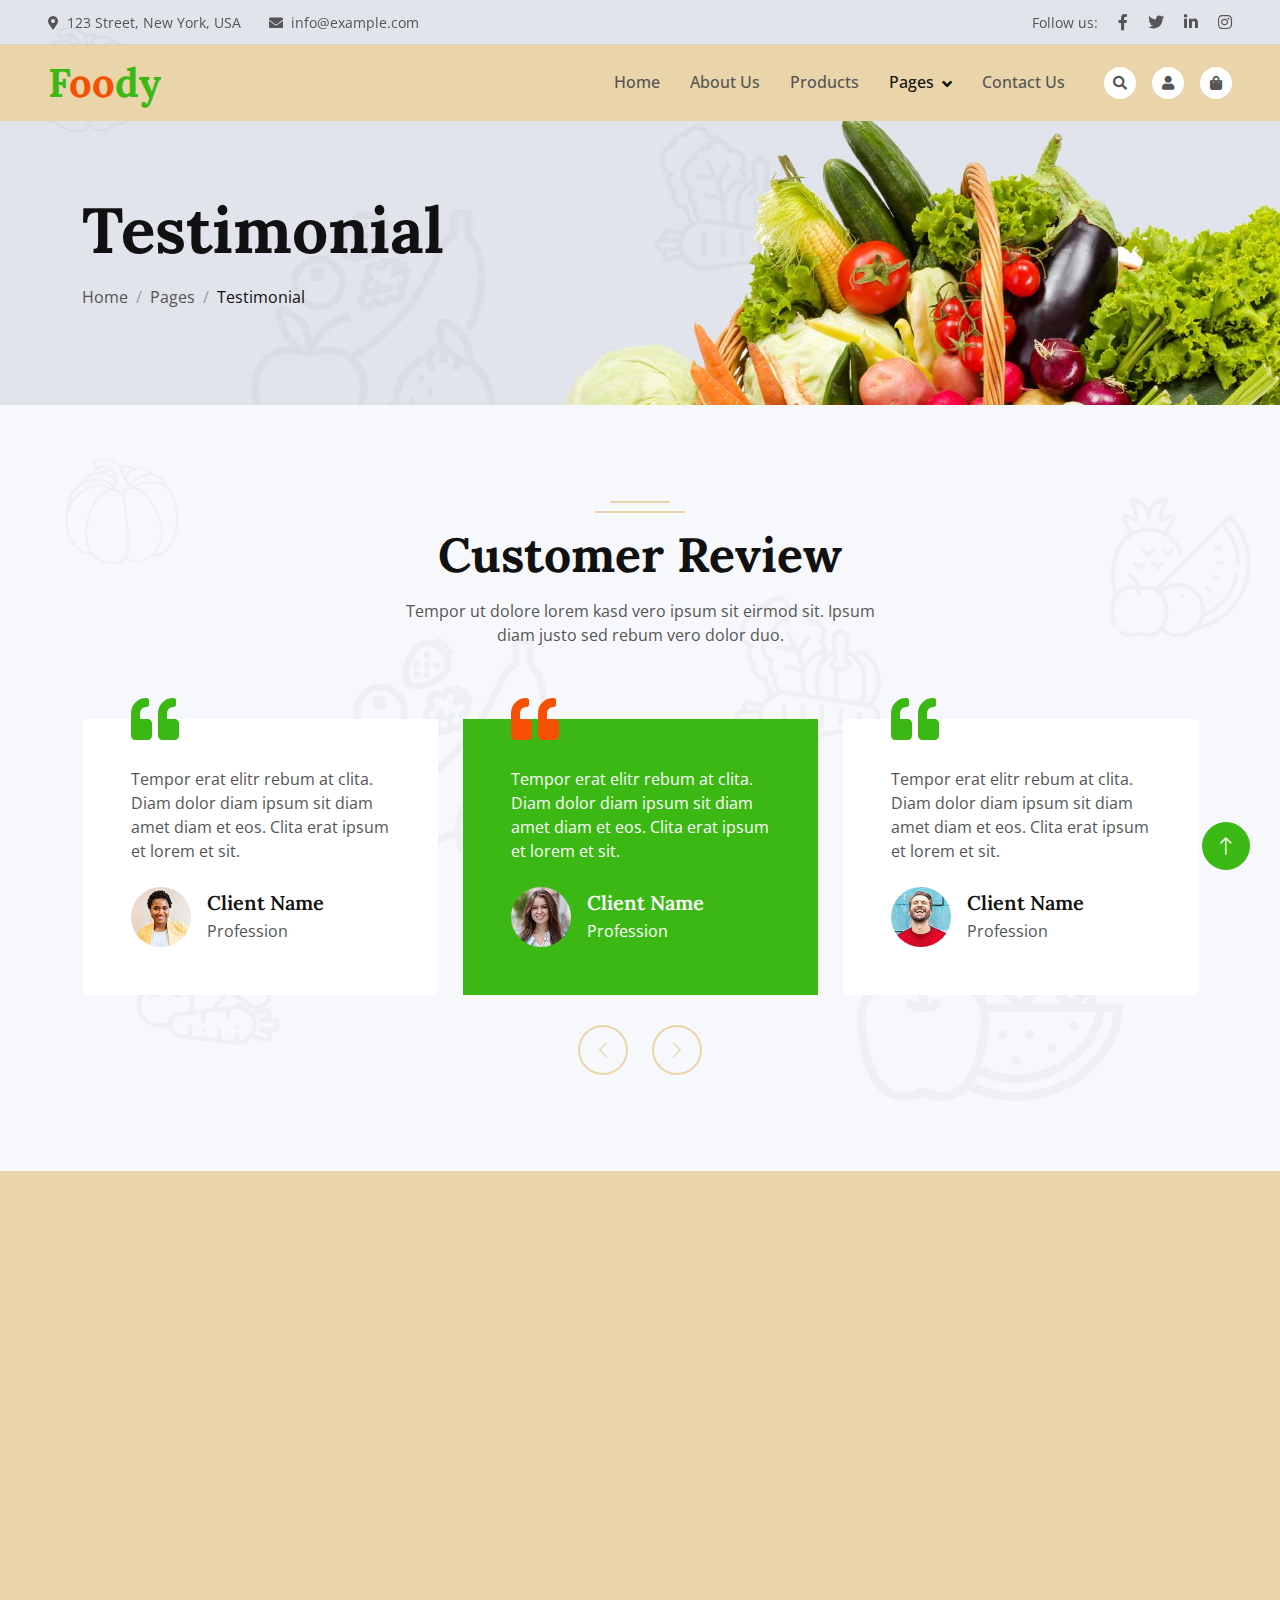
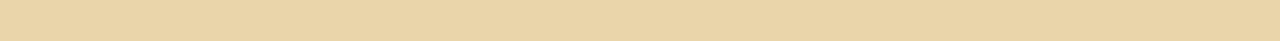
<file: testimonial.html>
<!DOCTYPE html>
<html lang="en">

<head>
    <meta charset="utf-8">
    <title>Foody - Organic Food Website Template</title>
    <meta content="width=device-width, initial-scale=1.0" name="viewport">
    <meta content="" name="keywords">
    <meta content="" name="description">

    <!-- Favicon -->
    <link href="img/favicon.ico" rel="icon">

    <!-- Google Web Fonts -->
    <link rel="preconnect" href="https://fonts.googleapis.com">
    <link rel="preconnect" href="https://fonts.gstatic.com" crossorigin>
    <link href="https://fonts.googleapis.com/css2?family=Open+Sans:wght@400;500&family=Lora:wght@600;700&display=swap" rel="stylesheet"> 

    <!-- Icon Font Stylesheet -->
    <link href="https://cdnjs.cloudflare.com/ajax/libs/font-awesome/5.10.0/css/all.min.css" rel="stylesheet">
    <link href="https://cdn.jsdelivr.net/npm/bootstrap-icons@1.4.1/font/bootstrap-icons.css" rel="stylesheet">

    <!-- Libraries Stylesheet -->
    <link href="lib/animate/animate.min.css" rel="stylesheet">
    <link href="lib/owlcarousel/assets/owl.carousel.min.css" rel="stylesheet">

    <!-- Customized Bootstrap Stylesheet -->
    <link href="css/bootstrap.min.css" rel="stylesheet">

    <!-- Template Stylesheet -->
    <link href="css/style.css" rel="stylesheet">
</head>

<body>
    <!-- Spinner Start -->
    <div id="spinner" class="show bg-white position-fixed translate-middle w-100 vh-100 top-50 start-50 d-flex align-items-center justify-content-center">
        <div class="spinner-border text-primary" role="status"></div>
    </div>
    <!-- Spinner End -->


    <!-- Navbar Start -->
    <div class="container-fluid fixed-top px-0 wow fadeIn" data-wow-delay="0.1s">
        <div class="top-bar row gx-0 align-items-center d-none d-lg-flex">
            <div class="col-lg-6 px-5 text-start">
                <small><i class="fa fa-map-marker-alt me-2"></i>123 Street, New York, USA</small>
                <small class="ms-4"><i class="fa fa-envelope me-2"></i>info@example.com</small>
            </div>
            <div class="col-lg-6 px-5 text-end">
                <small>Follow us:</small>
                <a class="text-body ms-3" href=""><i class="fab fa-facebook-f"></i></a>
                <a class="text-body ms-3" href=""><i class="fab fa-twitter"></i></a>
                <a class="text-body ms-3" href=""><i class="fab fa-linkedin-in"></i></a>
                <a class="text-body ms-3" href=""><i class="fab fa-instagram"></i></a>
            </div>
        </div>

        <nav class="navbar navbar-expand-lg navbar-light py-lg-0 px-lg-5 wow fadeIn" data-wow-delay="0.1s">
            <a href="index.html" class="navbar-brand ms-4 ms-lg-0">
                <h1 class="fw-bold text-primary m-0">F<span class="text-secondary">oo</span>dy</h1>
            </a>
            <button type="button" class="navbar-toggler me-4" data-bs-toggle="collapse" data-bs-target="#navbarCollapse">
                <span class="navbar-toggler-icon"></span>
            </button>
            <div class="collapse navbar-collapse" id="navbarCollapse">
                <div class="navbar-nav ms-auto p-4 p-lg-0">
                    <a href="index.html" class="nav-item nav-link">Home</a>
                    <a href="about.html" class="nav-item nav-link">About Us</a>
                    <a href="product.html" class="nav-item nav-link">Products</a>
                    <div class="nav-item dropdown">
                        <a href="#" class="nav-link dropdown-toggle active" data-bs-toggle="dropdown">Pages</a>
                        <div class="dropdown-menu m-0">
                            <a href="blog.html" class="dropdown-item">Blog Grid</a>
                            <a href="feature.html" class="dropdown-item">Our Features</a>
                            <a href="testimonial.html" class="dropdown-item active">Testimonial</a>
                            <a href="404.html" class="dropdown-item">404 Page</a>
                        </div>
                    </div>
                    <a href="contact.html" class="nav-item nav-link">Contact Us</a>
                </div>
                <div class="d-none d-lg-flex ms-2">
                    <a class="btn-sm-square bg-white rounded-circle ms-3" href="">
                        <small class="fa fa-search text-body"></small>
                    </a>
                    <a class="btn-sm-square bg-white rounded-circle ms-3" href="">
                        <small class="fa fa-user text-body"></small>
                    </a>
                    <a class="btn-sm-square bg-white rounded-circle ms-3" href="">
                        <small class="fa fa-shopping-bag text-body"></small>
                    </a>
                </div>
            </div>
        </nav>
    </div>
    <!-- Navbar End -->


    <!-- Page Header Start -->
    <div class="container-fluid page-header wow fadeIn" data-wow-delay="0.1s">
        <div class="container">
            <h1 class="display-3 mb-3 animated slideInDown">Testimonial</h1>
            <nav aria-label="breadcrumb animated slideInDown">
                <ol class="breadcrumb mb-0">
                    <li class="breadcrumb-item"><a class="text-body" href="#">Home</a></li>
                    <li class="breadcrumb-item"><a class="text-body" href="#">Pages</a></li>
                    <li class="breadcrumb-item text-dark active" aria-current="page">Testimonial</li>
                </ol>
            </nav>
        </div>
    </div>
    <!-- Page Header End -->


    <!-- Testimonial Start -->
    <div class="container-fluid bg-light bg-icon py-6">
        <div class="container">
            <div class="section-header text-center mx-auto mb-5 wow fadeInUp" data-wow-delay="0.1s" style="max-width: 500px;">
                <h1 class="display-5 mb-3">Customer Review</h1>
                <p>Tempor ut dolore lorem kasd vero ipsum sit eirmod sit. Ipsum diam justo sed rebum vero dolor duo.</p>
            </div>
            <div class="owl-carousel testimonial-carousel wow fadeInUp" data-wow-delay="0.1s">
                <div class="testimonial-item position-relative bg-white p-5 mt-4">
                    <i class="fa fa-quote-left fa-3x text-primary position-absolute top-0 start-0 mt-n4 ms-5"></i>
                    <p class="mb-4">Tempor erat elitr rebum at clita. Diam dolor diam ipsum sit diam amet diam et eos. Clita erat ipsum et lorem et sit.</p>
                    <div class="d-flex align-items-center">
                        <img class="flex-shrink-0 rounded-circle" src="img/testimonial-1.jpg" alt="">
                        <div class="ms-3">
                            <h5 class="mb-1">Client Name</h5>
                            <span>Profession</span>
                        </div>
                    </div>
                </div>
                <div class="testimonial-item position-relative bg-white p-5 mt-4">
                    <i class="fa fa-quote-left fa-3x text-primary position-absolute top-0 start-0 mt-n4 ms-5"></i>
                    <p class="mb-4">Tempor erat elitr rebum at clita. Diam dolor diam ipsum sit diam amet diam et eos. Clita erat ipsum et lorem et sit.</p>
                    <div class="d-flex align-items-center">
                        <img class="flex-shrink-0 rounded-circle" src="img/testimonial-2.jpg" alt="">
                        <div class="ms-3">
                            <h5 class="mb-1">Client Name</h5>
                            <span>Profession</span>
                        </div>
                    </div>
                </div>
                <div class="testimonial-item position-relative bg-white p-5 mt-4">
                    <i class="fa fa-quote-left fa-3x text-primary position-absolute top-0 start-0 mt-n4 ms-5"></i>
                    <p class="mb-4">Tempor erat elitr rebum at clita. Diam dolor diam ipsum sit diam amet diam et eos. Clita erat ipsum et lorem et sit.</p>
                    <div class="d-flex align-items-center">
                        <img class="flex-shrink-0 rounded-circle" src="img/testimonial-3.jpg" alt="">
                        <div class="ms-3">
                            <h5 class="mb-1">Client Name</h5>
                            <span>Profession</span>
                        </div>
                    </div>
                </div>
                <div class="testimonial-item position-relative bg-white p-5 mt-4">
                    <i class="fa fa-quote-left fa-3x text-primary position-absolute top-0 start-0 mt-n4 ms-5"></i>
                    <p class="mb-4">Tempor erat elitr rebum at clita. Diam dolor diam ipsum sit diam amet diam et eos. Clita erat ipsum et lorem et sit.</p>
                    <div class="d-flex align-items-center">
                        <img class="flex-shrink-0 rounded-circle" src="img/testimonial-4.jpg" alt="">
                        <div class="ms-3">
                            <h5 class="mb-1">Client Name</h5>
                            <span>Profession</span>
                        </div>
                    </div>
                </div>
            </div>
        </div>
    </div>
    <!-- Testimonial End -->


    <!-- Footer Start -->
    <div class="container-fluid bg-dark footer pt-5 wow fadeIn" data-wow-delay="0.1s">
        <div class="container py-5">
            <div class="row g-5">
                <div class="col-lg-3 col-md-6">
                    <h1 class="fw-bold text-primary mb-4">F<span class="text-secondary">oo</span>dy</h1>
                    <p>Diam dolor diam ipsum sit. Aliqu diam amet diam et eos. Clita erat ipsum et lorem et sit, sed stet lorem sit clita</p>
                    <div class="d-flex pt-2">
                        <a class="btn btn-square btn-outline-light rounded-circle me-1" href=""><i class="fab fa-twitter"></i></a>
                        <a class="btn btn-square btn-outline-light rounded-circle me-1" href=""><i class="fab fa-facebook-f"></i></a>
                        <a class="btn btn-square btn-outline-light rounded-circle me-1" href=""><i class="fab fa-youtube"></i></a>
                        <a class="btn btn-square btn-outline-light rounded-circle me-0" href=""><i class="fab fa-linkedin-in"></i></a>
                    </div>
                </div>
                <div class="col-lg-3 col-md-6">
                    <h4 class="text-light mb-4">Address</h4>
                    <p><i class="fa fa-map-marker-alt me-3"></i>123 Street, New York, USA</p>
                    <p><i class="fa fa-phone-alt me-3"></i>+012 345 67890</p>
                    <p><i class="fa fa-envelope me-3"></i>info@example.com</p>
                </div>
                <div class="col-lg-3 col-md-6">
                    <h4 class="text-light mb-4">Quick Links</h4>
                    <a class="btn btn-link" href="">About Us</a>
                    <a class="btn btn-link" href="">Contact Us</a>
                    <a class="btn btn-link" href="">Our Services</a>
                    <a class="btn btn-link" href="">Terms & Condition</a>
                    <a class="btn btn-link" href="">Support</a>
                </div>
                <div class="col-lg-3 col-md-6">
                    <h4 class="text-light mb-4">Newsletter</h4>
                    <p>Dolor amet sit justo amet elitr clita ipsum elitr est.</p>
                    <div class="position-relative mx-auto" style="max-width: 400px;">
                        <input class="form-control bg-transparent w-100 py-3 ps-4 pe-5" type="text" placeholder="Your email">
                        <button type="button" class="btn btn-primary py-2 position-absolute top-0 end-0 mt-2 me-2">SignUp</button>
                    </div>
                </div>
            </div>
        </div>
        <div class="container-fluid copyright">
            <div class="container">
                <div class="row">
                    <div class="col-md-6 text-center text-md-start mb-3 mb-md-0">
                        &copy; <a href="#">Your Site Name</a>, All Right Reserved.
                    </div>
                    <div class="col-md-6 text-center text-md-end">
                        <!--/*** This template is free as long as you keep the footer author’s credit link/attribution link/backlink. If you'd like to use the template without the footer author’s credit link/attribution link/backlink, you can purchase the Credit Removal License from "https://htmlcodex.com/credit-removal". Thank you for your support. ***/-->
                        Designed By <a href="https://htmlcodex.com">HTML Codex</a>
                        <br>Distributed By: <a href="https://themewagon.com" target="_blank">ThemeWagon</a>
                    </div>
                </div>
            </div>
        </div>
    </div>
    <!-- Footer End -->


    <!-- Back to Top -->
    <a href="#" class="btn btn-lg btn-primary btn-lg-square rounded-circle back-to-top"><i class="bi bi-arrow-up"></i></a>


    <!-- JavaScript Libraries -->
    <script src="https://code.jquery.com/jquery-3.4.1.min.js"></script>
    <script src="https://cdn.jsdelivr.net/npm/bootstrap@5.0.0/dist/js/bootstrap.bundle.min.js"></script>
    <script src="lib/wow/wow.min.js"></script>
    <script src="lib/easing/easing.min.js"></script>
    <script src="lib/waypoints/waypoints.min.js"></script>
    <script src="lib/owlcarousel/owl.carousel.min.js"></script>

    <!-- Template Javascript -->
    <script src="js/main.js"></script>
</body>

</html>
</file>
<file: css/style.css>
/********** Template CSS **********/

:root {
    --primary: #3CB815;
    --secondary: #F65005;
    --light: #F7F8FC;
    --dark: #111111;
    --logo:#ead5aa
}

body{
    background-color: var(--logo);
}

.back-to-top {
    position: fixed;
    display: none;
    right: 30px;
    bottom: 30px;
    z-index: 99;
}

.my-6 {
    margin-top: 6rem;
    margin-bottom: 6rem;
}

.py-6 {
    padding-top: 6rem;
    padding-bottom: 6rem;
}

.bg-icon {
    background: url(../img/bg-icon.png) center center repeat;
    background-size: contain;
}


/*** Spinner ***/
#spinner {
    opacity: 0;
    visibility: hidden;
    transition: opacity .5s ease-out, visibility 0s linear .5s;
    z-index: 99999;
}

#spinner.show {
    transition: opacity .5s ease-out, visibility 0s linear 0s;
    visibility: visible;
    opacity: 1;
}


/*** Button ***/
.btn {
    font-weight: 500;
    transition: .5s;
}

.btn.btn-primary,
.btn.btn-secondary,
.btn.btn-outline-primary:hover,
.btn.btn-outline-secondary:hover {
    color: #FFFFFF;
}

.btn-square {
    width: 38px;
    height: 38px;
}

.btn-sm-square {
    width: 32px;
    height: 32px;
}

.btn-lg-square {
    width: 48px;
    height: 48px;
}

.btn-square,
.btn-sm-square,
.btn-lg-square {
    padding: 0;
    display: flex;
    align-items: center;
    justify-content: center;
    font-weight: normal;
}


/*** Navbar ***/
.fixed-top {
    transition: .5s;
}

.top-bar {
    height: 45px;
    border-bottom: 1px solid rgba(0, 0, 0, .07);
}
.navbar{
    background: var(--logo);
}
.logo-icon img{
    width: 30%;
}
.navbar .dropdown-toggle::after {
    border: none;
    content: "\f107";
    font-family: "Font Awesome 5 Free";
    font-weight: 900;
    vertical-align: middle;
    margin-left: 8px;
}

.navbar .navbar-nav .nav-link {
    padding: 25px 15px;
    color: #555555;
    font-weight: 500;
    outline: none;
}

.navbar .navbar-nav .nav-link:hover,
.navbar .navbar-nav .nav-link.active {
    color: var(--dark);
}

@media (max-width: 991.98px) {
    .navbar .navbar-nav {
        margin-top: 10px;
        border-top: 1px solid rgba(0, 0, 0, .07);
        background: #FFFFFF;
    }

    .navbar .navbar-nav .nav-link {
        padding: 10px 0;
    }
}

@media (min-width: 992px) {
    .navbar .nav-item .dropdown-menu {
        display: block;
        visibility: hidden;
        top: 100%;
        transform: rotateX(-75deg);
        transform-origin: 0% 0%;
        transition: .5s;
        opacity: 0;
    }

    .navbar .nav-item:hover .dropdown-menu {
        transform: rotateX(0deg);
        visibility: visible;
        transition: .5s;
        opacity: 1;
    }
}


/*** Header ***/
.carousel-caption {
    top: 0;
    left: 0;
    right: 0;
    bottom: 0;
    display: flex;
    align-items: center;
    justify-content: center;
    text-align: start;
    z-index: 1;
}

.carousel-control-prev,
.carousel-control-next {
    width: 15%;
}

.carousel-control-prev-icon,
.carousel-control-next-icon {
    width: 3rem;
    height: 3rem;
    background-color:var(--logo);
    border: 10px solid var(--logo);
    border-radius: 3rem;
}

@media (max-width: 768px) {
    #header-carousel .carousel-item {
        position: relative;
        min-height: 450px;
    }
    
    #header-carousel .carousel-item img {
        position: absolute;
        width: 100%;
        height: 100%;
        object-fit: cover;
    }
}

.page-header {
    padding-top: 12rem;
    padding-bottom: 6rem;
    background: url(../img/carousel-1.jpg) top right no-repeat;
    background-size: cover;
}

.breadcrumb-item+.breadcrumb-item::before {
    color: #999999;
}


/*** Section Header ***/
.section-header {
    position: relative;
    padding-top: 25px;
}

.section-header::before {
    position: absolute;
    content: "";
    width: 60px;
    height: 2px;
    top: 0;
    left: 50%;
    transform: translateX(-50%);
    background: var(--logo)
}

.section-header::after {
    position: absolute;
    content: "";
    width: 90px;
    height: 2px;
    top: 10px;
    left: 50%;
    transform: translateX(-50%);
    background: var(--logo);
}

.section-header.text-start::before,
.section-header.text-start::after {
    left: 0;
    transform: translateX(0);
}



/*** About ***/
.about-img img {
    position: relative;
    z-index: 2;
}

.about-img::before {
    position: absolute;
    content: "";
    top: 0;
    left: -50%;
    width: 100%;
    height: 100%;
    background-image: -webkit-repeating-radial-gradient(#FFFFFF, #EEEEEE 5px, transparent 5px, transparent 10px);
    background-image: -moz-repeating-radial-gradient(#FFFFFF, #EEEEEE 5px, transparent 5px, transparent 10px);
    background-image: -ms-repeating-radial-gradient(#FFFFFF, #EEEEEE 5px, transparent 5px, transparent 10px);
    background-image: -o-repeating-radial-gradient(#FFFFFF, #EEEEEE 5px, transparent 5px, transparent 10px);
    background-image: repeating-radial-gradient(#FFFFFF, #EEEEEE 5px, transparent 5px, transparent 10px);
    background-size: 20px 20px;
    transform: skew(20deg);
    z-index: 1;
}


/*** Product ***/
.nav-pills .nav-item .btn {
    color: var(--dark);
}

.nav-pills .nav-item .btn:hover,
.nav-pills .nav-item .btn.active {
    color: #FFFFFF;
}

.product-item {
    box-shadow: 0 0 45px rgba(0, 0, 0, .07);
}

.product-item img {
    transition: .5s;
}

.product-item:hover img {
    transform: scale(1.1);
}

.product-item small a:hover {
    color: var(--primary) !important;
}


/*** Testimonial ***/
.testimonial-carousel .owl-item .testimonial-item img {
    width: 60px;
    height: 60px;
}

.testimonial-carousel .owl-item .testimonial-item,
.testimonial-carousel .owl-item .testimonial-item * {
    transition: .5s;
}

.testimonial-carousel .owl-item.center .testimonial-item {
    background: var(--primary) !important;
}

.testimonial-carousel .owl-item.center .testimonial-item * {
    color: #FFFFFF !important;
}

.testimonial-carousel .owl-item.center .testimonial-item i {
    color: var(--secondary) !important;
}

.testimonial-carousel .owl-nav {
    margin-top: 30px;
    display: flex;
    justify-content: center;
}

.testimonial-carousel .owl-nav .owl-prev,
.testimonial-carousel .owl-nav .owl-next {
    margin: 0 12px;
    width: 50px;
    height: 50px;
    display: flex;
    align-items: center;
    justify-content: center;
    color: var(--logo);
    border: 2px solid var(--logo);
    border-radius: 50px;
    font-size: 18px;
    transition: .5s;
}

.testimonial-carousel .owl-nav .owl-prev:hover,
.testimonial-carousel .owl-nav .owl-next:hover {
    color: #FFFFFF;
    background: var(--logo);
}


/*** Footer ***/
.footer {
    color: #999999;
}

.footer .btn.btn-link {
    display: block;
    margin-bottom: 5px;
    padding: 0;
    text-align: left;
    color: #999999;
    font-weight: normal;
    text-transform: capitalize;
    transition: .3s;
}

.footer .btn.btn-link::before {
    position: relative;
    content: "\f105";
    font-family: "Font Awesome 5 Free";
    font-weight: 900;
    color: #999999;
    margin-right: 10px;
}

.footer .btn.btn-link:hover {
    color: var(--light);
    letter-spacing: 1px;
    box-shadow: none;
}

.footer .copyright {
    padding: 25px 0;
    font-size: 15px;
    border-top: 1px solid rgba(256, 256, 256, .1);
}

.footer .copyright a {
    color: var(--light);
}

.footer .copyright a:hover {
    color: var(--primary);
}
</file>
